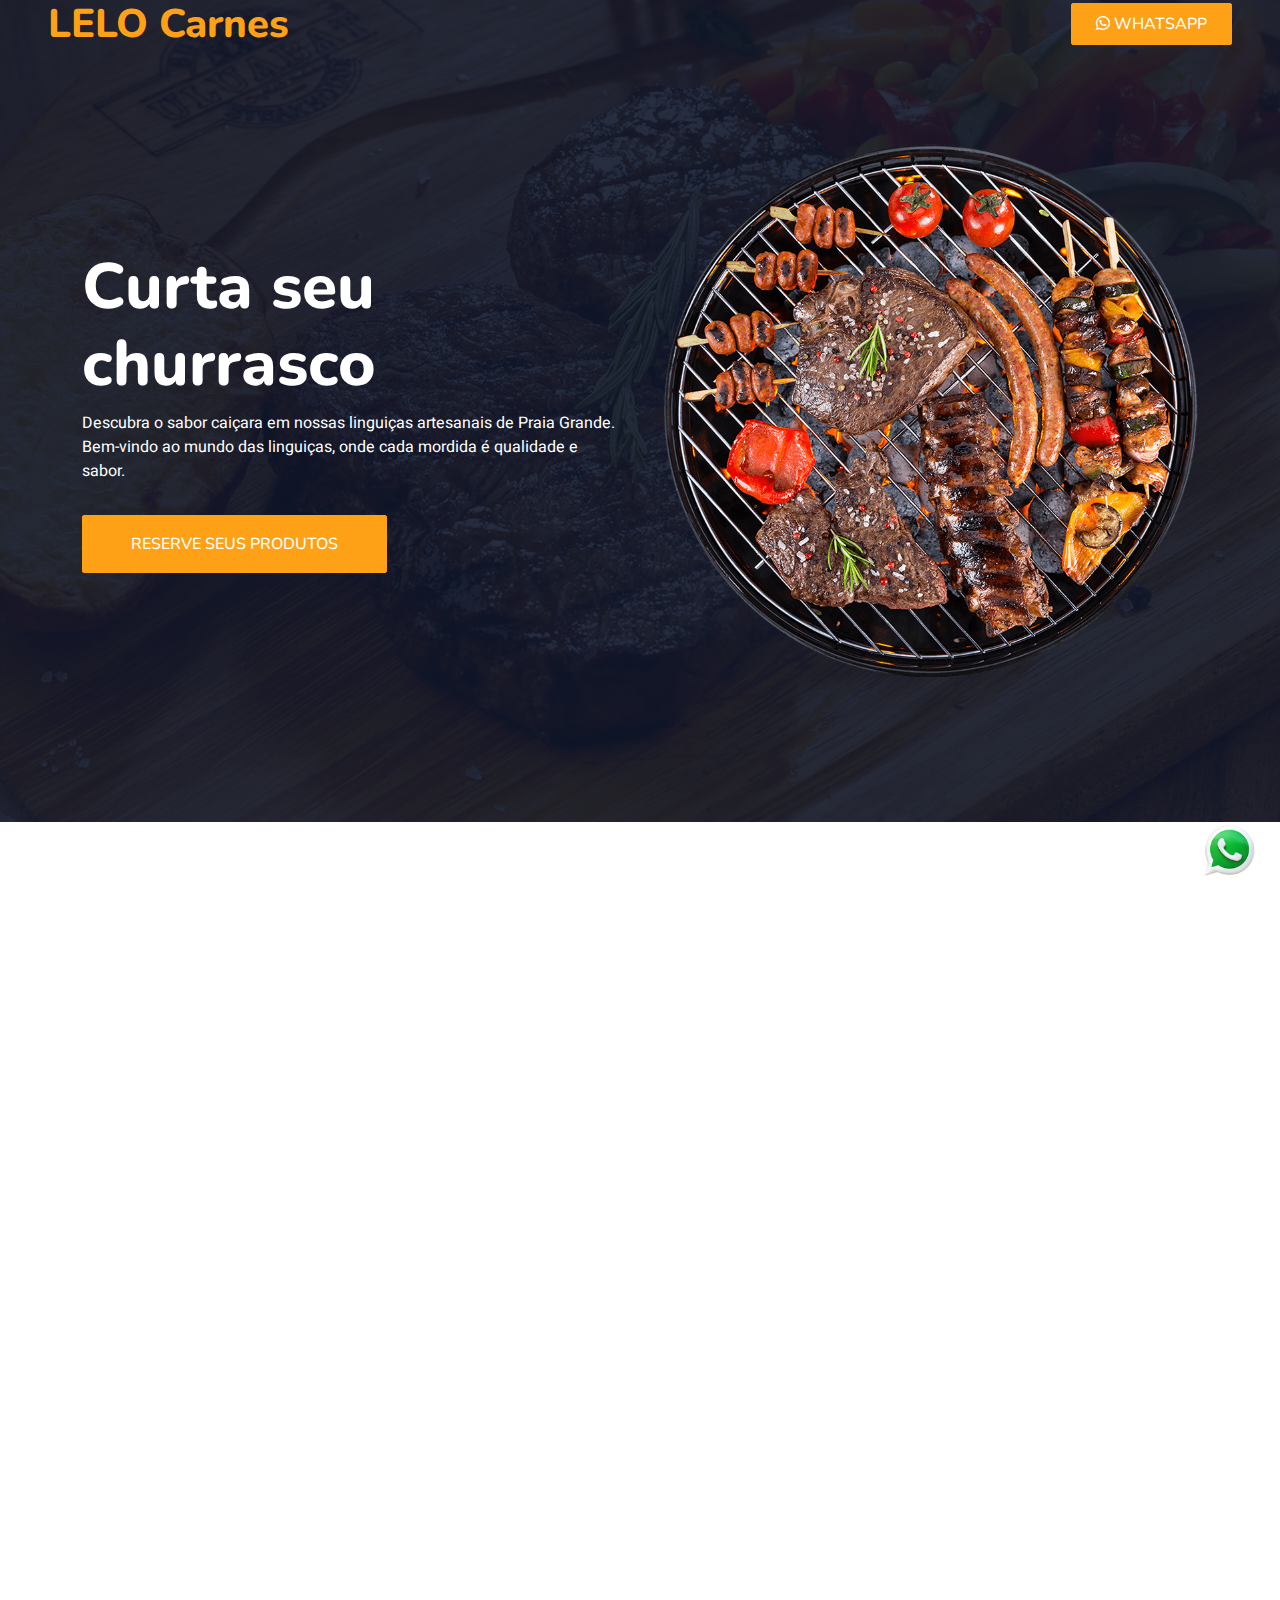
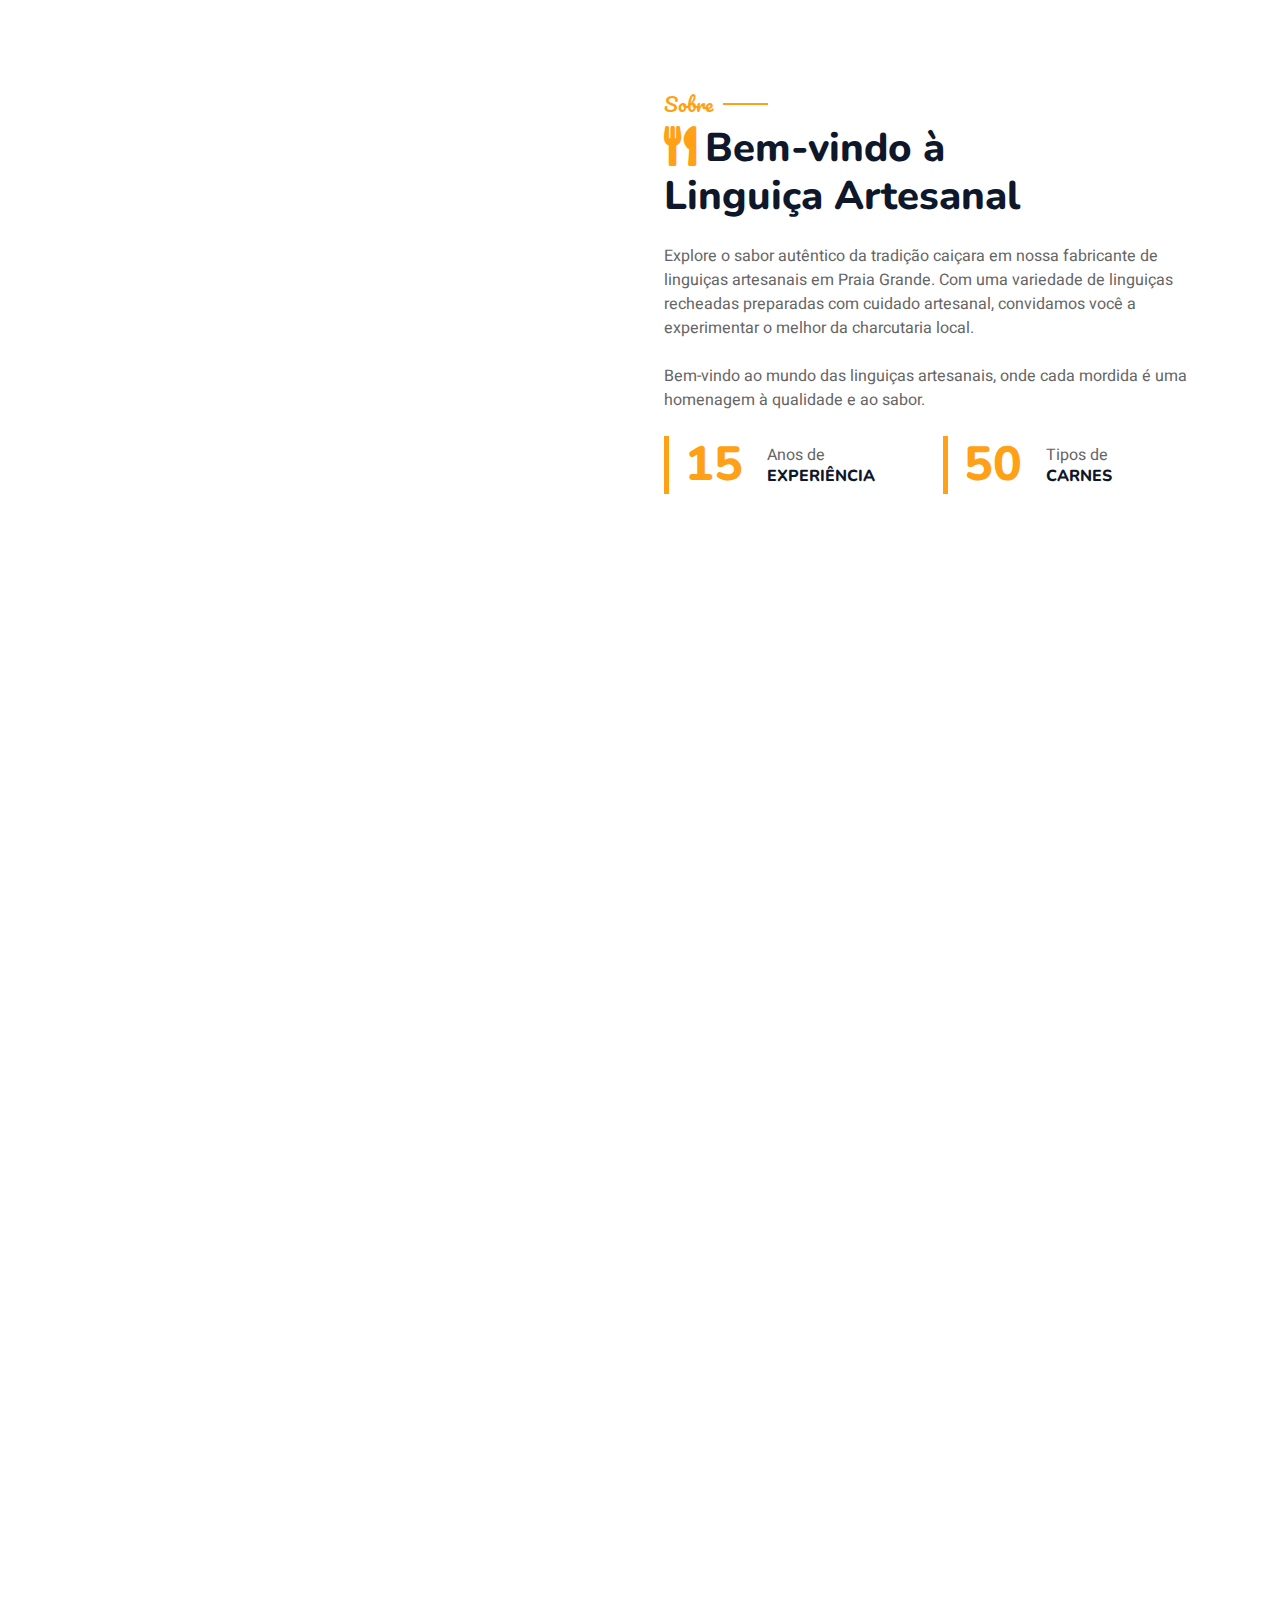
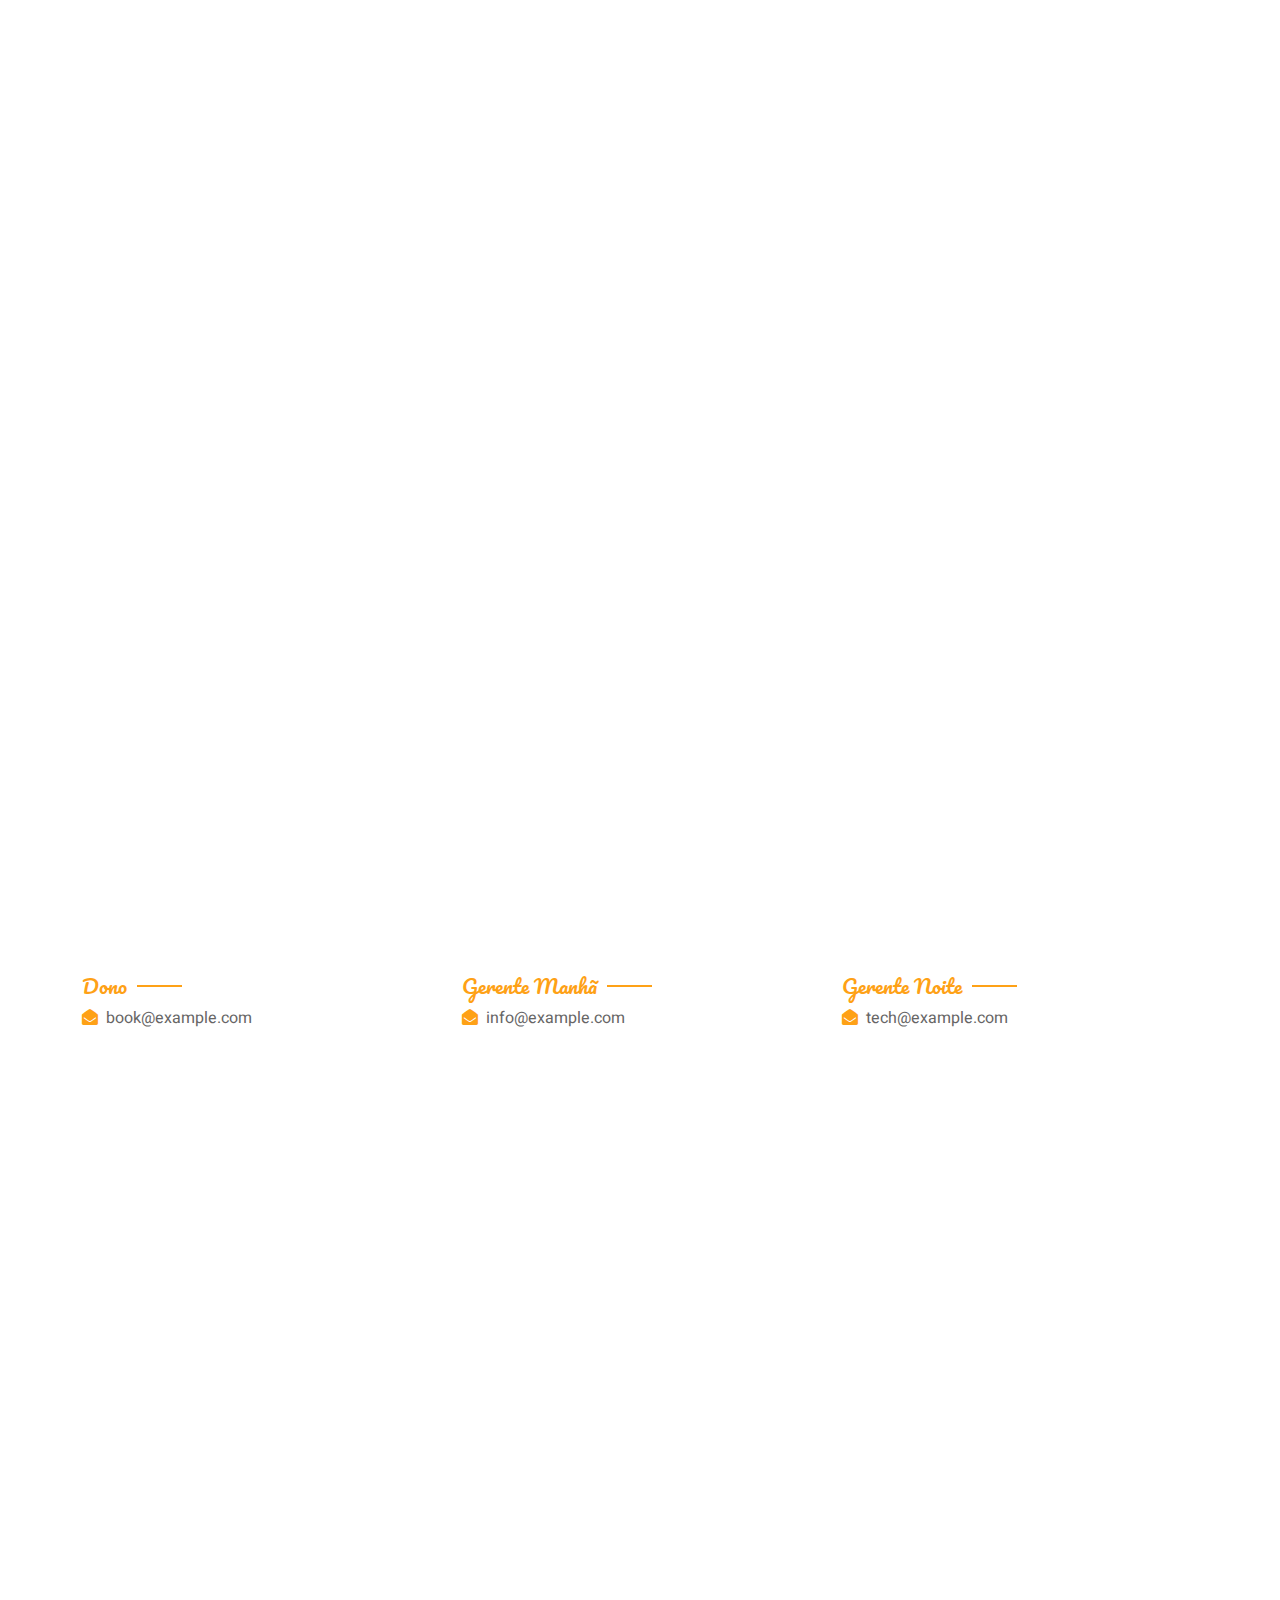
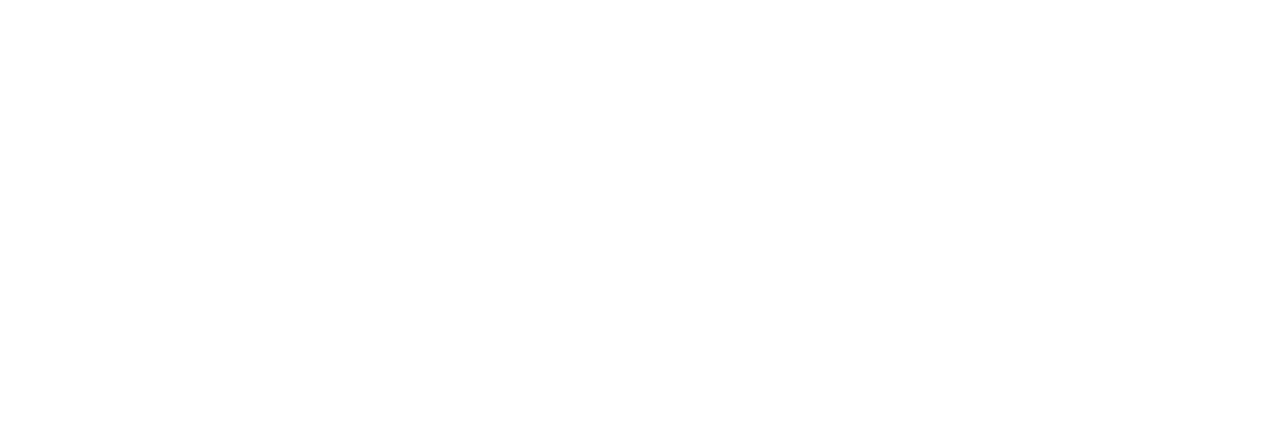
<file: index.html>
<!DOCTYPE html>
<html lang="pt-br">

<head>
    <meta charset="utf-8">
    <title>Alimentos Artesanais</title>
    <meta content="width=device-width, initial-scale=1.0" name="viewport">
    <meta content="" name="keywords">
    <meta content="" name="description">

    <!-- Favicon -->
    <link href="img/favicon.ico" rel="icon">

    <!-- Google Web Fonts -->
    <link rel="preconnect" href="https://fonts.googleapis.com">
    <link rel="preconnect" href="https://fonts.gstatic.com" crossorigin>
    <link href="https://fonts.googleapis.com/css2?family=Heebo:wght@400;500;600&family=Nunito:wght@600;700;800&family=Pacifico&display=swap" rel="stylesheet">

    <!-- Icon Font Stylesheet -->
    <link href="https://cdnjs.cloudflare.com/ajax/libs/font-awesome/5.10.0/css/all.min.css" rel="stylesheet">
    <link href="https://cdn.jsdelivr.net/npm/bootstrap-icons@1.4.1/font/bootstrap-icons.css" rel="stylesheet">

    <!-- Libraries Stylesheet -->
    <link href="lib/animate/animate.min.css" rel="stylesheet">
    <link href="lib/owlcarousel/assets/owl.carousel.min.css" rel="stylesheet">
    <link href="lib/tempusdominus/css/tempusdominus-bootstrap-4.min.css" rel="stylesheet" />

    <!-- Customized Bootstrap Stylesheet -->
    <link href="css/bootstrap.min.css" rel="stylesheet">

    <!-- Template Stylesheet -->
    <link href="css/style.css" rel="stylesheet">
</head>

<body>
    <div class="container-xxl bg-white p-0">
        <!-- Spinner Start -->
        <div id="spinner" class="show bg-white position-fixed translate-middle w-100 vh-100 top-50 start-50 d-flex align-items-center justify-content-center">
            <div class="spinner-border text-primary" style="width: 3rem; height: 3rem;" role="status">
                <span class="sr-only">Loading...</span>
            </div>
        </div>
        <!-- Spinner End -->

        <!-- Navbar & Hero Start -->
        <div class="container-xxl position-relative p-0">
            <nav class="navbar navbar-expand-lg navbar-dark bg-dark px-4 px-lg-5 py-3 py-lg-0">
                <a href="" class="navbar-brand p-0">
                    <h1 class="text-primary m-0"><!--<i class="fa fa-utensils me-3"></i> -->LELO Carnes</h1>
                    <!-- <img src="img/logo.png" alt="Logo"> -->
                </a>
                <button class="navbar-toggler" type="button" data-bs-toggle="collapse" data-bs-target="#navbarCollapse">
                    <span class="fa fa-bars"></span>
                </button>
                <div class="collapse navbar-collapse" id="navbarCollapse">
                   <div class="navbar-nav ms-auto py-0 pe-4">
<!--                        <a href="index.html" class="nav-item nav-link active">Home</a>  -->
<!--                        <a href="about.html" class="nav-item nav-link">Sobre</a>  -->
<!--                        <a href="service.html" class="nav-item nav-link">Service</a>  -->
<!--                        <a href="menu.html" class="nav-item nav-link">Menu</a>  -->
                      <div class="nav-item dropdown">
<!--                         <a href="#" class="nav-link dropdown-toggle" data-bs-toggle="dropdown">Pages</a>  -->
                            <div class="dropdown-menu m-0">
<!--                                <a href="booking.html" class="dropdown-item">Booking</a>  -->
<!--                                <a href="team.html" class="dropdown-item">Our Team</a>  -->
<!--                                <a href="testimonial.html" class="dropdown-item">Testimonial</a>  -->
                            </div>
                        </div>     
<!--                        <a href="contact.html" class="nav-item nav-link">Contact</a>    -->
                    </div>     
                    <a href="" class="btn btn-primary py-2 px-4"><i class="fab fa-whatsapp"></i>  WhatsApp</a>   
                </div>
            </nav>

            <div class="container-xxl py-5 bg-dark hero-header mb-5">
                <div class="container my-5 py-5">
                    <div class="row align-items-center g-5">
                        <div class="col-lg-6 text-center text-lg-start">
                            <h1 class="display-3 text-white animated slideInLeft">Curta seu<br>churrasco</h1>
                            <p class="text-white animated slideInLeft mb-4 pb-2">Descubra o sabor caiçara em nossas linguiças artesanais de Praia Grande. <br> Bem-vindo ao mundo das linguiças, onde cada mordida é qualidade e sabor.</p>
                            <a href="https://maps.app.goo.gl/Ng7yEc5nrR929pW89" class="btn btn-primary py-sm-3 px-sm-5 me-3 animated slideInLeft">Reserve seus produtos</a>
                        </div>
                        <div class="col-lg-6 text-center text-lg-end overflow-hidden">
                            <img class="img-fluid" src="img/hero.png" alt="">
                        </div>
                    </div>
                </div>
            </div>
        </div>
        <!-- Navbar & Hero End -->

        <div class="container-xxl py-5">
            <div class="container">
                <div class="text-center wow fadeInUp" data-wow-delay="0.1s">
                    <h5 class="section-title ff-secondary text-center text-primary fw-normal">Horários</h5>
                <div class="text-white mb-4" id="statusHorario">Carregando...</div>
                        <script>
                            document.addEventListener('DOMContentLoaded', function () {
                            var hoje = new Date();
                            var diaSemana = hoje.getDay();
                            var horas = hoje.getHours();
                            var mensagem = "";
                        
                            if (diaSemana === 0) {
                                mensagem = "<h2>Hoje é domingo!</h2><h2>Estamos fechados, abrimos segunda às 9</h2>";
                            } else if (diaSemana >= 1 && diaSemana <= 5) {
                                mensagem = `<h2>Hoje é ${['segunda', 'terça', 'quarta', 'quinta', 'sexta'][diaSemana - 1]}!</h2>`;
                                if (horas < 9) {
                                    mensagem += `<h2>São ${horas} horas, estamos fechados, abrimos às 9!</h2>`;
                                } else if (horas >= 9 && horas < 18) {
                                    mensagem += `<h2>São ${horas} horas, estamos abertos até as 18!</h2>`;
                                } else {
                                    mensagem += `<h2>São ${horas} horas, estamos fechados, abrimos às 9!</h2>`;
                                }
                            } else if (diaSemana === 6) {
                                mensagem = "<h2>Hoje é sábado!</h2><h2>Confira o prato do dia no nosso cardápio pelo WhatsApp!</h2>";
                                if (horas < 9) {
                                    mensagem += `<h2>São ${horas} horas, estamos fechados, abrimos às 9!</h2>`;
                                } else if (horas >= 9 && horas < 20) {
                                    mensagem += `<h2>São ${horas} horas, estamos abertos até as 20!</h2>`;
                                } else {
                                    mensagem += `<h2>São ${horas} horas, estamos fechados, abrimos segunda às 9</h2>`;
                                }
                            }

                            document.getElementById("statusHorario").innerHTML = mensagem;
                        });                    
                        </script>

                        <a href="horariocompleto"><h2 class="section-title ff-secondary text-center text-primary fw-normal">Horário completo</h2></a>
                                                <h2>Segunda/Quinta
                                                    09:00 - 18:30
                                                    <br>
                                                    Sexta/Domingo
                                                    09:00 - 20:00</h2>


                </div>
            </div>
        </div>     

        <!-- Service Start -->
        <div class="container-xxl py-5">
            <div class="container">
                <div class="row g-4">
                    <div class="col-lg-3 col-sm-6 wow fadeInUp" data-wow-delay="0.1s">
                        <div class="service-item rounded pt-3">
                            <div class="p-4">
                                <i class="fa fa-3x fa-user-tie text-primary mb-4"></i>
                                <h5>Master Chefs</h5>
                                <p>Produção artesanal e receita de família</p>
                            </div>
                        </div>
                    </div>
                    <div class="col-lg-3 col-sm-6 wow fadeInUp" data-wow-delay="0.3s">
                        <div class="service-item rounded pt-3">
                            <div class="p-4">
                                <i class="fa fa-3x fa-utensils text-primary mb-4"></i>
                                <h5>Fábrica própria</h5>
                                <p>Fábrica própria e bem localizada</p>
                            </div>
                        </div>
                    </div>
                    <div class="col-lg-3 col-sm-6 wow fadeInUp" data-wow-delay="0.5s">
                        <div class="service-item rounded pt-3">
                            <div class="p-4">
                                <i class="fa fa-3x fa-cart-plus text-primary mb-4"></i>
                                <h5>Compre Online</h5>
                                <p>Faça seu pedido pelo WhatsApp e passe apenas para retirar agendado</p>
                            </div>
                        </div>
                    </div>
                    <div class="col-lg-3 col-sm-6 wow fadeInUp" data-wow-delay="0.7s">
                        <div class="service-item rounded pt-3">
                            <div class="p-4">
                                <i class="fa fa-3x fa-headset text-primary mb-4"></i>
                                <h5>Horários</h5>
                                <p>Todos dias da semana das 8 às 20</p>
                            </div>
                        </div>
                    </div>
                </div>
            </div>
        </div>
        <!-- Service End -->


        <!-- About Start -->
        <div id="sobre"  class="container-xxl py-5">
            <div class="container">
                <div class="row g-5 align-items-center">
                    <div class="col-lg-6">
                        <div class="row g-3">
                            <div class="col-6 text-start">
                                <img class="img-fluid rounded w-100 wow zoomIn" data-wow-delay="0.1s" src="img/about-1.jpg">
                            </div>
                            <div class="col-6 text-start">
                                <img class="img-fluid rounded w-75 wow zoomIn" data-wow-delay="0.3s" src="img/about-2.jpg" style="margin-top: 25%;">
                            </div>
                            <div class="col-6 text-end">
                                <img class="img-fluid rounded w-75 wow zoomIn" data-wow-delay="0.5s" src="img/about-3.jpg">
                            </div>
                            <div class="col-6 text-end">
                                <img class="img-fluid rounded w-100 wow zoomIn" data-wow-delay="0.7s" src="img/about-4.jpg">
                            </div>
                        </div>
                    </div>
                    <div class="col-lg-6">
                        <h5 class="section-title ff-secondary text-start text-primary fw-normal">Sobre</h5>
                        <h1 class="mb-4"><i class="fa fa-utensils text-primary me-2"></i>Bem-vindo à <br>Linguiça Artesanal</h1>
                        <p class="mb-4">Explore o sabor autêntico da tradição caiçara em nossa fabricante de linguiças artesanais em Praia Grande. Com uma variedade de linguiças recheadas preparadas com cuidado artesanal, convidamos você a experimentar o melhor da charcutaria local.</p>
                        <p class="mb-4">Bem-vindo ao mundo das linguiças artesanais, onde cada mordida é uma homenagem à qualidade e ao sabor.</p>
                        <div class="row g-4 mb-4">
                            <div class="col-sm-6">
                                <div class="d-flex align-items-center border-start border-5 border-primary px-3">
                                    <h1 class="flex-shrink-0 display-5 text-primary mb-0" data-toggle="counter-up">15</h1>
                                    <div class="ps-4">
                                        <p class="mb-0">Anos de</p>
                                        <h6 class="text-uppercase mb-0">Experiência</h6>
                                    </div>
                                </div>
                            </div>
                            <div class="col-sm-6">
                                <div class="d-flex align-items-center border-start border-5 border-primary px-3">
                                    <h1 class="flex-shrink-0 display-5 text-primary mb-0" data-toggle="counter-up">50</h1>
                                    <div class="ps-4">
                                        <p class="mb-0">Tipos de</p>
                                        <h6 class="text-uppercase mb-0">Carnes</h6>
                                    </div>
                                </div>
                            </div>
                        </div>
<!--                        <a class="btn btn-primary py-3 px-5 mt-2" href="">Read More</a>   -->
                    </div>
                </div>
            </div>
        </div>
        <!-- About End -->

        <!-- Menu Start -->
        <div id="menu" class="container-xxl py-5">
            <div class="container">
                <div class="text-center wow fadeInUp" data-wow-delay="0.1s">
                    <h5 class="section-title ff-secondary text-center text-primary fw-normal">Menu</h5>
<!--                    <h1 class="mb-5">Item Populares</h1>       -->
                </div>
                <div class="tab-class text-center wow fadeInUp" data-wow-delay="0.1s">
                    <ul class="nav nav-pills d-inline-flex justify-content-center border-bottom mb-5">
                        <li class="nav-item">
                            <a class="d-flex align-items-center text-start mx-3 ms-0 pb-3 active" data-bs-toggle="pill" href="#tab-1">
                                <i class="fas fa-fire-alt fa-2x text-danger"></i>

                                <div class="ps-3">
                                    <small class="text-body">Escolhas</small>
                                    <h6 class="mt-n1 mb-0">Populares</h6>
                                </div>
                            </a>
                        </li>
                        <li class="nav-item">
                            <a class="d-flex align-items-center text-start mx-3 pb-3" data-bs-toggle="pill" href="#tab-2">
                                <i class="fa fa-hamburger fa-2x text-primary"></i>
                                <div class="ps-3">
                                    <small class="text-body">Hambúrgues</small>
                                    <h6 class="mt-n1 mb-0">Especiais</h6>
                                </div>
                            </a>
                        </li>
                        <li class="nav-item">
                            <a class="d-flex align-items-center text-start mx-3 me-0 pb-3" data-bs-toggle="pill" href="#tab-3">
                                <i class="fas fa-drumstick-bite fa-2x text-primary"></i>

                                <div class="ps-3">
                                    <small class="text-body">Carnes</small>
                                    <h6 class="mt-n1 mb-0">Especiais</h6>
                                </div>
                            </a>
                        </li>
                    </ul>
                    <div class="tab-content">
                        <div id="tab-1" class="tab-pane fade show p-0 active">
                            <div class="row g-4">
                                <div class="col-lg-6">
                                    <div class="d-flex align-items-center">
                                        <img class="flex-shrink-0 img-fluid rounded" src="img/menu-1.jpg" alt="" style="width: 80px;">
                                        <div class="w-100 d-flex flex-column text-start ps-4">
                                            <h5 class="d-flex justify-content-between border-bottom pb-2">
                                                <span>Chicken Burger</span>
                                                <span class="text-primary">$115</span>
                                            </h5>
                                            <small class="fst-italic">Ipsum ipsum clita erat amet dolor justo diam</small>
                                        </div>
                                    </div>
                                </div>
                                <div class="col-lg-6">
                                    <div class="d-flex align-items-center">
                                        <img class="flex-shrink-0 img-fluid rounded" src="img/menu-2.jpg" alt="" style="width: 80px;">
                                        <div class="w-100 d-flex flex-column text-start ps-4">
                                            <h5 class="d-flex justify-content-between border-bottom pb-2">
                                                <span>Chicken Burger</span>
                                                <span class="text-primary">$115</span>
                                            </h5>
                                            <small class="fst-italic">Ipsum ipsum clita erat amet dolor justo diam</small>
                                        </div>
                                    </div>
                                </div>
                                <div class="col-lg-6">
                                    <div class="d-flex align-items-center">
                                        <img class="flex-shrink-0 img-fluid rounded" src="img/menu-3.jpg" alt="" style="width: 80px;">
                                        <div class="w-100 d-flex flex-column text-start ps-4">
                                            <h5 class="d-flex justify-content-between border-bottom pb-2">
                                                <span>Chicken Burger</span>
                                                <span class="text-primary">$115</span>
                                            </h5>
                                            <small class="fst-italic">Ipsum ipsum clita erat amet dolor justo diam</small>
                                        </div>
                                    </div>
                                </div>
                                <div class="col-lg-6">
                                    <div class="d-flex align-items-center">
                                        <img class="flex-shrink-0 img-fluid rounded" src="img/menu-4.jpg" alt="" style="width: 80px;">
                                        <div class="w-100 d-flex flex-column text-start ps-4">
                                            <h5 class="d-flex justify-content-between border-bottom pb-2">
                                                <span>Chicken Burger</span>
                                                <span class="text-primary">$115</span>
                                            </h5>
                                            <small class="fst-italic">Ipsum ipsum clita erat amet dolor justo diam</small>
                                        </div>
                                    </div>
                                </div>
                                <div class="col-lg-6">
                                    <div class="d-flex align-items-center">
                                        <img class="flex-shrink-0 img-fluid rounded" src="img/menu-5.jpg" alt="" style="width: 80px;">
                                        <div class="w-100 d-flex flex-column text-start ps-4">
                                            <h5 class="d-flex justify-content-between border-bottom pb-2">
                                                <span>Chicken Burger</span>
                                                <span class="text-primary">$115</span>
                                            </h5>
                                            <small class="fst-italic">Ipsum ipsum clita erat amet dolor justo diam</small>
                                        </div>
                                    </div>
                                </div>
                                <div class="col-lg-6">
                                    <div class="d-flex align-items-center">
                                        <img class="flex-shrink-0 img-fluid rounded" src="img/menu-6.jpg" alt="" style="width: 80px;">
                                        <div class="w-100 d-flex flex-column text-start ps-4">
                                            <h5 class="d-flex justify-content-between border-bottom pb-2">
                                                <span>Chicken Burger</span>
                                                <span class="text-primary">$115</span>
                                            </h5>
                                            <small class="fst-italic">Ipsum ipsum clita erat amet dolor justo diam</small>
                                        </div>
                                    </div>
                                </div>
                                <div class="col-lg-6">
                                    <div class="d-flex align-items-center">
                                        <img class="flex-shrink-0 img-fluid rounded" src="img/menu-7.jpg" alt="" style="width: 80px;">
                                        <div class="w-100 d-flex flex-column text-start ps-4">
                                            <h5 class="d-flex justify-content-between border-bottom pb-2">
                                                <span>Chicken Burger</span>
                                                <span class="text-primary">$115</span>
                                            </h5>
                                            <small class="fst-italic">Ipsum ipsum clita erat amet dolor justo diam</small>
                                        </div>
                                    </div>
                                </div>
                                <div class="col-lg-6">
                                    <div class="d-flex align-items-center">
                                        <img class="flex-shrink-0 img-fluid rounded" src="img/menu-8.jpg" alt="" style="width: 80px;">
                                        <div class="w-100 d-flex flex-column text-start ps-4">
                                            <h5 class="d-flex justify-content-between border-bottom pb-2">
                                                <span>Chicken Burger</span>
                                                <span class="text-primary">$115</span>
                                            </h5>
                                            <small class="fst-italic">Ipsum ipsum clita erat amet dolor justo diam</small>
                                        </div>
                                    </div>
                                </div>
                            </div>
                        </div>
                        <div id="tab-2" class="tab-pane fade show p-0">
                            <div class="row g-4">
                                <div class="col-lg-6">
                                    <div class="d-flex align-items-center">
                                        <img class="flex-shrink-0 img-fluid rounded" src="img/menu-1.jpg" alt="" style="width: 80px;">
                                        <div class="w-100 d-flex flex-column text-start ps-4">
                                            <h5 class="d-flex justify-content-between border-bottom pb-2">
                                                <span>Chicken Burger</span>
                                                <span class="text-primary">$115</span>
                                            </h5>
                                            <small class="fst-italic">Ipsum ipsum clita erat amet dolor justo diam</small>
                                        </div>
                                    </div>
                                </div>
                                <div class="col-lg-6">
                                    <div class="d-flex align-items-center">
                                        <img class="flex-shrink-0 img-fluid rounded" src="img/menu-2.jpg" alt="" style="width: 80px;">
                                        <div class="w-100 d-flex flex-column text-start ps-4">
                                            <h5 class="d-flex justify-content-between border-bottom pb-2">
                                                <span>Chicken Burger</span>
                                                <span class="text-primary">$115</span>
                                            </h5>
                                            <small class="fst-italic">Ipsum ipsum clita erat amet dolor justo diam</small>
                                        </div>
                                    </div>
                                </div>
                                <div class="col-lg-6">
                                    <div class="d-flex align-items-center">
                                        <img class="flex-shrink-0 img-fluid rounded" src="img/menu-3.jpg" alt="" style="width: 80px;">
                                        <div class="w-100 d-flex flex-column text-start ps-4">
                                            <h5 class="d-flex justify-content-between border-bottom pb-2">
                                                <span>Chicken Burger</span>
                                                <span class="text-primary">$115</span>
                                            </h5>
                                            <small class="fst-italic">Ipsum ipsum clita erat amet dolor justo diam</small>
                                        </div>
                                    </div>
                                </div>
                                <div class="col-lg-6">
                                    <div class="d-flex align-items-center">
                                        <img class="flex-shrink-0 img-fluid rounded" src="img/menu-4.jpg" alt="" style="width: 80px;">
                                        <div class="w-100 d-flex flex-column text-start ps-4">
                                            <h5 class="d-flex justify-content-between border-bottom pb-2">
                                                <span>Chicken Burger</span>
                                                <span class="text-primary">$115</span>
                                            </h5>
                                            <small class="fst-italic">Ipsum ipsum clita erat amet dolor justo diam</small>
                                        </div>
                                    </div>
                                </div>
                                <div class="col-lg-6">
                                    <div class="d-flex align-items-center">
                                        <img class="flex-shrink-0 img-fluid rounded" src="img/menu-5.jpg" alt="" style="width: 80px;">
                                        <div class="w-100 d-flex flex-column text-start ps-4">
                                            <h5 class="d-flex justify-content-between border-bottom pb-2">
                                                <span>Chicken Burger</span>
                                                <span class="text-primary">$115</span>
                                            </h5>
                                            <small class="fst-italic">Ipsum ipsum clita erat amet dolor justo diam</small>
                                        </div>
                                    </div>
                                </div>
                                <div class="col-lg-6">
                                    <div class="d-flex align-items-center">
                                        <img class="flex-shrink-0 img-fluid rounded" src="img/menu-6.jpg" alt="" style="width: 80px;">
                                        <div class="w-100 d-flex flex-column text-start ps-4">
                                            <h5 class="d-flex justify-content-between border-bottom pb-2">
                                                <span>Chicken Burger</span>
                                                <span class="text-primary">$115</span>
                                            </h5>
                                            <small class="fst-italic">Ipsum ipsum clita erat amet dolor justo diam</small>
                                        </div>
                                    </div>
                                </div>
                                <div class="col-lg-6">
                                    <div class="d-flex align-items-center">
                                        <img class="flex-shrink-0 img-fluid rounded" src="img/menu-7.jpg" alt="" style="width: 80px;">
                                        <div class="w-100 d-flex flex-column text-start ps-4">
                                            <h5 class="d-flex justify-content-between border-bottom pb-2">
                                                <span>Chicken Burger</span>
                                                <span class="text-primary">$115</span>
                                            </h5>
                                            <small class="fst-italic">Ipsum ipsum clita erat amet dolor justo diam</small>
                                        </div>
                                    </div>
                                </div>
                                <div class="col-lg-6">
                                    <div class="d-flex align-items-center">
                                        <img class="flex-shrink-0 img-fluid rounded" src="img/menu-8.jpg" alt="" style="width: 80px;">
                                        <div class="w-100 d-flex flex-column text-start ps-4">
                                            <h5 class="d-flex justify-content-between border-bottom pb-2">
                                                <span>Chicken Burger</span>
                                                <span class="text-primary">$115</span>
                                            </h5>
                                            <small class="fst-italic">Ipsum ipsum clita erat amet dolor justo diam</small>
                                        </div>
                                    </div>
                                </div>
                            </div>
                        </div>
                        <div id="tab-3" class="tab-pane fade show p-0">
                            <div class="row g-4">
                                <div class="col-lg-6">
                                    <div class="d-flex align-items-center">
                                        <img class="flex-shrink-0 img-fluid rounded" src="img/menu-1.jpg" alt="" style="width: 80px;">
                                        <div class="w-100 d-flex flex-column text-start ps-4">
                                            <h5 class="d-flex justify-content-between border-bottom pb-2">
                                                <span>Chicken Burger</span>
                                                <span class="text-primary">$115</span>
                                            </h5>
                                            <small class="fst-italic">Ipsum ipsum clita erat amet dolor justo diam</small>
                                        </div>
                                    </div>
                                </div>
                                <div class="col-lg-6">
                                    <div class="d-flex align-items-center">
                                        <img class="flex-shrink-0 img-fluid rounded" src="img/menu-2.jpg" alt="" style="width: 80px;">
                                        <div class="w-100 d-flex flex-column text-start ps-4">
                                            <h5 class="d-flex justify-content-between border-bottom pb-2">
                                                <span>Chicken Burger</span>
                                                <span class="text-primary">$115</span>
                                            </h5>
                                            <small class="fst-italic">Ipsum ipsum clita erat amet dolor justo diam</small>
                                        </div>
                                    </div>
                                </div>
                                <div class="col-lg-6">
                                    <div class="d-flex align-items-center">
                                        <img class="flex-shrink-0 img-fluid rounded" src="img/menu-3.jpg" alt="" style="width: 80px;">
                                        <div class="w-100 d-flex flex-column text-start ps-4">
                                            <h5 class="d-flex justify-content-between border-bottom pb-2">
                                                <span>Chicken Burger</span>
                                                <span class="text-primary">$115</span>
                                            </h5>
                                            <small class="fst-italic">Ipsum ipsum clita erat amet dolor justo diam</small>
                                        </div>
                                    </div>
                                </div>
                                <div class="col-lg-6">
                                    <div class="d-flex align-items-center">
                                        <img class="flex-shrink-0 img-fluid rounded" src="img/menu-4.jpg" alt="" style="width: 80px;">
                                        <div class="w-100 d-flex flex-column text-start ps-4">
                                            <h5 class="d-flex justify-content-between border-bottom pb-2">
                                                <span>Chicken Burger</span>
                                                <span class="text-primary">$115</span>
                                            </h5>
                                            <small class="fst-italic">Ipsum ipsum clita erat amet dolor justo diam</small>
                                        </div>
                                    </div>
                                </div>
                                <div class="col-lg-6">
                                    <div class="d-flex align-items-center">
                                        <img class="flex-shrink-0 img-fluid rounded" src="img/menu-5.jpg" alt="" style="width: 80px;">
                                        <div class="w-100 d-flex flex-column text-start ps-4">
                                            <h5 class="d-flex justify-content-between border-bottom pb-2">
                                                <span>Chicken Burger</span>
                                                <span class="text-primary">$115</span>
                                            </h5>
                                            <small class="fst-italic">Ipsum ipsum clita erat amet dolor justo diam</small>
                                        </div>
                                    </div>
                                </div>
                                <div class="col-lg-6">
                                    <div class="d-flex align-items-center">
                                        <img class="flex-shrink-0 img-fluid rounded" src="img/menu-6.jpg" alt="" style="width: 80px;">
                                        <div class="w-100 d-flex flex-column text-start ps-4">
                                            <h5 class="d-flex justify-content-between border-bottom pb-2">
                                                <span>Chicken Burger</span>
                                                <span class="text-primary">$115</span>
                                            </h5>
                                            <small class="fst-italic">Ipsum ipsum clita erat amet dolor justo diam</small>
                                        </div>
                                    </div>
                                </div>
                                <div class="col-lg-6">
                                    <div class="d-flex align-items-center">
                                        <img class="flex-shrink-0 img-fluid rounded" src="img/menu-7.jpg" alt="" style="width: 80px;">
                                        <div class="w-100 d-flex flex-column text-start ps-4">
                                            <h5 class="d-flex justify-content-between border-bottom pb-2">
                                                <span>Chicken Burger</span>
                                                <span class="text-primary">$115</span>
                                            </h5>
                                            <small class="fst-italic">Ipsum ipsum clita erat amet dolor justo diam</small>
                                        </div>
                                    </div>
                                </div>
                                <div class="col-lg-6">
                                    <div class="d-flex align-items-center">
                                        <img class="flex-shrink-0 img-fluid rounded" src="img/menu-8.jpg" alt="" style="width: 80px;">
                                        <div class="w-100 d-flex flex-column text-start ps-4">
                                            <h5 class="d-flex justify-content-between border-bottom pb-2">
                                                <span>Chicken Burger</span>
                                                <span class="text-primary">$115</span>
                                            </h5>
                                            <small class="fst-italic">Ipsum ipsum clita erat amet dolor justo diam</small>
                                        </div>
                                    </div>
                                </div>
                            </div>
                        </div>
                    </div>
                </div>
            </div>
        </div>
        <!-- Menu End -->


        <!-- Reservation Start 
        <div class="container-xxl py-5 px-0 wow fadeInUp" data-wow-delay="0.1s">
            <div class="row g-0">
                <div class="col-md-6">
                    <div class="video">
                        <button type="button" class="btn-play" data-bs-toggle="modal" data-src="https://www.youtube.com/embed/DWRcNpR6Kdc" data-bs-target="#videoModal">
                            <span></span>
                        </button>
                    </div>
                </div>
                <div class="col-md-6 bg-dark d-flex align-items-center">
                    <div class="p-5 wow fadeInUp" data-wow-delay="0.2s">
                        <h5 class="section-title ff-secondary text-start text-primary fw-normal">Reservation</h5>
                        <h1 class="text-white mb-4">Book A Table Online</h1>
                        <form>
                            <div class="row g-3">
                                <div class="col-md-6">
                                    <div class="form-floating">
                                        <input type="text" class="form-control" id="name" placeholder="Your Name">
                                        <label for="name">Your Name</label>
                                    </div>
                                </div>
                                <div class="col-md-6">
                                    <div class="form-floating">
                                        <input type="email" class="form-control" id="email" placeholder="Your Email">
                                        <label for="email">Your Email</label>
                                    </div>
                                </div>
                                <div class="col-md-6">
                                    <div class="form-floating date" id="date3" data-target-input="nearest">
                                        <input type="text" class="form-control datetimepicker-input" id="datetime" placeholder="Date & Time" data-target="#date3" data-toggle="datetimepicker" />
                                        <label for="datetime">Date & Time</label>
                                    </div>
                                </div>
                                <div class="col-md-6">
                                    <div class="form-floating">
                                        <select class="form-select" id="select1">
                                          <option value="1">People 1</option>
                                          <option value="2">People 2</option>
                                          <option value="3">People 3</option>
                                        </select>
                                        <label for="select1">No Of People</label>
                                      </div>
                                </div>
                                <div class="col-12">
                                    <div class="form-floating">
                                        <textarea class="form-control" placeholder="Special Request" id="message" style="height: 100px"></textarea>
                                        <label for="message">Special Request</label>
                                    </div>
                                </div>
                                <div class="col-12">
                                    <button class="btn btn-primary w-100 py-3" type="submit">Book Now</button>
                                </div>
                            </div>
                        </form>
                    </div>
                </div>
            </div>
        </div>

        <div class="modal fade" id="videoModal" tabindex="-1" aria-labelledby="exampleModalLabel" aria-hidden="true">
            <div class="modal-dialog">
                <div class="modal-content rounded-0">
                    <div class="modal-header">
                        <h5 class="modal-title" id="exampleModalLabel">Youtube Video</h5>
                        <button type="button" class="btn-close" data-bs-dismiss="modal" aria-label="Close"></button>
                    </div>
                    <div class="modal-body">
                        <div class="ratio ratio-16x9">
                            <iframe class="embed-responsive-item" src="" id="video" allowfullscreen allowscriptaccess="always"
                                allow="autoplay"></iframe>
                        </div>
                    </div>
                </div>
            </div>
        </div>
    -->

        <!-- Team Start -->
        <div id="time" class="container-xxl pt-5 pb-3">
            <div class="container">
                <div class="text-center wow fadeInUp" data-wow-delay="0.1s">
                    <h5 class="section-title ff-secondary text-center text-primary fw-normal">Nosso Time</h5>
                    <h1 class="mb-5">Master Chefs</h1>
                </div>
                <div class="row g-4">
                    <div class="col-lg-3 col-md-6 wow fadeInUp" data-wow-delay="0.1s">
                        <div class="team-item text-center rounded overflow-hidden">
                            <div class="rounded-circle overflow-hidden m-4">
                                <img class="img-fluid" src="img/team-1.jpg" alt="">
                            </div>
                            <h5 class="mb-0">Full Name</h5>
                            <small>Designation</small>
                            <div class="d-flex justify-content-center mt-3">
                                <a class="btn btn-square btn-primary mx-1" href=""><i class="fab fa-facebook-f"></i></a>
                                <a class="btn btn-square btn-primary mx-1" href=""><i class="fab fa-twitter"></i></a>
                                <a class="btn btn-square btn-primary mx-1" href=""><i class="fab fa-instagram"></i></a>
                            </div>
                        </div>
                    </div>
                    <div class="col-lg-3 col-md-6 wow fadeInUp" data-wow-delay="0.3s">
                        <div class="team-item text-center rounded overflow-hidden">
                            <div class="rounded-circle overflow-hidden m-4">
                                <img class="img-fluid" src="img/team-2.jpg" alt="">
                            </div>
                            <h5 class="mb-0">Full Name</h5>
                            <small>Designation</small>
                            <div class="d-flex justify-content-center mt-3">
                                <a class="btn btn-square btn-primary mx-1" href=""><i class="fab fa-facebook-f"></i></a>
                                <a class="btn btn-square btn-primary mx-1" href=""><i class="fab fa-twitter"></i></a>
                                <a class="btn btn-square btn-primary mx-1" href=""><i class="fab fa-instagram"></i></a>
                            </div>
                        </div>
                    </div>
                    <div class="col-lg-3 col-md-6 wow fadeInUp" data-wow-delay="0.5s">
                        <div class="team-item text-center rounded overflow-hidden">
                            <div class="rounded-circle overflow-hidden m-4">
                                <img class="img-fluid" src="img/team-3.jpg" alt="">
                            </div>
                            <h5 class="mb-0">Full Name</h5>
                            <small>Designation</small>
                            <div class="d-flex justify-content-center mt-3">
                                <a class="btn btn-square btn-primary mx-1" href=""><i class="fab fa-facebook-f"></i></a>
                                <a class="btn btn-square btn-primary mx-1" href=""><i class="fab fa-twitter"></i></a>
                                <a class="btn btn-square btn-primary mx-1" href=""><i class="fab fa-instagram"></i></a>
                            </div>
                        </div>
                    </div>
                    <div class="col-lg-3 col-md-6 wow fadeInUp" data-wow-delay="0.7s">
                        <div class="team-item text-center rounded overflow-hidden">
                            <div class="rounded-circle overflow-hidden m-4">
                                <img class="img-fluid" src="img/team-4.jpg" alt="">
                            </div>
                            <h5 class="mb-0">Full Name</h5>
                            <small>Designation</small>
                            <div class="d-flex justify-content-center mt-3">
                                <a class="btn btn-square btn-primary mx-1" href=""><i class="fab fa-facebook-f"></i></a>
                                <a class="btn btn-square btn-primary mx-1" href=""><i class="fab fa-twitter"></i></a>
                                <a class="btn btn-square btn-primary mx-1" href=""><i class="fab fa-instagram"></i></a>
                            </div>
                        </div>
                    </div>
                </div>
            </div>
        </div>
        <!-- Team End -->


        <!-- Testimonial Start -->
        <div id="testemunho" class="container-xxl py-5 wow fadeInUp" data-wow-delay="0.1s">
            <div class="container">
                <div class="text-center">
                    <h5 class="section-title ff-secondary text-center text-primary fw-normal">Testemunhos</h5>
                    <h1 class="mb-5">O que nossos clientes dizem!</h1>
                </div>
                <div class="owl-carousel testimonial-carousel">
                    <div class="testimonial-item bg-transparent border rounded p-4">
                        <i class="fa fa-quote-left fa-2x text-primary mb-3"></i>
                        <p>Excelente qualidade e variedade! As carnes são sempre frescas e bem embaladas. Fiquei particularmente impressionado com o atendimento ao cliente, que foi extremamente atencioso e útil em ajudar a escolher os melhores cortes para o meu churrasco.</p>
                        <div class="d-flex align-items-center">
                            <img class="img-fluid flex-shrink-0 rounded-circle" src="img/testimonial-1.jpg" style="width: 50px; height: 50px;">
                            <div class="ps-3">
                                <h5 class="mb-1">Mariana R.</h5>
                                <small>Advogada</small>
                            </div>
                        </div>
                    </div>
                    <div class="testimonial-item bg-transparent border rounded p-4">
                        <i class="fa fa-quote-left fa-2x text-primary mb-3"></i>
                        <p>Fiz meu primeiro pedido na semana passada e estou muito satisfeita. A entrega foi rápida e as carnes vieram em perfeito estado. O sabor e a qualidade superaram minhas expectativas. Com certeza vou pedir de novo!</p>
                        <div class="d-flex align-items-center">
                            <img class="img-fluid flex-shrink-0 rounded-circle" src="img/testimonial-2.jpg" style="width: 50px; height: 50px;">
                            <div class="ps-3">
                                <h5 class="mb-1">João M.</h5>
                                <small>Professor</small>
                            </div>
                        </div>
                    </div>
                    <div class="testimonial-item bg-transparent border rounded p-4">
                        <i class="fa fa-quote-left fa-2x text-primary mb-3"></i>
                        <p>Recomendo fortemente para quem procura carnes de qualidade superior. O serviço de entrega é confiável e eficiente. A carne de cordeiro que comprei estava divina, macia e saborosa. Faz toda a diferença em receitas especiais.</p>
                        <div class="d-flex align-items-center">
                            <img class="img-fluid flex-shrink-0 rounded-circle" src="img/testimonial-3.jpg" style="width: 50px; height: 50px;">
                            <div class="ps-3">
                                <h5 class="mb-1">Carlos E.</h5>
                                <small>Surfista</small>
                            </div>
                        </div>
                    </div>
                    <div class="testimonial-item bg-transparent border rounded p-4">
                        <i class="fa fa-quote-left fa-2x text-primary mb-3"></i>
                        <p>Sensacional! A qualidade das carnes é consistente, e o preço é justo. A praticidade de ter tudo entregue em casa, com essa qualidade, é algo que valorizo muito. A seção de receitas do site também é uma ótima fonte de inspiração!</p>
                        <div class="d-flex align-items-center">
                            <img class="img-fluid flex-shrink-0 rounded-circle" src="img/testimonial-4.jpg" style="width: 50px; height: 50px;">
                            <div class="ps-3">
                                <h5 class="mb-1">Fernanda L.</h5>
                                <small>Empresária</small>
                            </div>
                        </div>
                    </div>
                </div>
            </div>
        </div>
        <!-- Testimonial End -->


        <!-- Contact Start -->
        <div class="container-xxl py-5">
            <div class="container">
                <div class="text-center wow fadeInUp" data-wow-delay="0.1s">
                    <h5 class="section-title ff-secondary text-center text-primary fw-normal">Contato</h5>
                    <h1 class="mb-5">Entre em contato</h1>
                </div>
                <div class="row g-4">
                    <div class="col-12">
                        <div class="row gy-4">
                            <div class="col-md-4">
                                <h5 class="section-title ff-secondary fw-normal text-start text-primary">Dono</h5>
                                <p><i class="fa fa-envelope-open text-primary me-2"></i>book@example.com</p>
                            </div>
                            <div class="col-md-4">
                                <h5 class="section-title ff-secondary fw-normal text-start text-primary">Gerente Manhã</h5>
                                <p><i class="fa fa-envelope-open text-primary me-2"></i>info@example.com</p>
                            </div>
                            <div class="col-md-4">
                                <h5 class="section-title ff-secondary fw-normal text-start text-primary">Gerente Noite</h5>
                                <p><i class="fa fa-envelope-open text-primary me-2"></i>tech@example.com</p>
                            </div>
                        </div>
                    </div>
                    <div class="col-md-12 wow fadeIn" data-wow-delay="0.1s">



                        <iframe class="position-relative rounded w-100 h-100"
                        src="https://www.google.com/maps/embed?pb=!1m18!1m12!1m3!1d3643.4068368421968!2d-46.54516872014184!3d-24.05197372294136!2m3!1f0!2f0!3f0!3m2!1i1024!2i768!4f13.1!3m3!1m2!1s0x94ce204b898956ed%3A0x75160031be999400!2sR.%20Vit%C3%B3rio%20Morbim%2C%20630%20-%20Vilamar%2C%20Praia%20Grande%20-%20SP%2C%2011707-110!5e0!3m2!1spt-BR!2sbr!4v1715522941025!5m2!1spt-BR!2sbr"
                            frameborder="0" style="min-height: 350px; border:0;" allowfullscreen="" aria-hidden="false"
                            tabindex="0"></iframe>
                    </div>
                </div>
            </div>
        </div>
        <!-- Contact End -->


        

        <!-- Footer Start -->
        <div class="container-fluid bg-dark text-light footer pt-5 mt-5 wow fadeIn" data-wow-delay="0.1s">
            <div class="container py-5">
                <div class="row g-5">
                    <div class="col-lg-3 col-md-6">
                        <h4 class="section-title ff-secondary text-start text-primary fw-normal mb-4">Compania</h4>
                        <a class="btn btn-link" href="#sobre">Sobre</a>
                        <a class="btn btn-link" href="#menu">Menu</a>
                        <a class="btn btn-link" href="#time">Time</a>
                        <a class="btn btn-link" href="#testemunho">Testemunho</a>
                    </div>
                    <div class="col-lg-3 col-md-6">
                        <h4 class="section-title ff-secondary text-start text-primary fw-normal mb-4">Contato</h4>
                        <p class="mb-2"><i class="fa fa-map-marker-alt me-3"></i>CEP 11.707-110 <br> Rua Vitório Morbim - Nº 630 <br> Vila Caiçara - Praia Grande - SP</p>
                        <p class="mb-2"><i class="fa fa-phone-alt me-3"></i>13 99999-9999</p>
                        <p class="mb-2"><i class="fa fa-envelope me-3"></i>info@example.com</p>
                        <div class="d-flex pt-2">
                            <a class="btn btn-outline-light btn-social" href="https://twitter.com/seuPerfil"><i class="fab fa-twitter"></i></a>
                            <a class="btn btn-outline-light btn-social" href="https://facebook.com/seuPerfil"><i class="fab fa-facebook-f"></i></a>
                            <a class="btn btn-outline-light btn-social" href="https://youtube.com/seuCanal"><i class="fab fa-youtube"></i></a>
                            <a class="btn btn-outline-light btn-social" href="https://linkedin.com/in/seuPerfil"><i class="fab fa-linkedin-in"></i></a>
                            <a class="btn btn-outline-light btn-social" href="https://wa.me/seuNumero"><i class="fab fa-whatsapp"></i></a>
                        </div>
                        
                    </div>
                    <div class="col-lg-3 col-md-6">
                        <h4 class="section-title ff-secondary text-start text-primary fw-normal mb-4">Horários</h4>
                        <h5 class="text-light fw-normal">Segunda - Quinta</h5>
                        <p>09:00 - 18:30</p>
                        <h5 class="text-light fw-normal">Sexta - Domingo</h5>
                        <p>09:00 - 20:00</p>
                    </div>
                    <div class="col-lg-3 col-md-6">
                        <h4 class="section-title ff-secondary text-start text-primary fw-normal mb-4">Pedidos</h4>
                        <p>Faça seu pedido pelo WhatsApp</p>
                        <a href="" class="btn btn-primary py-2 px-4"><i class="fab fa-whatsapp"></i>  WhatsApp</a>
                    </div>
                </div>
            </div>
            <div class="container">
                <div class="copyright">
                    <div class="row">
                        <div class="col-md-6 text-center text-md-start mb-3 mb-md-0">
                            &copy; <a class="border-bottom" href="#">LELO Carnes</a>, All Right Reserved. 
							
							<!--/*** This template is free as long as you keep the footer author’s credit link/attribution link/backlink. If you'd like to use the template without the footer author’s credit link/attribution link/backlink, you can purchase the Credit Removal License from "https://htmlcodex.com/credit-removal". Thank you for your support. ***/-->
							Designed By <a class="border-bottom" href="https://htmlcodex.com">HTML Codex</a><br><br>
                            Distributed By <a class="border-bottom" href="https://themewagon.com" target="_blank">ThemeWagon</a>
                        </div>
                        <div class="col-md-6 text-center text-md-end">
                            <div class="footer-menu">
<!--                                 <a href="">Home</a>  -->
                                <a href="">Ajuda</a>
<!--                                <a href="">FQAs</a>   -->
                            </div>
                        </div>
                    </div>
                </div>
            </div>
        </div>
        <!-- Footer End -->


        <a href="https://wa.me/seuNumero" class="whatsapp-btn">
            <img src="img/whatsapp.png" alt="WhatsApp">
        </a>



        <!-- Back to Top -->
<!--        <a href="#" class="btn btn-lg btn-primary btn-lg-square back-to-top"><i class="bi bi-arrow-up"></i></a>   -->
    </div>

    <!-- JavaScript Libraries -->
    <script src="https://code.jquery.com/jquery-3.4.1.min.js"></script>
    <script src="https://cdn.jsdelivr.net/npm/bootstrap@5.0.0/dist/js/bootstrap.bundle.min.js"></script>
    <script src="lib/wow/wow.min.js"></script>
    <script src="lib/easing/easing.min.js"></script>
    <script src="lib/waypoints/waypoints.min.js"></script>
    <script src="lib/counterup/counterup.min.js"></script>
    <script src="lib/owlcarousel/owl.carousel.min.js"></script>
    <script src="lib/tempusdominus/js/moment.min.js"></script>
    <script src="lib/tempusdominus/js/moment-timezone.min.js"></script>
    <script src="lib/tempusdominus/js/tempusdominus-bootstrap-4.min.js"></script>

    <!-- Template Javascript -->
    <script src="js/main.js"></script>
</body>

</html>
</file>
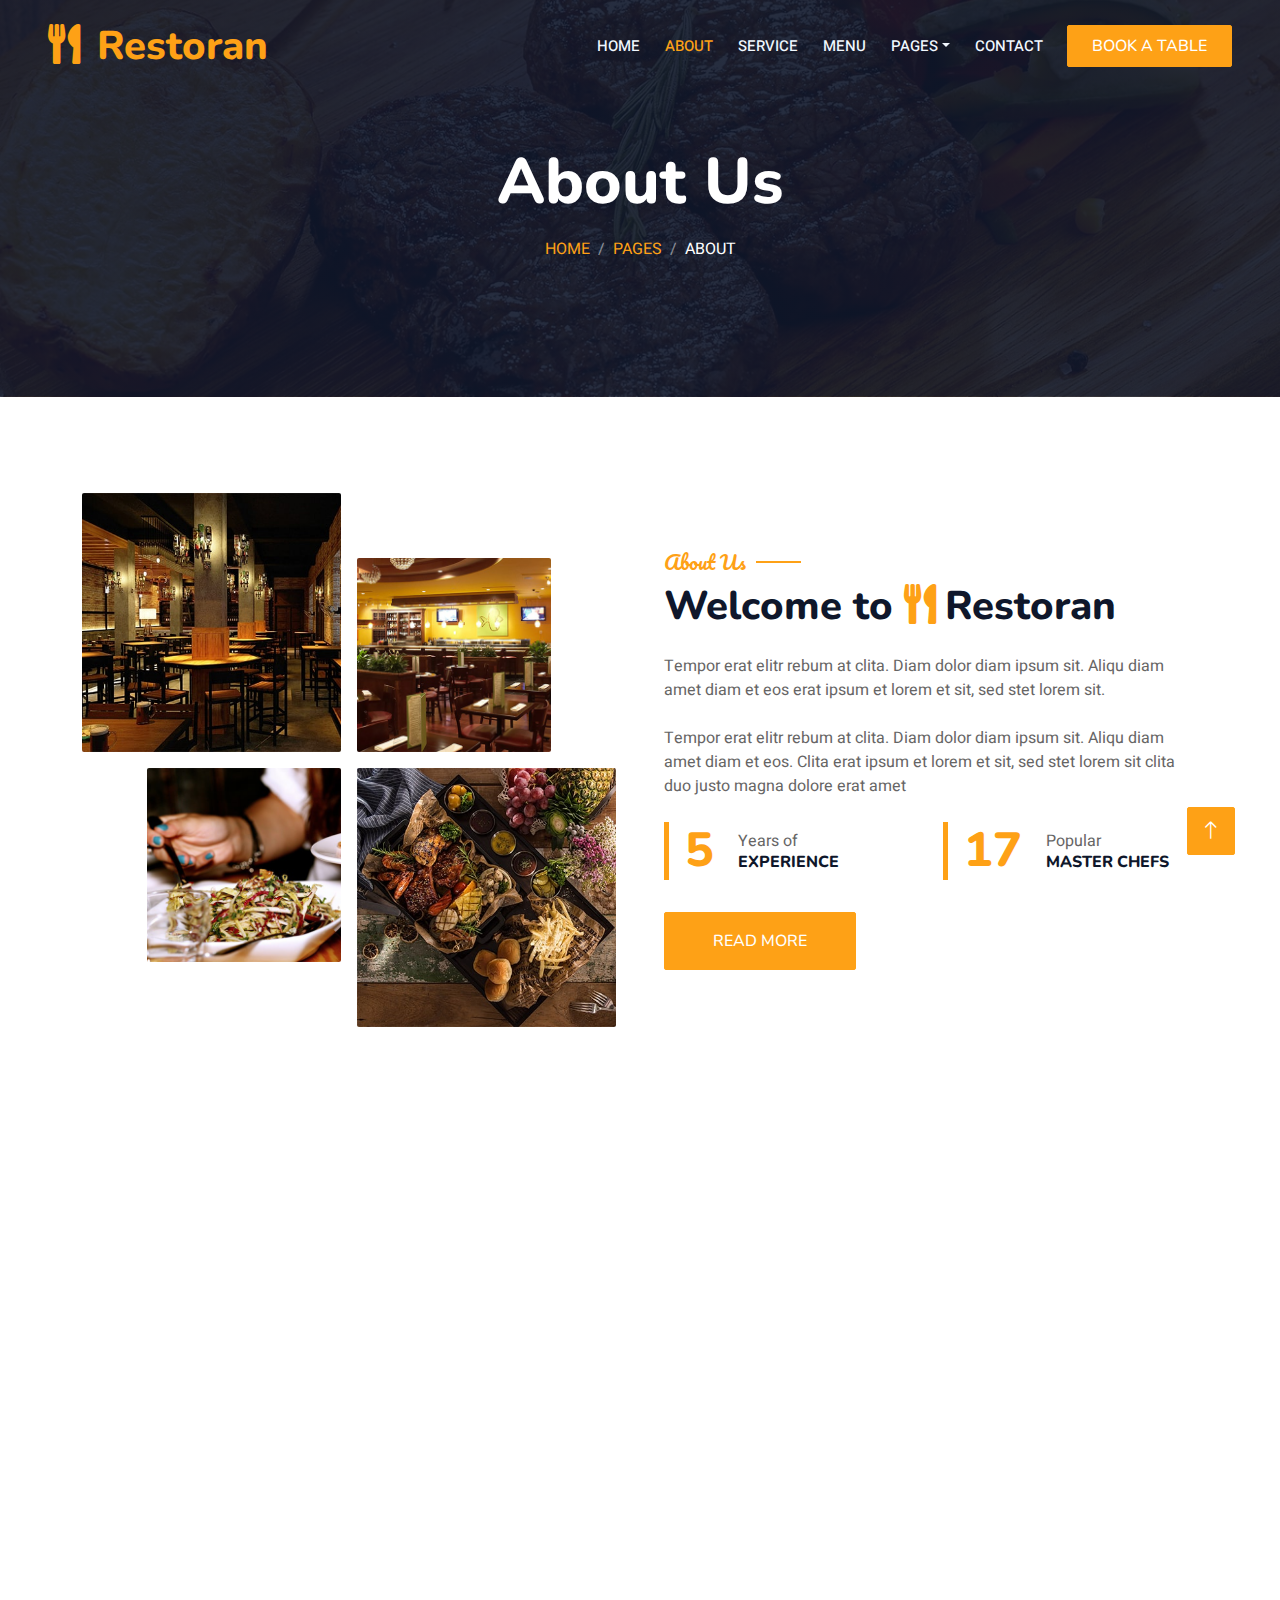
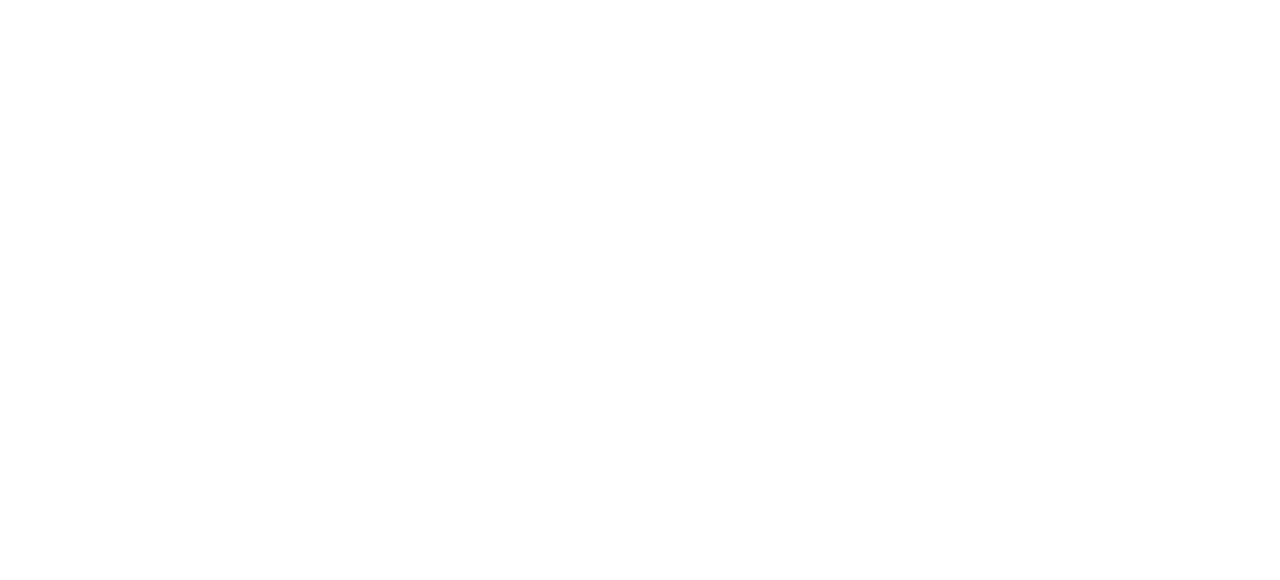
<file: about.html>
<!DOCTYPE html>
<html lang="pt-br">

<head>
    <meta charset="utf-8">
    <title>Restoran - Bootstrap Restaurant Template</title>
    <meta content="width=device-width, initial-scale=1.0" name="viewport">
    <meta content="" name="keywords">
    <meta content="" name="description">

    <!-- Favicon -->
    <link href="img/favicon.ico" rel="icon">

    <!-- Google Web Fonts -->
    <link rel="preconnect" href="https://fonts.googleapis.com">
    <link rel="preconnect" href="https://fonts.gstatic.com" crossorigin>
    <link href="https://fonts.googleapis.com/css2?family=Heebo:wght@400;500;600&family=Nunito:wght@600;700;800&family=Pacifico&display=swap" rel="stylesheet">

    <!-- Icon Font Stylesheet -->
    <link href="https://cdnjs.cloudflare.com/ajax/libs/font-awesome/5.10.0/css/all.min.css" rel="stylesheet">
    <link href="https://cdn.jsdelivr.net/npm/bootstrap-icons@1.4.1/font/bootstrap-icons.css" rel="stylesheet">

    <!-- Libraries Stylesheet -->
    <link href="lib/animate/animate.min.css" rel="stylesheet">
    <link href="lib/owlcarousel/assets/owl.carousel.min.css" rel="stylesheet">
    <link href="lib/tempusdominus/css/tempusdominus-bootstrap-4.min.css" rel="stylesheet" />

    <!-- Customized Bootstrap Stylesheet -->
    <link href="css/bootstrap.min.css" rel="stylesheet">

    <!-- Template Stylesheet -->
    <link href="css/style.css" rel="stylesheet">
</head>

<body>
    <div class="container-xxl bg-white p-0">
        <!-- Spinner Start -->
        <div id="spinner" class="show bg-white position-fixed translate-middle w-100 vh-100 top-50 start-50 d-flex align-items-center justify-content-center">
            <div class="spinner-border text-primary" style="width: 3rem; height: 3rem;" role="status">
                <span class="sr-only">Loading...</span>
            </div>
        </div>
        <!-- Spinner End -->


        <!-- Navbar & Hero Start -->
        <div class="container-xxl position-relative p-0">
            <nav class="navbar navbar-expand-lg navbar-dark bg-dark px-4 px-lg-5 py-3 py-lg-0">
                <a href="" class="navbar-brand p-0">
                    <h1 class="text-primary m-0"><i class="fa fa-utensils me-3"></i>Restoran</h1>
                    <!-- <img src="img/logo.png" alt="Logo"> -->
                </a>
                <button class="navbar-toggler" type="button" data-bs-toggle="collapse" data-bs-target="#navbarCollapse">
                    <span class="fa fa-bars"></span>
                </button>
                <div class="collapse navbar-collapse" id="navbarCollapse">
                    <div class="navbar-nav ms-auto py-0 pe-4">
                        <a href="index.html" class="nav-item nav-link">Home</a>
                        <a href="about.html" class="nav-item nav-link active">About</a>
                        <a href="service.html" class="nav-item nav-link">Service</a>
                        <a href="menu.html" class="nav-item nav-link">Menu</a>
                        <div class="nav-item dropdown">
                            <a href="#" class="nav-link dropdown-toggle" data-bs-toggle="dropdown">Pages</a>
                            <div class="dropdown-menu m-0">
                                <a href="booking.html" class="dropdown-item">Booking</a>
                                <a href="team.html" class="dropdown-item">Our Team</a>
                                <a href="testimonial.html" class="dropdown-item">Testimonial</a>
                            </div>
                        </div>
                        <a href="contact.html" class="nav-item nav-link">Contact</a>
                    </div>
                    <a href="" class="btn btn-primary py-2 px-4">Book A Table</a>
                </div>
            </nav>

            <div class="container-xxl py-5 bg-dark hero-header mb-5">
                <div class="container text-center my-5 pt-5 pb-4">
                    <h1 class="display-3 text-white mb-3 animated slideInDown">About Us</h1>
                    <nav aria-label="breadcrumb">
                        <ol class="breadcrumb justify-content-center text-uppercase">
                            <li class="breadcrumb-item"><a href="#">Home</a></li>
                            <li class="breadcrumb-item"><a href="#">Pages</a></li>
                            <li class="breadcrumb-item text-white active" aria-current="page">About</li>
                        </ol>
                    </nav>
                </div>
            </div>
        </div>
        <!-- Navbar & Hero End -->


        <!-- About Start -->
        <div class="container-xxl py-5">
            <div class="container">
                <div class="row g-5 align-items-center">
                    <div class="col-lg-6">
                        <div class="row g-3">
                            <div class="col-6 text-start">
                                <img class="img-fluid rounded w-100 wow zoomIn" data-wow-delay="0.1s" src="img/about-1.jpg">
                            </div>
                            <div class="col-6 text-start">
                                <img class="img-fluid rounded w-75 wow zoomIn" data-wow-delay="0.3s" src="img/about-2.jpg" style="margin-top: 25%;">
                            </div>
                            <div class="col-6 text-end">
                                <img class="img-fluid rounded w-75 wow zoomIn" data-wow-delay="0.5s" src="img/about-3.jpg">
                            </div>
                            <div class="col-6 text-end">
                                <img class="img-fluid rounded w-100 wow zoomIn" data-wow-delay="0.7s" src="img/about-4.jpg">
                            </div>
                        </div>
                    </div>
                    <div class="col-lg-6">
                        <h5 class="section-title ff-secondary text-start text-primary fw-normal">About Us</h5>
                        <h1 class="mb-4">Welcome to <i class="fa fa-utensils text-primary me-2"></i>Restoran</h1>
                        <p class="mb-4">Tempor erat elitr rebum at clita. Diam dolor diam ipsum sit. Aliqu diam amet diam et eos erat ipsum et lorem et sit, sed stet lorem sit.</p>
                        <p class="mb-4">Tempor erat elitr rebum at clita. Diam dolor diam ipsum sit. Aliqu diam amet diam et eos. Clita erat ipsum et lorem et sit, sed stet lorem sit clita duo justo magna dolore erat amet</p>
                        <div class="row g-4 mb-4">
                            <div class="col-sm-6">
                                <div class="d-flex align-items-center border-start border-5 border-primary px-3">
                                    <h1 class="flex-shrink-0 display-5 text-primary mb-0" data-toggle="counter-up">15</h1>
                                    <div class="ps-4">
                                        <p class="mb-0">Years of</p>
                                        <h6 class="text-uppercase mb-0">Experience</h6>
                                    </div>
                                </div>
                            </div>
                            <div class="col-sm-6">
                                <div class="d-flex align-items-center border-start border-5 border-primary px-3">
                                    <h1 class="flex-shrink-0 display-5 text-primary mb-0" data-toggle="counter-up">50</h1>
                                    <div class="ps-4">
                                        <p class="mb-0">Popular</p>
                                        <h6 class="text-uppercase mb-0">Master Chefs</h6>
                                    </div>
                                </div>
                            </div>
                        </div>
                        <a class="btn btn-primary py-3 px-5 mt-2" href="">Read More</a>
                    </div>
                </div>
            </div>
        </div>
        <!-- About End -->


        <!-- Team Start -->
        <div class="container-xxl pt-5 pb-3">
            <div class="container">
                <div class="text-center wow fadeInUp" data-wow-delay="0.1s">
                    <h5 class="section-title ff-secondary text-center text-primary fw-normal">Team Members</h5>
                    <h1 class="mb-5">Our Master Chefs</h1>
                </div>
                <div class="row g-4">
                    <div class="col-lg-3 col-md-6 wow fadeInUp" data-wow-delay="0.1s">
                        <div class="team-item text-center rounded overflow-hidden">
                            <div class="rounded-circle overflow-hidden m-4">
                                <img class="img-fluid" src="img/team-1.jpg" alt="">
                            </div>
                            <h5 class="mb-0">Full Name</h5>
                            <small>Designation</small>
                            <div class="d-flex justify-content-center mt-3">
                                <a class="btn btn-square btn-primary mx-1" href=""><i class="fab fa-facebook-f"></i></a>
                                <a class="btn btn-square btn-primary mx-1" href=""><i class="fab fa-twitter"></i></a>
                                <a class="btn btn-square btn-primary mx-1" href=""><i class="fab fa-instagram"></i></a>
                            </div>
                        </div>
                    </div>
                    <div class="col-lg-3 col-md-6 wow fadeInUp" data-wow-delay="0.3s">
                        <div class="team-item text-center rounded overflow-hidden">
                            <div class="rounded-circle overflow-hidden m-4">
                                <img class="img-fluid" src="img/team-2.jpg" alt="">
                            </div>
                            <h5 class="mb-0">Full Name</h5>
                            <small>Designation</small>
                            <div class="d-flex justify-content-center mt-3">
                                <a class="btn btn-square btn-primary mx-1" href=""><i class="fab fa-facebook-f"></i></a>
                                <a class="btn btn-square btn-primary mx-1" href=""><i class="fab fa-twitter"></i></a>
                                <a class="btn btn-square btn-primary mx-1" href=""><i class="fab fa-instagram"></i></a>
                            </div>
                        </div>
                    </div>
                    <div class="col-lg-3 col-md-6 wow fadeInUp" data-wow-delay="0.5s">
                        <div class="team-item text-center rounded overflow-hidden">
                            <div class="rounded-circle overflow-hidden m-4">
                                <img class="img-fluid" src="img/team-3.jpg" alt="">
                            </div>
                            <h5 class="mb-0">Full Name</h5>
                            <small>Designation</small>
                            <div class="d-flex justify-content-center mt-3">
                                <a class="btn btn-square btn-primary mx-1" href=""><i class="fab fa-facebook-f"></i></a>
                                <a class="btn btn-square btn-primary mx-1" href=""><i class="fab fa-twitter"></i></a>
                                <a class="btn btn-square btn-primary mx-1" href=""><i class="fab fa-instagram"></i></a>
                            </div>
                        </div>
                    </div>
                    <div class="col-lg-3 col-md-6 wow fadeInUp" data-wow-delay="0.7s">
                        <div class="team-item text-center rounded overflow-hidden">
                            <div class="rounded-circle overflow-hidden m-4">
                                <img class="img-fluid" src="img/team-4.jpg" alt="">
                            </div>
                            <h5 class="mb-0">Full Name</h5>
                            <small>Designation</small>
                            <div class="d-flex justify-content-center mt-3">
                                <a class="btn btn-square btn-primary mx-1" href=""><i class="fab fa-facebook-f"></i></a>
                                <a class="btn btn-square btn-primary mx-1" href=""><i class="fab fa-twitter"></i></a>
                                <a class="btn btn-square btn-primary mx-1" href=""><i class="fab fa-instagram"></i></a>
                            </div>
                        </div>
                    </div>
                </div>
            </div>
        </div>
        <!-- Team End -->
        

<!-- Footer Start -->
<div class="container-fluid bg-dark text-light footer pt-5 mt-5 wow fadeIn" data-wow-delay="0.1s">
    <div class="container py-5">
        <div class="row g-5">
            <div class="col-lg-3 col-md-6">
                <h4 class="section-title ff-secondary text-start text-primary fw-normal mb-4">Compania</h4>
                <a class="btn btn-link" href="about.html">Sobre</a>
                <a class="btn btn-link" href="contact.html">Contato</a>
                <a class="btn btn-link" href="">Reservation</a>
                <a class="btn btn-link" href="">Terms & Condition</a>
            </div>
            <div class="col-lg-3 col-md-6">
                <h4 class="section-title ff-secondary text-start text-primary fw-normal mb-4">Contato</h4>
                <p class="mb-2"><i class="fa fa-map-marker-alt me-3"></i>CEP 11.707-110 <br> Rua Vitório Morbim - Nº 630 <br> Vila Caiçara - Praia Grande - SP</p>
                <p class="mb-2"><i class="fa fa-phone-alt me-3"></i>13 99999-9999</p>
                <p class="mb-2"><i class="fa fa-envelope me-3"></i>info@example.com</p>
                <div class="d-flex pt-2">
                    <a class="btn btn-outline-light btn-social" href=""><i class="fab fa-twitter"></i></a>
                    <a class="btn btn-outline-light btn-social" href=""><i class="fab fa-facebook-f"></i></a>
                    <a class="btn btn-outline-light btn-social" href=""><i class="fab fa-youtube"></i></a>
                    <a class="btn btn-outline-light btn-social" href=""><i class="fab fa-linkedin-in"></i></a>
                </div>
            </div>
            <div class="col-lg-3 col-md-6">
                <h4 class="section-title ff-secondary text-start text-primary fw-normal mb-4">Horários</h4>
                <h5 class="text-light fw-normal">Segunda - Quinta</h5>
                <p>09:00 - 18:30</p>
                <h5 class="text-light fw-normal">Sexta - Domingo</h5>
                <p>09:00 - 20:00</p>
            </div>
            <div class="col-lg-3 col-md-6">
                <h4 class="section-title ff-secondary text-start text-primary fw-normal mb-4">Newsletter</h4>
                <p>Dolor amet sit justo amet elitr clita ipsum elitr est.</p>
                <div class="position-relative mx-auto" style="max-width: 400px;">
                    <input class="form-control border-primary w-100 py-3 ps-4 pe-5" type="text" placeholder="Your email">
                    <button type="button" class="btn btn-primary py-2 position-absolute top-0 end-0 mt-2 me-2">SignUp</button>
                </div>
            </div>
        </div>
    </div>
    <div class="container">
        <div class="copyright">
            <div class="row">
                <div class="col-md-6 text-center text-md-start mb-3 mb-md-0">
                    &copy; <a class="border-bottom" href="#">LELO Carnes</a>, All Right Reserved. 
                    
                    <!--/*** This template is free as long as you keep the footer author’s credit link/attribution link/backlink. If you'd like to use the template without the footer author’s credit link/attribution link/backlink, you can purchase the Credit Removal License from "https://htmlcodex.com/credit-removal". Thank you for your support. ***/-->
                    Designed By <a class="border-bottom" href="https://htmlcodex.com">HTML Codex</a><br><br>
                    Distributed By <a class="border-bottom" href="https://themewagon.com" target="_blank">ThemeWagon</a>
                </div>
                <div class="col-md-6 text-center text-md-end">
                    <div class="footer-menu">
                        <a href="">Home</a>
                        <a href="">Help</a>
                        <a href="">FQAs</a>
                    </div>
                </div>
            </div>
        </div>
    </div>
</div>
<!-- Footer End -->


        <!-- Back to Top -->
        <a href="#" class="btn btn-lg btn-primary btn-lg-square back-to-top"><i class="bi bi-arrow-up"></i></a>
    </div>

    <!-- JavaScript Libraries -->
    <script src="https://code.jquery.com/jquery-3.4.1.min.js"></script>
    <script src="https://cdn.jsdelivr.net/npm/bootstrap@5.0.0/dist/js/bootstrap.bundle.min.js"></script>
    <script src="lib/wow/wow.min.js"></script>
    <script src="lib/easing/easing.min.js"></script>
    <script src="lib/waypoints/waypoints.min.js"></script>
    <script src="lib/counterup/counterup.min.js"></script>
    <script src="lib/owlcarousel/owl.carousel.min.js"></script>
    <script src="lib/tempusdominus/js/moment.min.js"></script>
    <script src="lib/tempusdominus/js/moment-timezone.min.js"></script>
    <script src="lib/tempusdominus/js/tempusdominus-bootstrap-4.min.js"></script>

    <!-- Template Javascript -->
    <script src="js/main.js"></script>
</body>

</html>
</file>
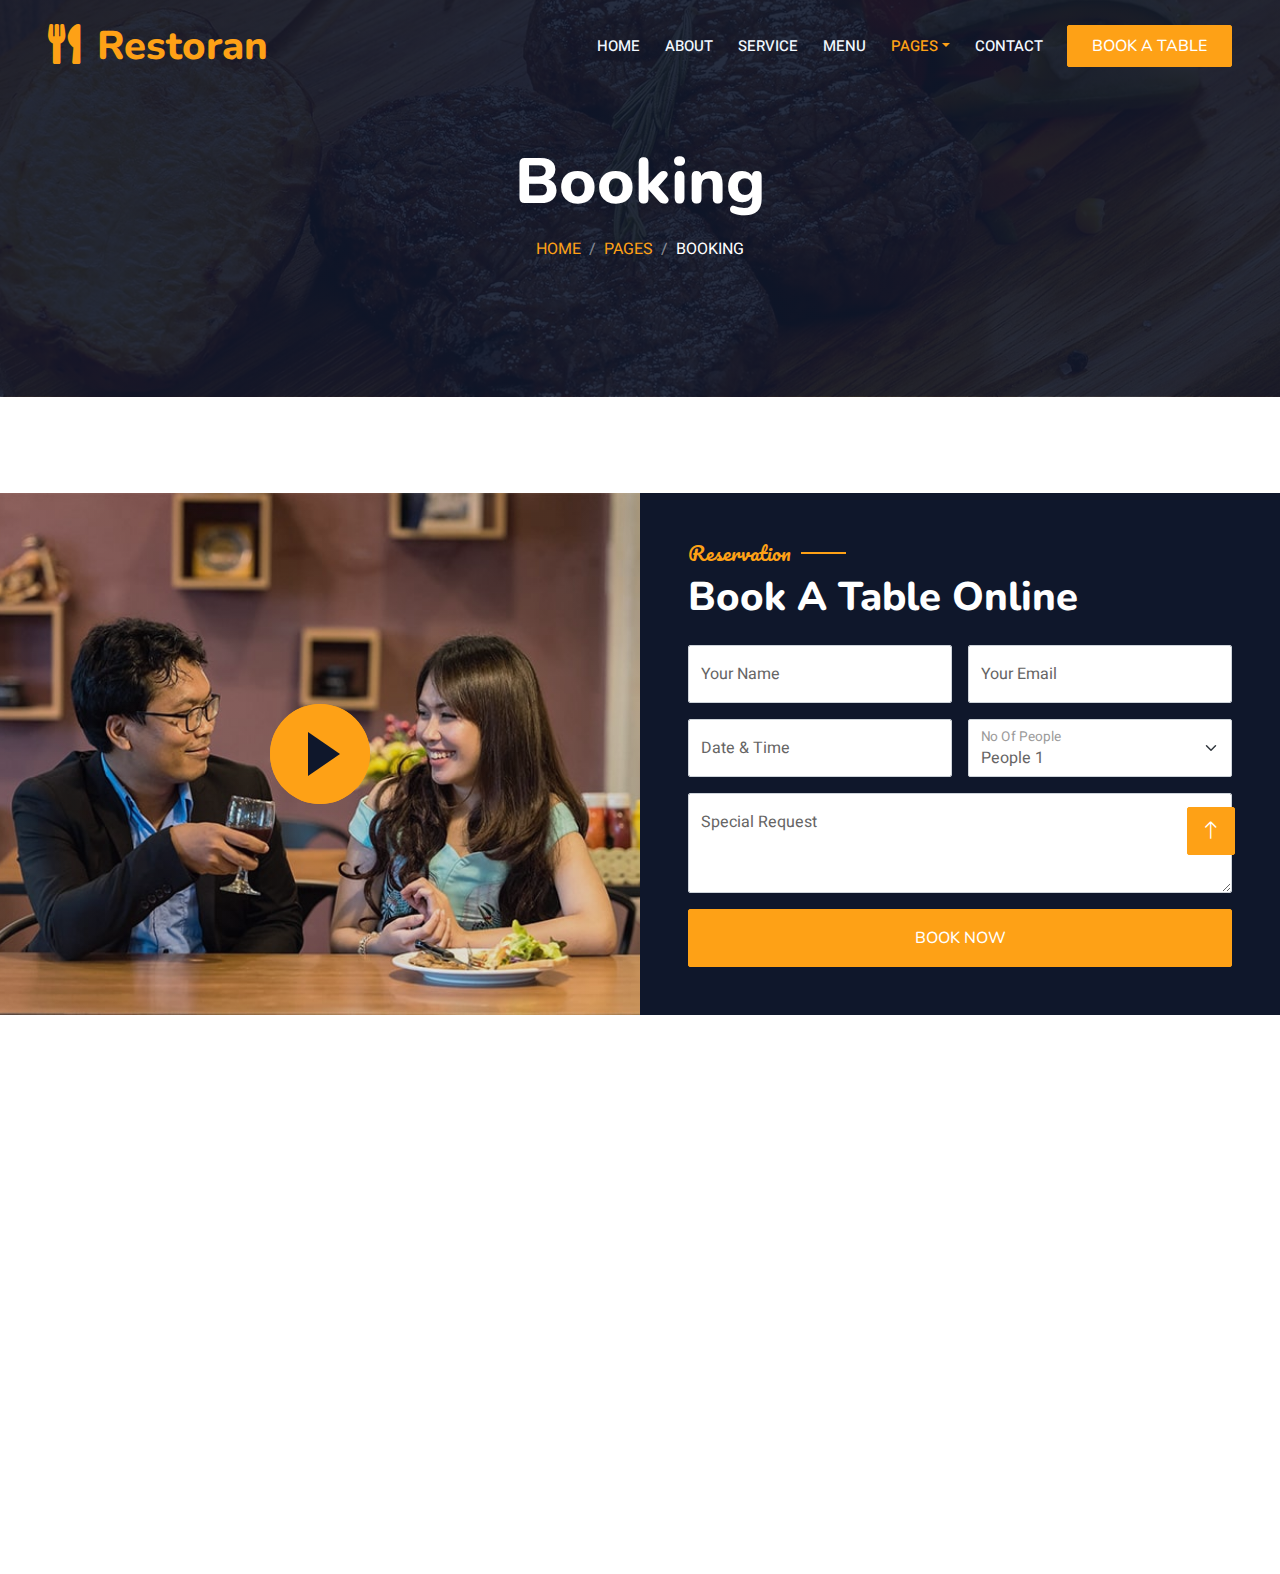
<file: booking.html>
<!DOCTYPE html>
<html lang="pt-br">

<head>
    <meta charset="utf-8">
    <title>Restoran - Bootstrap Restaurant Template</title>
    <meta content="width=device-width, initial-scale=1.0" name="viewport">
    <meta content="" name="keywords">
    <meta content="" name="description">

    <!-- Favicon -->
    <link href="img/favicon.ico" rel="icon">

    <!-- Google Web Fonts -->
    <link rel="preconnect" href="https://fonts.googleapis.com">
    <link rel="preconnect" href="https://fonts.gstatic.com" crossorigin>
    <link href="https://fonts.googleapis.com/css2?family=Heebo:wght@400;500;600&family=Nunito:wght@600;700;800&family=Pacifico&display=swap" rel="stylesheet">

    <!-- Icon Font Stylesheet -->
    <link href="https://cdnjs.cloudflare.com/ajax/libs/font-awesome/5.10.0/css/all.min.css" rel="stylesheet">
    <link href="https://cdn.jsdelivr.net/npm/bootstrap-icons@1.4.1/font/bootstrap-icons.css" rel="stylesheet">

    <!-- Libraries Stylesheet -->
    <link href="lib/animate/animate.min.css" rel="stylesheet">
    <link href="lib/owlcarousel/assets/owl.carousel.min.css" rel="stylesheet">
    <link href="lib/tempusdominus/css/tempusdominus-bootstrap-4.min.css" rel="stylesheet" />

    <!-- Customized Bootstrap Stylesheet -->
    <link href="css/bootstrap.min.css" rel="stylesheet">

    <!-- Template Stylesheet -->
    <link href="css/style.css" rel="stylesheet">
</head>

<body>
    <div class="container-xxl bg-white p-0">
        <!-- Spinner Start -->
        <div id="spinner" class="show bg-white position-fixed translate-middle w-100 vh-100 top-50 start-50 d-flex align-items-center justify-content-center">
            <div class="spinner-border text-primary" style="width: 3rem; height: 3rem;" role="status">
                <span class="sr-only">Loading...</span>
            </div>
        </div>
        <!-- Spinner End -->


        <!-- Navbar & Hero Start -->
        <div class="container-xxl position-relative p-0">
            <nav class="navbar navbar-expand-lg navbar-dark bg-dark px-4 px-lg-5 py-3 py-lg-0">
                <a href="" class="navbar-brand p-0">
                    <h1 class="text-primary m-0"><i class="fa fa-utensils me-3"></i>Restoran</h1>
                    <!-- <img src="img/logo.png" alt="Logo"> -->
                </a>
                <button class="navbar-toggler" type="button" data-bs-toggle="collapse" data-bs-target="#navbarCollapse">
                    <span class="fa fa-bars"></span>
                </button>
                <div class="collapse navbar-collapse" id="navbarCollapse">
                    <div class="navbar-nav ms-auto py-0 pe-4">
                        <a href="index.html" class="nav-item nav-link">Home</a>
                        <a href="about.html" class="nav-item nav-link">About</a>
                        <a href="service.html" class="nav-item nav-link">Service</a>
                        <a href="menu.html" class="nav-item nav-link">Menu</a>
                        <div class="nav-item dropdown">
                            <a href="#" class="nav-link dropdown-toggle active" data-bs-toggle="dropdown">Pages</a>
                            <div class="dropdown-menu m-0">
                                <a href="booking.html" class="dropdown-item active">Booking</a>
                                <a href="team.html" class="dropdown-item">Our Team</a>
                                <a href="testimonial.html" class="dropdown-item">Testimonial</a>
                            </div>
                        </div>
                        <a href="contact.html" class="nav-item nav-link">Contact</a>
                    </div>
                    <a href="" class="btn btn-primary py-2 px-4">Book A Table</a>
                </div>
            </nav>

            <div class="container-xxl py-5 bg-dark hero-header mb-5">
                <div class="container text-center my-5 pt-5 pb-4">
                    <h1 class="display-3 text-white mb-3 animated slideInDown">Booking</h1>
                    <nav aria-label="breadcrumb">
                        <ol class="breadcrumb justify-content-center text-uppercase">
                            <li class="breadcrumb-item"><a href="#">Home</a></li>
                            <li class="breadcrumb-item"><a href="#">Pages</a></li>
                            <li class="breadcrumb-item text-white active" aria-current="page">Booking</li>
                        </ol>
                    </nav>
                </div>
            </div>
        </div>
        <!-- Navbar & Hero End -->


        <!-- Reservation Start -->
        <div class="container-xxl py-5 px-0 wow fadeInUp" data-wow-delay="0.1s">
            <div class="row g-0">
                <div class="col-md-6">
                    <div class="video">
                        <button type="button" class="btn-play" data-bs-toggle="modal" data-src="https://www.youtube.com/embed/DWRcNpR6Kdc" data-bs-target="#videoModal">
                            <span></span>
                        </button>
                    </div>
                </div>
                <div class="col-md-6 bg-dark d-flex align-items-center">
                    <div class="p-5 wow fadeInUp" data-wow-delay="0.2s">
                        <h5 class="section-title ff-secondary text-start text-primary fw-normal">Reservation</h5>
                        <h1 class="text-white mb-4">Book A Table Online</h1>
                        <form>
                            <div class="row g-3">
                                <div class="col-md-6">
                                    <div class="form-floating">
                                        <input type="text" class="form-control" id="name" placeholder="Your Name">
                                        <label for="name">Your Name</label>
                                    </div>
                                </div>
                                <div class="col-md-6">
                                    <div class="form-floating">
                                        <input type="email" class="form-control" id="email" placeholder="Your Email">
                                        <label for="email">Your Email</label>
                                    </div>
                                </div>
                                <div class="col-md-6">
                                    <div class="form-floating date" id="date3" data-target-input="nearest">
                                        <input type="text" class="form-control datetimepicker-input" id="datetime" placeholder="Date & Time" data-target="#date3" data-toggle="datetimepicker" />
                                        <label for="datetime">Date & Time</label>
                                    </div>
                                </div>
                                <div class="col-md-6">
                                    <div class="form-floating">
                                        <select class="form-select" id="select1">
                                          <option value="1">People 1</option>
                                          <option value="2">People 2</option>
                                          <option value="3">People 3</option>
                                        </select>
                                        <label for="select1">No Of People</label>
                                      </div>
                                </div>
                                <div class="col-12">
                                    <div class="form-floating">
                                        <textarea class="form-control" placeholder="Special Request" id="message" style="height: 100px"></textarea>
                                        <label for="message">Special Request</label>
                                    </div>
                                </div>
                                <div class="col-12">
                                    <button class="btn btn-primary w-100 py-3" type="submit">Book Now</button>
                                </div>
                            </div>
                        </form>
                    </div>
                </div>
            </div>
        </div>

        <div class="modal fade" id="videoModal" tabindex="-1" aria-labelledby="exampleModalLabel" aria-hidden="true">
            <div class="modal-dialog">
                <div class="modal-content rounded-0">
                    <div class="modal-header">
                        <h5 class="modal-title" id="exampleModalLabel">Youtube Video</h5>
                        <button type="button" class="btn-close" data-bs-dismiss="modal" aria-label="Close"></button>
                    </div>
                    <div class="modal-body">
                        <!-- 16:9 aspect ratio -->
                        <div class="ratio ratio-16x9">
                            <iframe class="embed-responsive-item" src="" id="video" allowfullscreen allowscriptaccess="always"
                                allow="autoplay"></iframe>
                        </div>
                    </div>
                </div>
            </div>
        </div>
        <!-- Reservation Start -->
        

        <!-- Footer Start -->
        <div class="container-fluid bg-dark text-light footer pt-5 mt-5 wow fadeIn" data-wow-delay="0.1s">
            <div class="container py-5">
                <div class="row g-5">
                    <div class="col-lg-3 col-md-6">
                        <h4 class="section-title ff-secondary text-start text-primary fw-normal mb-4">Company</h4>
                        <a class="btn btn-link" href="">About Us</a>
                        <a class="btn btn-link" href="">Contact Us</a>
                        <a class="btn btn-link" href="">Reservation</a>
                        <a class="btn btn-link" href="">Privacy Policy</a>
                        <a class="btn btn-link" href="">Terms & Condition</a>
                    </div>
                    <div class="col-lg-3 col-md-6">
                        <h4 class="section-title ff-secondary text-start text-primary fw-normal mb-4">Contact</h4>
                        <p class="mb-2"><i class="fa fa-map-marker-alt me-3"></i>123 Street, New York, USA</p>
                        <p class="mb-2"><i class="fa fa-phone-alt me-3"></i>+012 345 67890</p>
                        <p class="mb-2"><i class="fa fa-envelope me-3"></i>info@example.com</p>
                        <div class="d-flex pt-2">
                            <a class="btn btn-outline-light btn-social" href=""><i class="fab fa-twitter"></i></a>
                            <a class="btn btn-outline-light btn-social" href=""><i class="fab fa-facebook-f"></i></a>
                            <a class="btn btn-outline-light btn-social" href=""><i class="fab fa-youtube"></i></a>
                            <a class="btn btn-outline-light btn-social" href=""><i class="fab fa-linkedin-in"></i></a>
                        </div>
                    </div>
                    <div class="col-lg-3 col-md-6">
                        <h4 class="section-title ff-secondary text-start text-primary fw-normal mb-4">Opening</h4>
                        <h5 class="text-light fw-normal">Monday - Saturday</h5>
                        <p>09AM - 09PM</p>
                        <h5 class="text-light fw-normal">Sunday</h5>
                        <p>10AM - 08PM</p>
                    </div>
                    <div class="col-lg-3 col-md-6">
                        <h4 class="section-title ff-secondary text-start text-primary fw-normal mb-4">Newsletter</h4>
                        <p>Dolor amet sit justo amet elitr clita ipsum elitr est.</p>
                        <div class="position-relative mx-auto" style="max-width: 400px;">
                            <input class="form-control border-primary w-100 py-3 ps-4 pe-5" type="text" placeholder="Your email">
                            <button type="button" class="btn btn-primary py-2 position-absolute top-0 end-0 mt-2 me-2">SignUp</button>
                        </div>
                    </div>
                </div>
            </div>
            <div class="container">
                <div class="copyright">
                    <div class="row">
                        <div class="col-md-6 text-center text-md-start mb-3 mb-md-0">
                            &copy; <a class="border-bottom" href="#">Your Site Name</a>, All Right Reserved. 
							
							<!--/*** This template is free as long as you keep the footer author’s credit link/attribution link/backlink. If you'd like to use the template without the footer author’s credit link/attribution link/backlink, you can purchase the Credit Removal License from "https://htmlcodex.com/credit-removal". Thank you for your support. ***/-->
							Designed By <a class="border-bottom" href="https://htmlcodex.com">HTML Codex</a><br><br>
                            Distributed By <a class="border-bottom" href="https://themewagon.com" target="_blank">ThemeWagon</a>
                        </div>
                        <div class="col-md-6 text-center text-md-end">
                            <div class="footer-menu">
                                <a href="">Home</a>
                                <a href="">Cookies</a>
                                <a href="">Help</a>
                                <a href="">FQAs</a>
                            </div>
                        </div>
                    </div>
                </div>
            </div>
        </div>
        <!-- Footer End -->


        <!-- Back to Top -->
        <a href="#" class="btn btn-lg btn-primary btn-lg-square back-to-top"><i class="bi bi-arrow-up"></i></a>
    </div>

    <!-- JavaScript Libraries -->
    <script src="https://code.jquery.com/jquery-3.4.1.min.js"></script>
    <script src="https://cdn.jsdelivr.net/npm/bootstrap@5.0.0/dist/js/bootstrap.bundle.min.js"></script>
    <script src="lib/wow/wow.min.js"></script>
    <script src="lib/easing/easing.min.js"></script>
    <script src="lib/waypoints/waypoints.min.js"></script>
    <script src="lib/counterup/counterup.min.js"></script>
    <script src="lib/owlcarousel/owl.carousel.min.js"></script>
    <script src="lib/tempusdominus/js/moment.min.js"></script>
    <script src="lib/tempusdominus/js/moment-timezone.min.js"></script>
    <script src="lib/tempusdominus/js/tempusdominus-bootstrap-4.min.js"></script>

    <!-- Template Javascript -->
    <script src="js/main.js"></script>
</body>

</html>
</file>
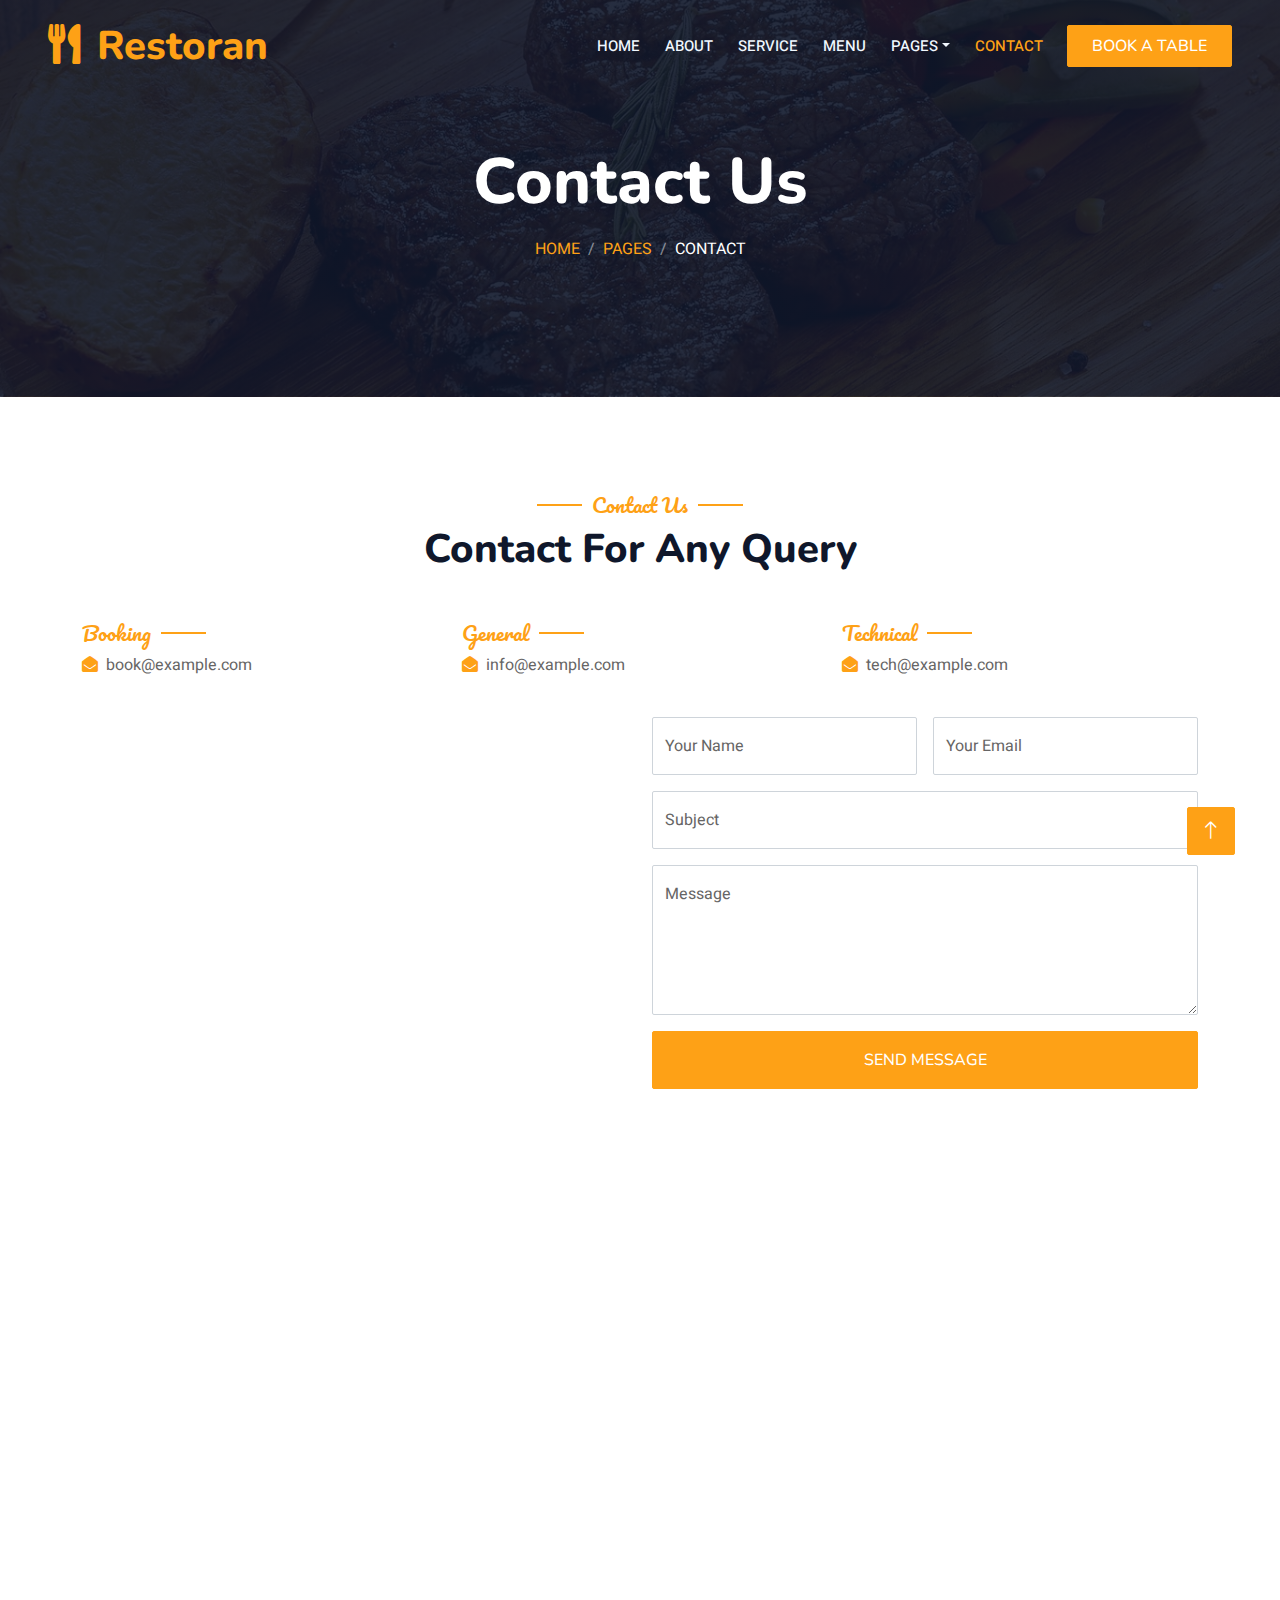
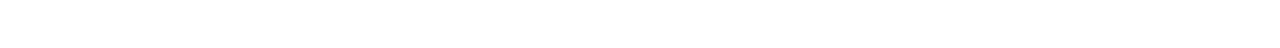
<file: contact.html>
<!DOCTYPE html>
<html lang="pt-br">

<head>
    <meta charset="utf-8">
    <title>Restoran - Bootstrap Restaurant Template</title>
    <meta content="width=device-width, initial-scale=1.0" name="viewport">
    <meta content="" name="keywords">
    <meta content="" name="description">

    <!-- Favicon -->
    <link href="img/favicon.ico" rel="icon">

    <!-- Google Web Fonts -->
    <link rel="preconnect" href="https://fonts.googleapis.com">
    <link rel="preconnect" href="https://fonts.gstatic.com" crossorigin>
    <link href="https://fonts.googleapis.com/css2?family=Heebo:wght@400;500;600&family=Nunito:wght@600;700;800&family=Pacifico&display=swap" rel="stylesheet">

    <!-- Icon Font Stylesheet -->
    <link href="https://cdnjs.cloudflare.com/ajax/libs/font-awesome/5.10.0/css/all.min.css" rel="stylesheet">
    <link href="https://cdn.jsdelivr.net/npm/bootstrap-icons@1.4.1/font/bootstrap-icons.css" rel="stylesheet">

    <!-- Libraries Stylesheet -->
    <link href="lib/animate/animate.min.css" rel="stylesheet">
    <link href="lib/owlcarousel/assets/owl.carousel.min.css" rel="stylesheet">
    <link href="lib/tempusdominus/css/tempusdominus-bootstrap-4.min.css" rel="stylesheet" />

    <!-- Customized Bootstrap Stylesheet -->
    <link href="css/bootstrap.min.css" rel="stylesheet">

    <!-- Template Stylesheet -->
    <link href="css/style.css" rel="stylesheet">
</head>

<body>
    <div class="container-xxl bg-white p-0">
        <!-- Spinner Start -->
        <div id="spinner" class="show bg-white position-fixed translate-middle w-100 vh-100 top-50 start-50 d-flex align-items-center justify-content-center">
            <div class="spinner-border text-primary" style="width: 3rem; height: 3rem;" role="status">
                <span class="sr-only">Loading...</span>
            </div>
        </div>
        <!-- Spinner End -->


        <!-- Navbar & Hero Start -->
        <div class="container-xxl position-relative p-0">
            <nav class="navbar navbar-expand-lg navbar-dark bg-dark px-4 px-lg-5 py-3 py-lg-0">
                <a href="" class="navbar-brand p-0">
                    <h1 class="text-primary m-0"><i class="fa fa-utensils me-3"></i>Restoran</h1>
                    <!-- <img src="img/logo.png" alt="Logo"> -->
                </a>
                <button class="navbar-toggler" type="button" data-bs-toggle="collapse" data-bs-target="#navbarCollapse">
                    <span class="fa fa-bars"></span>
                </button>
                <div class="collapse navbar-collapse" id="navbarCollapse">
                    <div class="navbar-nav ms-auto py-0 pe-4">
                        <a href="index.html" class="nav-item nav-link">Home</a>
                        <a href="about.html" class="nav-item nav-link">About</a>
                        <a href="service.html" class="nav-item nav-link">Service</a>
                        <a href="menu.html" class="nav-item nav-link">Menu</a>
                        <div class="nav-item dropdown">
                            <a href="#" class="nav-link dropdown-toggle" data-bs-toggle="dropdown">Pages</a>
                            <div class="dropdown-menu m-0">
                                <a href="booking.html" class="dropdown-item">Booking</a>
                                <a href="team.html" class="dropdown-item">Our Team</a>
                                <a href="testimonial.html" class="dropdown-item">Testimonial</a>
                            </div>
                        </div>
                        <a href="contact.html" class="nav-item nav-link active">Contact</a>
                    </div>
                    <a href="" class="btn btn-primary py-2 px-4">Book A Table</a>
                </div>
            </nav>

            <div class="container-xxl py-5 bg-dark hero-header mb-5">
                <div class="container text-center my-5 pt-5 pb-4">
                    <h1 class="display-3 text-white mb-3 animated slideInDown">Contact Us</h1>
                    <nav aria-label="breadcrumb">
                        <ol class="breadcrumb justify-content-center text-uppercase">
                            <li class="breadcrumb-item"><a href="#">Home</a></li>
                            <li class="breadcrumb-item"><a href="#">Pages</a></li>
                            <li class="breadcrumb-item text-white active" aria-current="page">Contact</li>
                        </ol>
                    </nav>
                </div>
            </div>
        </div>
        <!-- Navbar & Hero End -->


        <!-- Contact Start -->
        <div class="container-xxl py-5">
            <div class="container">
                <div class="text-center wow fadeInUp" data-wow-delay="0.1s">
                    <h5 class="section-title ff-secondary text-center text-primary fw-normal">Contact Us</h5>
                    <h1 class="mb-5">Contact For Any Query</h1>
                </div>
                <div class="row g-4">
                    <div class="col-12">
                        <div class="row gy-4">
                            <div class="col-md-4">
                                <h5 class="section-title ff-secondary fw-normal text-start text-primary">Booking</h5>
                                <p><i class="fa fa-envelope-open text-primary me-2"></i>book@example.com</p>
                            </div>
                            <div class="col-md-4">
                                <h5 class="section-title ff-secondary fw-normal text-start text-primary">General</h5>
                                <p><i class="fa fa-envelope-open text-primary me-2"></i>info@example.com</p>
                            </div>
                            <div class="col-md-4">
                                <h5 class="section-title ff-secondary fw-normal text-start text-primary">Technical</h5>
                                <p><i class="fa fa-envelope-open text-primary me-2"></i>tech@example.com</p>
                            </div>
                        </div>
                    </div>
                    <div class="col-md-6 wow fadeIn" data-wow-delay="0.1s">
                        <iframe class="position-relative rounded w-100 h-100"
                            src="https://www.google.com/maps/embed?pb=!1m18!1m12!1m3!1d3001156.4288297426!2d-78.01371936852176!3d42.72876761954724!2m3!1f0!2f0!3f0!3m2!1i1024!2i768!4f13.1!3m3!1m2!1s0x4ccc4bf0f123a5a9%3A0xddcfc6c1de189567!2sNew%20York%2C%20USA!5e0!3m2!1sen!2sbd!4v1603794290143!5m2!1sen!2sbd"
                            frameborder="0" style="min-height: 350px; border:0;" allowfullscreen="" aria-hidden="false"
                            tabindex="0"></iframe>
                    </div>
                    <div class="col-md-6">
                        <div class="wow fadeInUp" data-wow-delay="0.2s">
                            <form>
                                <div class="row g-3">
                                    <div class="col-md-6">
                                        <div class="form-floating">
                                            <input type="text" class="form-control" id="name" placeholder="Your Name">
                                            <label for="name">Your Name</label>
                                        </div>
                                    </div>
                                    <div class="col-md-6">
                                        <div class="form-floating">
                                            <input type="email" class="form-control" id="email" placeholder="Your Email">
                                            <label for="email">Your Email</label>
                                        </div>
                                    </div>
                                    <div class="col-12">
                                        <div class="form-floating">
                                            <input type="text" class="form-control" id="subject" placeholder="Subject">
                                            <label for="subject">Subject</label>
                                        </div>
                                    </div>
                                    <div class="col-12">
                                        <div class="form-floating">
                                            <textarea class="form-control" placeholder="Leave a message here" id="message" style="height: 150px"></textarea>
                                            <label for="message">Message</label>
                                        </div>
                                    </div>
                                    <div class="col-12">
                                        <button class="btn btn-primary w-100 py-3" type="submit">Send Message</button>
                                    </div>
                                </div>
                            </form>
                        </div>
                    </div>
                </div>
            </div>
        </div>
        <!-- Contact End -->


        <!-- Footer Start -->
        <div class="container-fluid bg-dark text-light footer pt-5 mt-5 wow fadeIn" data-wow-delay="0.1s">
            <div class="container py-5">
                <div class="row g-5">
                    <div class="col-lg-3 col-md-6">
                        <h4 class="section-title ff-secondary text-start text-primary fw-normal mb-4">Company</h4>
                        <a class="btn btn-link" href="">About Us</a>
                        <a class="btn btn-link" href="">Contact Us</a>
                        <a class="btn btn-link" href="">Reservation</a>
                        <a class="btn btn-link" href="">Privacy Policy</a>
                        <a class="btn btn-link" href="">Terms & Condition</a>
                    </div>
                    <div class="col-lg-3 col-md-6">
                        <h4 class="section-title ff-secondary text-start text-primary fw-normal mb-4">Contact</h4>
                        <p class="mb-2"><i class="fa fa-map-marker-alt me-3"></i>123 Street, New York, USA</p>
                        <p class="mb-2"><i class="fa fa-phone-alt me-3"></i>+012 345 67890</p>
                        <p class="mb-2"><i class="fa fa-envelope me-3"></i>info@example.com</p>
                        <div class="d-flex pt-2">
                            <a class="btn btn-outline-light btn-social" href=""><i class="fab fa-twitter"></i></a>
                            <a class="btn btn-outline-light btn-social" href=""><i class="fab fa-facebook-f"></i></a>
                            <a class="btn btn-outline-light btn-social" href=""><i class="fab fa-youtube"></i></a>
                            <a class="btn btn-outline-light btn-social" href=""><i class="fab fa-linkedin-in"></i></a>
                        </div>
                    </div>
                    <div class="col-lg-3 col-md-6">
                        <h4 class="section-title ff-secondary text-start text-primary fw-normal mb-4">Opening</h4>
                        <h5 class="text-light fw-normal">Monday - Saturday</h5>
                        <p>09AM - 09PM</p>
                        <h5 class="text-light fw-normal">Sunday</h5>
                        <p>10AM - 08PM</p>
                    </div>
                    <div class="col-lg-3 col-md-6">
                        <h4 class="section-title ff-secondary text-start text-primary fw-normal mb-4">Newsletter</h4>
                        <p>Dolor amet sit justo amet elitr clita ipsum elitr est.</p>
                        <div class="position-relative mx-auto" style="max-width: 400px;">
                            <input class="form-control border-primary w-100 py-3 ps-4 pe-5" type="text" placeholder="Your email">
                            <button type="button" class="btn btn-primary py-2 position-absolute top-0 end-0 mt-2 me-2">SignUp</button>
                        </div>
                    </div>
                </div>
            </div>
            <div class="container">
                <div class="copyright">
                    <div class="row">
                        <div class="col-md-6 text-center text-md-start mb-3 mb-md-0">
                            &copy; <a class="border-bottom" href="#">Your Site Name</a>, All Right Reserved. 
							
							<!--/*** This template is free as long as you keep the footer author’s credit link/attribution link/backlink. If you'd like to use the template without the footer author’s credit link/attribution link/backlink, you can purchase the Credit Removal License from "https://htmlcodex.com/credit-removal". Thank you for your support. ***/-->
							Designed By <a class="border-bottom" href="https://htmlcodex.com">HTML Codex</a><br><br>
                            Distributed By <a class="border-bottom" href="https://themewagon.com" target="_blank">ThemeWagon</a>
                        </div>
                        <div class="col-md-6 text-center text-md-end">
                            <div class="footer-menu">
                                <a href="">Home</a>
                                <a href="">Cookies</a>
                                <a href="">Help</a>
                                <a href="">FQAs</a>
                            </div>
                        </div>
                    </div>
                </div>
            </div>
        </div>
        <!-- Footer End -->


        <!-- Back to Top -->
        <a href="#" class="btn btn-lg btn-primary btn-lg-square back-to-top"><i class="bi bi-arrow-up"></i></a>
    </div>

    <!-- JavaScript Libraries -->
    <script src="https://code.jquery.com/jquery-3.4.1.min.js"></script>
    <script src="https://cdn.jsdelivr.net/npm/bootstrap@5.0.0/dist/js/bootstrap.bundle.min.js"></script>
    <script src="lib/wow/wow.min.js"></script>
    <script src="lib/easing/easing.min.js"></script>
    <script src="lib/waypoints/waypoints.min.js"></script>
    <script src="lib/counterup/counterup.min.js"></script>
    <script src="lib/owlcarousel/owl.carousel.min.js"></script>
    <script src="lib/tempusdominus/js/moment.min.js"></script>
    <script src="lib/tempusdominus/js/moment-timezone.min.js"></script>
    <script src="lib/tempusdominus/js/tempusdominus-bootstrap-4.min.js"></script>

    <!-- Template Javascript -->
    <script src="js/main.js"></script>
</body>

</html>
</file>
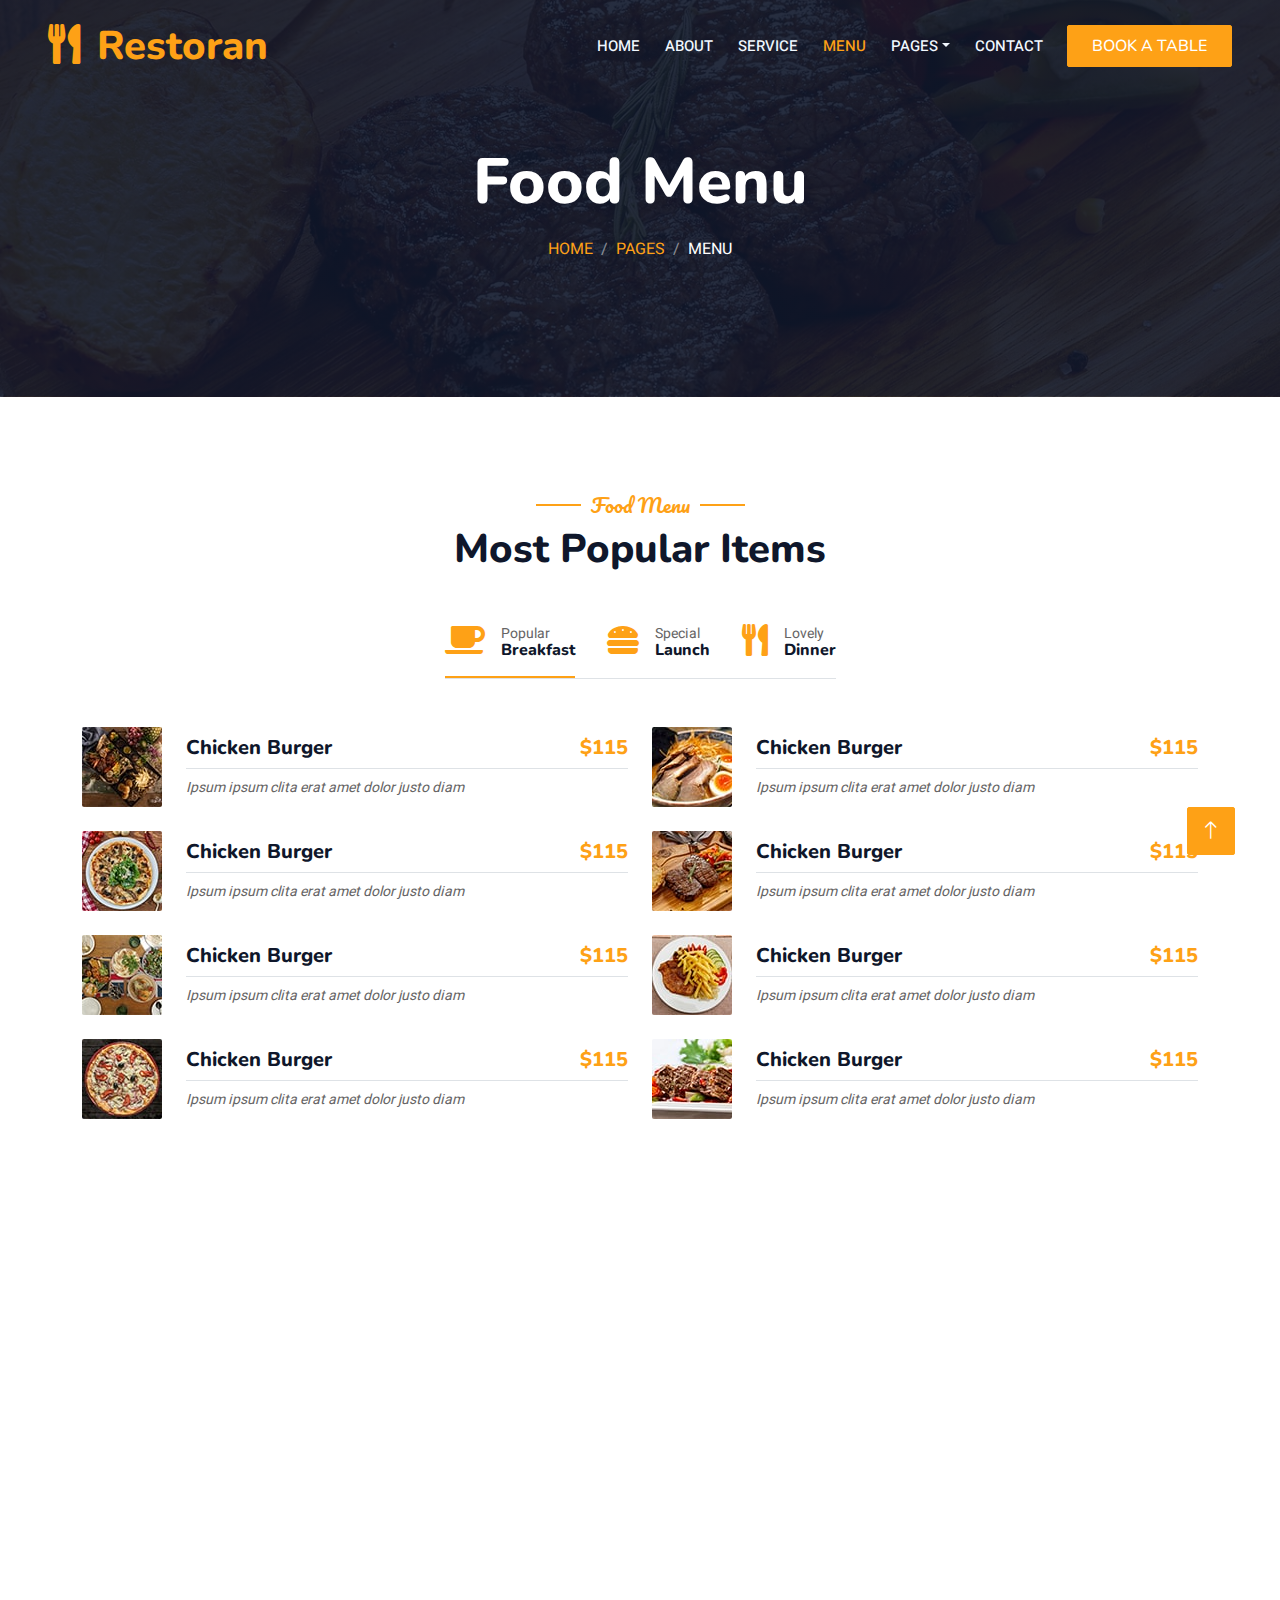
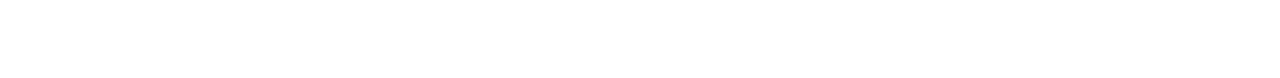
<file: menu.html>
<!DOCTYPE html>
<html lang="pt-br">

<head>
    <meta charset="utf-8">
    <title>Restoran - Bootstrap Restaurant Template</title>
    <meta content="width=device-width, initial-scale=1.0" name="viewport">
    <meta content="" name="keywords">
    <meta content="" name="description">

    <!-- Favicon -->
    <link href="img/favicon.ico" rel="icon">

    <!-- Google Web Fonts -->
    <link rel="preconnect" href="https://fonts.googleapis.com">
    <link rel="preconnect" href="https://fonts.gstatic.com" crossorigin>
    <link href="https://fonts.googleapis.com/css2?family=Heebo:wght@400;500;600&family=Nunito:wght@600;700;800&family=Pacifico&display=swap" rel="stylesheet">

    <!-- Icon Font Stylesheet -->
    <link href="https://cdnjs.cloudflare.com/ajax/libs/font-awesome/5.10.0/css/all.min.css" rel="stylesheet">
    <link href="https://cdn.jsdelivr.net/npm/bootstrap-icons@1.4.1/font/bootstrap-icons.css" rel="stylesheet">

    <!-- Libraries Stylesheet -->
    <link href="lib/animate/animate.min.css" rel="stylesheet">
    <link href="lib/owlcarousel/assets/owl.carousel.min.css" rel="stylesheet">
    <link href="lib/tempusdominus/css/tempusdominus-bootstrap-4.min.css" rel="stylesheet" />

    <!-- Customized Bootstrap Stylesheet -->
    <link href="css/bootstrap.min.css" rel="stylesheet">

    <!-- Template Stylesheet -->
    <link href="css/style.css" rel="stylesheet">
</head>

<body>
    <div class="container-xxl bg-white p-0">
        <!-- Spinner Start -->
        <div id="spinner" class="show bg-white position-fixed translate-middle w-100 vh-100 top-50 start-50 d-flex align-items-center justify-content-center">
            <div class="spinner-border text-primary" style="width: 3rem; height: 3rem;" role="status">
                <span class="sr-only">Loading...</span>
            </div>
        </div>
        <!-- Spinner End -->


        <!-- Navbar & Hero Start -->
        <div class="container-xxl position-relative p-0">
            <nav class="navbar navbar-expand-lg navbar-dark bg-dark px-4 px-lg-5 py-3 py-lg-0">
                <a href="" class="navbar-brand p-0">
                    <h1 class="text-primary m-0"><i class="fa fa-utensils me-3"></i>Restoran</h1>
                    <!-- <img src="img/logo.png" alt="Logo"> -->
                </a>
                <button class="navbar-toggler" type="button" data-bs-toggle="collapse" data-bs-target="#navbarCollapse">
                    <span class="fa fa-bars"></span>
                </button>
                <div class="collapse navbar-collapse" id="navbarCollapse">
                    <div class="navbar-nav ms-auto py-0 pe-4">
                        <a href="index.html" class="nav-item nav-link">Home</a>
                        <a href="about.html" class="nav-item nav-link">About</a>
                        <a href="service.html" class="nav-item nav-link">Service</a>
                        <a href="menu.html" class="nav-item nav-link active">Menu</a>
                        <div class="nav-item dropdown">
                            <a href="#" class="nav-link dropdown-toggle" data-bs-toggle="dropdown">Pages</a>
                            <div class="dropdown-menu m-0">
                                <a href="booking.html" class="dropdown-item">Booking</a>
                                <a href="team.html" class="dropdown-item">Our Team</a>
                                <a href="testimonial.html" class="dropdown-item">Testimonial</a>
                            </div>
                        </div>
                        <a href="contact.html" class="nav-item nav-link">Contact</a>
                    </div>
                    <a href="" class="btn btn-primary py-2 px-4">Book A Table</a>
                </div>
            </nav>

            <div class="container-xxl py-5 bg-dark hero-header mb-5">
                <div class="container text-center my-5 pt-5 pb-4">
                    <h1 class="display-3 text-white mb-3 animated slideInDown">Food Menu</h1>
                    <nav aria-label="breadcrumb">
                        <ol class="breadcrumb justify-content-center text-uppercase">
                            <li class="breadcrumb-item"><a href="#">Home</a></li>
                            <li class="breadcrumb-item"><a href="#">Pages</a></li>
                            <li class="breadcrumb-item text-white active" aria-current="page">Menu</li>
                        </ol>
                    </nav>
                </div>
            </div>
        </div>
        <!-- Navbar & Hero End -->


        <!-- Menu Start -->
        <div class="container-xxl py-5">
            <div class="container">
                <div class="text-center wow fadeInUp" data-wow-delay="0.1s">
                    <h5 class="section-title ff-secondary text-center text-primary fw-normal">Food Menu</h5>
                    <h1 class="mb-5">Most Popular Items</h1>
                </div>
                <div class="tab-class text-center wow fadeInUp" data-wow-delay="0.1s">
                    <ul class="nav nav-pills d-inline-flex justify-content-center border-bottom mb-5">
                        <li class="nav-item">
                            <a class="d-flex align-items-center text-start mx-3 ms-0 pb-3 active" data-bs-toggle="pill" href="#tab-1">
                                <i class="fa fa-coffee fa-2x text-primary"></i>
                                <div class="ps-3">
                                    <small class="text-body">Popular</small>
                                    <h6 class="mt-n1 mb-0">Breakfast</h6>
                                </div>
                            </a>
                        </li>
                        <li class="nav-item">
                            <a class="d-flex align-items-center text-start mx-3 pb-3" data-bs-toggle="pill" href="#tab-2">
                                <i class="fa fa-hamburger fa-2x text-primary"></i>
                                <div class="ps-3">
                                    <small class="text-body">Special</small>
                                    <h6 class="mt-n1 mb-0">Launch</h6>
                                </div>
                            </a>
                        </li>
                        <li class="nav-item">
                            <a class="d-flex align-items-center text-start mx-3 me-0 pb-3" data-bs-toggle="pill" href="#tab-3">
                                <i class="fa fa-utensils fa-2x text-primary"></i>
                                <div class="ps-3">
                                    <small class="text-body">Lovely</small>
                                    <h6 class="mt-n1 mb-0">Dinner</h6>
                                </div>
                            </a>
                        </li>
                    </ul>
                    <div class="tab-content">
                        <div id="tab-1" class="tab-pane fade show p-0 active">
                            <div class="row g-4">
                                <div class="col-lg-6">
                                    <div class="d-flex align-items-center">
                                        <img class="flex-shrink-0 img-fluid rounded" src="img/menu-1.jpg" alt="" style="width: 80px;">
                                        <div class="w-100 d-flex flex-column text-start ps-4">
                                            <h5 class="d-flex justify-content-between border-bottom pb-2">
                                                <span>Chicken Burger</span>
                                                <span class="text-primary">$115</span>
                                            </h5>
                                            <small class="fst-italic">Ipsum ipsum clita erat amet dolor justo diam</small>
                                        </div>
                                    </div>
                                </div>
                                <div class="col-lg-6">
                                    <div class="d-flex align-items-center">
                                        <img class="flex-shrink-0 img-fluid rounded" src="img/menu-2.jpg" alt="" style="width: 80px;">
                                        <div class="w-100 d-flex flex-column text-start ps-4">
                                            <h5 class="d-flex justify-content-between border-bottom pb-2">
                                                <span>Chicken Burger</span>
                                                <span class="text-primary">$115</span>
                                            </h5>
                                            <small class="fst-italic">Ipsum ipsum clita erat amet dolor justo diam</small>
                                        </div>
                                    </div>
                                </div>
                                <div class="col-lg-6">
                                    <div class="d-flex align-items-center">
                                        <img class="flex-shrink-0 img-fluid rounded" src="img/menu-3.jpg" alt="" style="width: 80px;">
                                        <div class="w-100 d-flex flex-column text-start ps-4">
                                            <h5 class="d-flex justify-content-between border-bottom pb-2">
                                                <span>Chicken Burger</span>
                                                <span class="text-primary">$115</span>
                                            </h5>
                                            <small class="fst-italic">Ipsum ipsum clita erat amet dolor justo diam</small>
                                        </div>
                                    </div>
                                </div>
                                <div class="col-lg-6">
                                    <div class="d-flex align-items-center">
                                        <img class="flex-shrink-0 img-fluid rounded" src="img/menu-4.jpg" alt="" style="width: 80px;">
                                        <div class="w-100 d-flex flex-column text-start ps-4">
                                            <h5 class="d-flex justify-content-between border-bottom pb-2">
                                                <span>Chicken Burger</span>
                                                <span class="text-primary">$115</span>
                                            </h5>
                                            <small class="fst-italic">Ipsum ipsum clita erat amet dolor justo diam</small>
                                        </div>
                                    </div>
                                </div>
                                <div class="col-lg-6">
                                    <div class="d-flex align-items-center">
                                        <img class="flex-shrink-0 img-fluid rounded" src="img/menu-5.jpg" alt="" style="width: 80px;">
                                        <div class="w-100 d-flex flex-column text-start ps-4">
                                            <h5 class="d-flex justify-content-between border-bottom pb-2">
                                                <span>Chicken Burger</span>
                                                <span class="text-primary">$115</span>
                                            </h5>
                                            <small class="fst-italic">Ipsum ipsum clita erat amet dolor justo diam</small>
                                        </div>
                                    </div>
                                </div>
                                <div class="col-lg-6">
                                    <div class="d-flex align-items-center">
                                        <img class="flex-shrink-0 img-fluid rounded" src="img/menu-6.jpg" alt="" style="width: 80px;">
                                        <div class="w-100 d-flex flex-column text-start ps-4">
                                            <h5 class="d-flex justify-content-between border-bottom pb-2">
                                                <span>Chicken Burger</span>
                                                <span class="text-primary">$115</span>
                                            </h5>
                                            <small class="fst-italic">Ipsum ipsum clita erat amet dolor justo diam</small>
                                        </div>
                                    </div>
                                </div>
                                <div class="col-lg-6">
                                    <div class="d-flex align-items-center">
                                        <img class="flex-shrink-0 img-fluid rounded" src="img/menu-7.jpg" alt="" style="width: 80px;">
                                        <div class="w-100 d-flex flex-column text-start ps-4">
                                            <h5 class="d-flex justify-content-between border-bottom pb-2">
                                                <span>Chicken Burger</span>
                                                <span class="text-primary">$115</span>
                                            </h5>
                                            <small class="fst-italic">Ipsum ipsum clita erat amet dolor justo diam</small>
                                        </div>
                                    </div>
                                </div>
                                <div class="col-lg-6">
                                    <div class="d-flex align-items-center">
                                        <img class="flex-shrink-0 img-fluid rounded" src="img/menu-8.jpg" alt="" style="width: 80px;">
                                        <div class="w-100 d-flex flex-column text-start ps-4">
                                            <h5 class="d-flex justify-content-between border-bottom pb-2">
                                                <span>Chicken Burger</span>
                                                <span class="text-primary">$115</span>
                                            </h5>
                                            <small class="fst-italic">Ipsum ipsum clita erat amet dolor justo diam</small>
                                        </div>
                                    </div>
                                </div>
                            </div>
                        </div>
                        <div id="tab-2" class="tab-pane fade show p-0">
                            <div class="row g-4">
                                <div class="col-lg-6">
                                    <div class="d-flex align-items-center">
                                        <img class="flex-shrink-0 img-fluid rounded" src="img/menu-1.jpg" alt="" style="width: 80px;">
                                        <div class="w-100 d-flex flex-column text-start ps-4">
                                            <h5 class="d-flex justify-content-between border-bottom pb-2">
                                                <span>Chicken Burger</span>
                                                <span class="text-primary">$115</span>
                                            </h5>
                                            <small class="fst-italic">Ipsum ipsum clita erat amet dolor justo diam</small>
                                        </div>
                                    </div>
                                </div>
                                <div class="col-lg-6">
                                    <div class="d-flex align-items-center">
                                        <img class="flex-shrink-0 img-fluid rounded" src="img/menu-2.jpg" alt="" style="width: 80px;">
                                        <div class="w-100 d-flex flex-column text-start ps-4">
                                            <h5 class="d-flex justify-content-between border-bottom pb-2">
                                                <span>Chicken Burger</span>
                                                <span class="text-primary">$115</span>
                                            </h5>
                                            <small class="fst-italic">Ipsum ipsum clita erat amet dolor justo diam</small>
                                        </div>
                                    </div>
                                </div>
                                <div class="col-lg-6">
                                    <div class="d-flex align-items-center">
                                        <img class="flex-shrink-0 img-fluid rounded" src="img/menu-3.jpg" alt="" style="width: 80px;">
                                        <div class="w-100 d-flex flex-column text-start ps-4">
                                            <h5 class="d-flex justify-content-between border-bottom pb-2">
                                                <span>Chicken Burger</span>
                                                <span class="text-primary">$115</span>
                                            </h5>
                                            <small class="fst-italic">Ipsum ipsum clita erat amet dolor justo diam</small>
                                        </div>
                                    </div>
                                </div>
                                <div class="col-lg-6">
                                    <div class="d-flex align-items-center">
                                        <img class="flex-shrink-0 img-fluid rounded" src="img/menu-4.jpg" alt="" style="width: 80px;">
                                        <div class="w-100 d-flex flex-column text-start ps-4">
                                            <h5 class="d-flex justify-content-between border-bottom pb-2">
                                                <span>Chicken Burger</span>
                                                <span class="text-primary">$115</span>
                                            </h5>
                                            <small class="fst-italic">Ipsum ipsum clita erat amet dolor justo diam</small>
                                        </div>
                                    </div>
                                </div>
                                <div class="col-lg-6">
                                    <div class="d-flex align-items-center">
                                        <img class="flex-shrink-0 img-fluid rounded" src="img/menu-5.jpg" alt="" style="width: 80px;">
                                        <div class="w-100 d-flex flex-column text-start ps-4">
                                            <h5 class="d-flex justify-content-between border-bottom pb-2">
                                                <span>Chicken Burger</span>
                                                <span class="text-primary">$115</span>
                                            </h5>
                                            <small class="fst-italic">Ipsum ipsum clita erat amet dolor justo diam</small>
                                        </div>
                                    </div>
                                </div>
                                <div class="col-lg-6">
                                    <div class="d-flex align-items-center">
                                        <img class="flex-shrink-0 img-fluid rounded" src="img/menu-6.jpg" alt="" style="width: 80px;">
                                        <div class="w-100 d-flex flex-column text-start ps-4">
                                            <h5 class="d-flex justify-content-between border-bottom pb-2">
                                                <span>Chicken Burger</span>
                                                <span class="text-primary">$115</span>
                                            </h5>
                                            <small class="fst-italic">Ipsum ipsum clita erat amet dolor justo diam</small>
                                        </div>
                                    </div>
                                </div>
                                <div class="col-lg-6">
                                    <div class="d-flex align-items-center">
                                        <img class="flex-shrink-0 img-fluid rounded" src="img/menu-7.jpg" alt="" style="width: 80px;">
                                        <div class="w-100 d-flex flex-column text-start ps-4">
                                            <h5 class="d-flex justify-content-between border-bottom pb-2">
                                                <span>Chicken Burger</span>
                                                <span class="text-primary">$115</span>
                                            </h5>
                                            <small class="fst-italic">Ipsum ipsum clita erat amet dolor justo diam</small>
                                        </div>
                                    </div>
                                </div>
                                <div class="col-lg-6">
                                    <div class="d-flex align-items-center">
                                        <img class="flex-shrink-0 img-fluid rounded" src="img/menu-8.jpg" alt="" style="width: 80px;">
                                        <div class="w-100 d-flex flex-column text-start ps-4">
                                            <h5 class="d-flex justify-content-between border-bottom pb-2">
                                                <span>Chicken Burger</span>
                                                <span class="text-primary">$115</span>
                                            </h5>
                                            <small class="fst-italic">Ipsum ipsum clita erat amet dolor justo diam</small>
                                        </div>
                                    </div>
                                </div>
                            </div>
                        </div>
                        <div id="tab-3" class="tab-pane fade show p-0">
                            <div class="row g-4">
                                <div class="col-lg-6">
                                    <div class="d-flex align-items-center">
                                        <img class="flex-shrink-0 img-fluid rounded" src="img/menu-1.jpg" alt="" style="width: 80px;">
                                        <div class="w-100 d-flex flex-column text-start ps-4">
                                            <h5 class="d-flex justify-content-between border-bottom pb-2">
                                                <span>Chicken Burger</span>
                                                <span class="text-primary">$115</span>
                                            </h5>
                                            <small class="fst-italic">Ipsum ipsum clita erat amet dolor justo diam</small>
                                        </div>
                                    </div>
                                </div>
                                <div class="col-lg-6">
                                    <div class="d-flex align-items-center">
                                        <img class="flex-shrink-0 img-fluid rounded" src="img/menu-2.jpg" alt="" style="width: 80px;">
                                        <div class="w-100 d-flex flex-column text-start ps-4">
                                            <h5 class="d-flex justify-content-between border-bottom pb-2">
                                                <span>Chicken Burger</span>
                                                <span class="text-primary">$115</span>
                                            </h5>
                                            <small class="fst-italic">Ipsum ipsum clita erat amet dolor justo diam</small>
                                        </div>
                                    </div>
                                </div>
                                <div class="col-lg-6">
                                    <div class="d-flex align-items-center">
                                        <img class="flex-shrink-0 img-fluid rounded" src="img/menu-3.jpg" alt="" style="width: 80px;">
                                        <div class="w-100 d-flex flex-column text-start ps-4">
                                            <h5 class="d-flex justify-content-between border-bottom pb-2">
                                                <span>Chicken Burger</span>
                                                <span class="text-primary">$115</span>
                                            </h5>
                                            <small class="fst-italic">Ipsum ipsum clita erat amet dolor justo diam</small>
                                        </div>
                                    </div>
                                </div>
                                <div class="col-lg-6">
                                    <div class="d-flex align-items-center">
                                        <img class="flex-shrink-0 img-fluid rounded" src="img/menu-4.jpg" alt="" style="width: 80px;">
                                        <div class="w-100 d-flex flex-column text-start ps-4">
                                            <h5 class="d-flex justify-content-between border-bottom pb-2">
                                                <span>Chicken Burger</span>
                                                <span class="text-primary">$115</span>
                                            </h5>
                                            <small class="fst-italic">Ipsum ipsum clita erat amet dolor justo diam</small>
                                        </div>
                                    </div>
                                </div>
                                <div class="col-lg-6">
                                    <div class="d-flex align-items-center">
                                        <img class="flex-shrink-0 img-fluid rounded" src="img/menu-5.jpg" alt="" style="width: 80px;">
                                        <div class="w-100 d-flex flex-column text-start ps-4">
                                            <h5 class="d-flex justify-content-between border-bottom pb-2">
                                                <span>Chicken Burger</span>
                                                <span class="text-primary">$115</span>
                                            </h5>
                                            <small class="fst-italic">Ipsum ipsum clita erat amet dolor justo diam</small>
                                        </div>
                                    </div>
                                </div>
                                <div class="col-lg-6">
                                    <div class="d-flex align-items-center">
                                        <img class="flex-shrink-0 img-fluid rounded" src="img/menu-6.jpg" alt="" style="width: 80px;">
                                        <div class="w-100 d-flex flex-column text-start ps-4">
                                            <h5 class="d-flex justify-content-between border-bottom pb-2">
                                                <span>Chicken Burger</span>
                                                <span class="text-primary">$115</span>
                                            </h5>
                                            <small class="fst-italic">Ipsum ipsum clita erat amet dolor justo diam</small>
                                        </div>
                                    </div>
                                </div>
                                <div class="col-lg-6">
                                    <div class="d-flex align-items-center">
                                        <img class="flex-shrink-0 img-fluid rounded" src="img/menu-7.jpg" alt="" style="width: 80px;">
                                        <div class="w-100 d-flex flex-column text-start ps-4">
                                            <h5 class="d-flex justify-content-between border-bottom pb-2">
                                                <span>Chicken Burger</span>
                                                <span class="text-primary">$115</span>
                                            </h5>
                                            <small class="fst-italic">Ipsum ipsum clita erat amet dolor justo diam</small>
                                        </div>
                                    </div>
                                </div>
                                <div class="col-lg-6">
                                    <div class="d-flex align-items-center">
                                        <img class="flex-shrink-0 img-fluid rounded" src="img/menu-8.jpg" alt="" style="width: 80px;">
                                        <div class="w-100 d-flex flex-column text-start ps-4">
                                            <h5 class="d-flex justify-content-between border-bottom pb-2">
                                                <span>Chicken Burger</span>
                                                <span class="text-primary">$115</span>
                                            </h5>
                                            <small class="fst-italic">Ipsum ipsum clita erat amet dolor justo diam</small>
                                        </div>
                                    </div>
                                </div>
                            </div>
                        </div>
                    </div>
                </div>
            </div>
        </div>
        <!-- Menu End -->
        

        <!-- Footer Start -->
        <div class="container-fluid bg-dark text-light footer pt-5 mt-5 wow fadeIn" data-wow-delay="0.1s">
            <div class="container py-5">
                <div class="row g-5">
                    <div class="col-lg-3 col-md-6">
                        <h4 class="section-title ff-secondary text-start text-primary fw-normal mb-4">Company</h4>
                        <a class="btn btn-link" href="">About Us</a>
                        <a class="btn btn-link" href="">Contact Us</a>
                        <a class="btn btn-link" href="">Reservation</a>
                        <a class="btn btn-link" href="">Privacy Policy</a>
                        <a class="btn btn-link" href="">Terms & Condition</a>
                    </div>
                    <div class="col-lg-3 col-md-6">
                        <h4 class="section-title ff-secondary text-start text-primary fw-normal mb-4">Contact</h4>
                        <p class="mb-2"><i class="fa fa-map-marker-alt me-3"></i>123 Street, New York, USA</p>
                        <p class="mb-2"><i class="fa fa-phone-alt me-3"></i>+012 345 67890</p>
                        <p class="mb-2"><i class="fa fa-envelope me-3"></i>info@example.com</p>
                        <div class="d-flex pt-2">
                            <a class="btn btn-outline-light btn-social" href=""><i class="fab fa-twitter"></i></a>
                            <a class="btn btn-outline-light btn-social" href=""><i class="fab fa-facebook-f"></i></a>
                            <a class="btn btn-outline-light btn-social" href=""><i class="fab fa-youtube"></i></a>
                            <a class="btn btn-outline-light btn-social" href=""><i class="fab fa-linkedin-in"></i></a>
                        </div>
                    </div>
                    <div class="col-lg-3 col-md-6">
                        <h4 class="section-title ff-secondary text-start text-primary fw-normal mb-4">Opening</h4>
                        <h5 class="text-light fw-normal">Monday - Saturday</h5>
                        <p>09AM - 09PM</p>
                        <h5 class="text-light fw-normal">Sunday</h5>
                        <p>10AM - 08PM</p>
                    </div>
                    <div class="col-lg-3 col-md-6">
                        <h4 class="section-title ff-secondary text-start text-primary fw-normal mb-4">Newsletter</h4>
                        <p>Dolor amet sit justo amet elitr clita ipsum elitr est.</p>
                        <div class="position-relative mx-auto" style="max-width: 400px;">
                            <input class="form-control border-primary w-100 py-3 ps-4 pe-5" type="text" placeholder="Your email">
                            <button type="button" class="btn btn-primary py-2 position-absolute top-0 end-0 mt-2 me-2">SignUp</button>
                        </div>
                    </div>
                </div>
            </div>
            <div class="container">
                <div class="copyright">
                    <div class="row">
                        <div class="col-md-6 text-center text-md-start mb-3 mb-md-0">
                            &copy; <a class="border-bottom" href="#">Your Site Name</a>, All Right Reserved. 
							
							<!--/*** This template is free as long as you keep the footer author’s credit link/attribution link/backlink. If you'd like to use the template without the footer author’s credit link/attribution link/backlink, you can purchase the Credit Removal License from "https://htmlcodex.com/credit-removal". Thank you for your support. ***/-->
							Designed By <a class="border-bottom" href="https://htmlcodex.com">HTML Codex</a><br><br>
                            Distributed By <a class="border-bottom" href="https://themewagon.com" target="_blank">ThemeWagon</a>
                        </div>
                        <div class="col-md-6 text-center text-md-end">
                            <div class="footer-menu">
                                <a href="">Home</a>
                                <a href="">Cookies</a>
                                <a href="">Help</a>
                                <a href="">FQAs</a>
                            </div>
                        </div>
                    </div>
                </div>
            </div>
        </div>
        <!-- Footer End -->


        <!-- Back to Top -->
        <a href="#" class="btn btn-lg btn-primary btn-lg-square back-to-top"><i class="bi bi-arrow-up"></i></a>
    </div>

    <!-- JavaScript Libraries -->
    <script src="https://code.jquery.com/jquery-3.4.1.min.js"></script>
    <script src="https://cdn.jsdelivr.net/npm/bootstrap@5.0.0/dist/js/bootstrap.bundle.min.js"></script>
    <script src="lib/wow/wow.min.js"></script>
    <script src="lib/easing/easing.min.js"></script>
    <script src="lib/waypoints/waypoints.min.js"></script>
    <script src="lib/counterup/counterup.min.js"></script>
    <script src="lib/owlcarousel/owl.carousel.min.js"></script>
    <script src="lib/tempusdominus/js/moment.min.js"></script>
    <script src="lib/tempusdominus/js/moment-timezone.min.js"></script>
    <script src="lib/tempusdominus/js/tempusdominus-bootstrap-4.min.js"></script>

    <!-- Template Javascript -->
    <script src="js/main.js"></script>
</body>

</html>
</file>
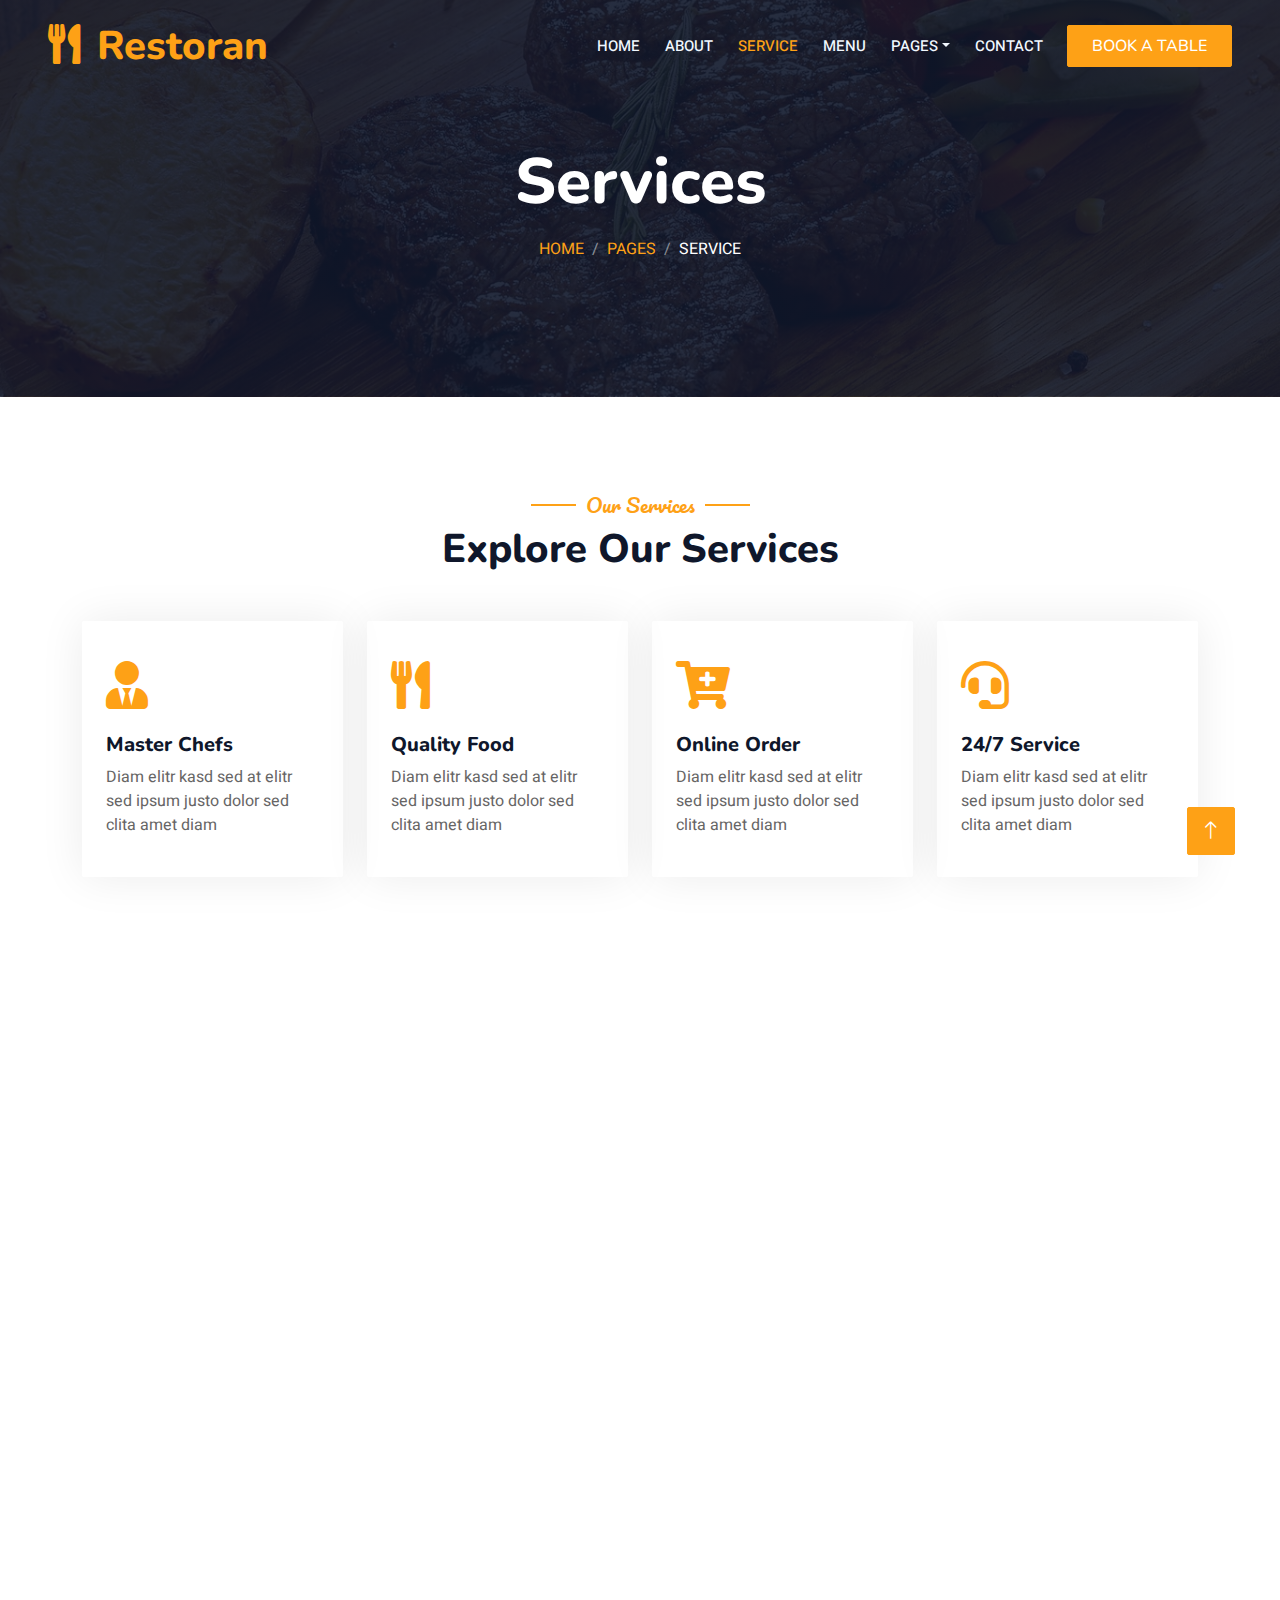
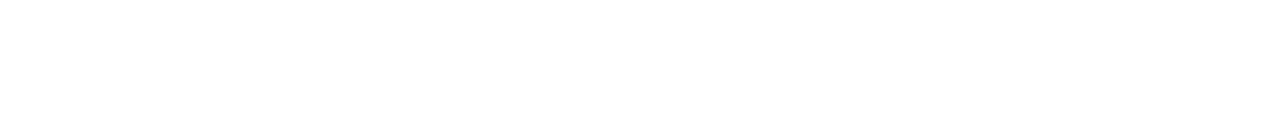
<file: service.html>
<!DOCTYPE html>
<html lang="pt-br">

<head>
    <meta charset="utf-8">
    <title>Restoran - Bootstrap Restaurant Template</title>
    <meta content="width=device-width, initial-scale=1.0" name="viewport">
    <meta content="" name="keywords">
    <meta content="" name="description">

    <!-- Favicon -->
    <link href="img/favicon.ico" rel="icon">

    <!-- Google Web Fonts -->
    <link rel="preconnect" href="https://fonts.googleapis.com">
    <link rel="preconnect" href="https://fonts.gstatic.com" crossorigin>
    <link href="https://fonts.googleapis.com/css2?family=Heebo:wght@400;500;600&family=Nunito:wght@600;700;800&family=Pacifico&display=swap" rel="stylesheet">

    <!-- Icon Font Stylesheet -->
    <link href="https://cdnjs.cloudflare.com/ajax/libs/font-awesome/5.10.0/css/all.min.css" rel="stylesheet">
    <link href="https://cdn.jsdelivr.net/npm/bootstrap-icons@1.4.1/font/bootstrap-icons.css" rel="stylesheet">

    <!-- Libraries Stylesheet -->
    <link href="lib/animate/animate.min.css" rel="stylesheet">
    <link href="lib/owlcarousel/assets/owl.carousel.min.css" rel="stylesheet">
    <link href="lib/tempusdominus/css/tempusdominus-bootstrap-4.min.css" rel="stylesheet" />

    <!-- Customized Bootstrap Stylesheet -->
    <link href="css/bootstrap.min.css" rel="stylesheet">

    <!-- Template Stylesheet -->
    <link href="css/style.css" rel="stylesheet">
</head>

<body>
    <div class="container-xxl bg-white p-0">
        <!-- Spinner Start -->
        <div id="spinner" class="show bg-white position-fixed translate-middle w-100 vh-100 top-50 start-50 d-flex align-items-center justify-content-center">
            <div class="spinner-border text-primary" style="width: 3rem; height: 3rem;" role="status">
                <span class="sr-only">Loading...</span>
            </div>
        </div>
        <!-- Spinner End -->


        <!-- Navbar & Hero Start -->
        <div class="container-xxl position-relative p-0">
            <nav class="navbar navbar-expand-lg navbar-dark bg-dark px-4 px-lg-5 py-3 py-lg-0">
                <a href="" class="navbar-brand p-0">
                    <h1 class="text-primary m-0"><i class="fa fa-utensils me-3"></i>Restoran</h1>
                    <!-- <img src="img/logo.png" alt="Logo"> -->
                </a>
                <button class="navbar-toggler" type="button" data-bs-toggle="collapse" data-bs-target="#navbarCollapse">
                    <span class="fa fa-bars"></span>
                </button>
                <div class="collapse navbar-collapse" id="navbarCollapse">
                    <div class="navbar-nav ms-auto py-0 pe-4">
                        <a href="index.html" class="nav-item nav-link">Home</a>
                        <a href="about.html" class="nav-item nav-link">About</a>
                        <a href="service.html" class="nav-item nav-link active">Service</a>
                        <a href="menu.html" class="nav-item nav-link">Menu</a>
                        <div class="nav-item dropdown">
                            <a href="#" class="nav-link dropdown-toggle" data-bs-toggle="dropdown">Pages</a>
                            <div class="dropdown-menu m-0">
                                <a href="booking.html" class="dropdown-item">Booking</a>
                                <a href="team.html" class="dropdown-item">Our Team</a>
                                <a href="testimonial.html" class="dropdown-item">Testimonial</a>
                            </div>
                        </div>
                        <a href="contact.html" class="nav-item nav-link">Contact</a>
                    </div>
                    <a href="" class="btn btn-primary py-2 px-4">Book A Table</a>
                </div>
            </nav>

            <div class="container-xxl py-5 bg-dark hero-header mb-5">
                <div class="container text-center my-5 pt-5 pb-4">
                    <h1 class="display-3 text-white mb-3 animated slideInDown">Services</h1>
                    <nav aria-label="breadcrumb">
                        <ol class="breadcrumb justify-content-center text-uppercase">
                            <li class="breadcrumb-item"><a href="#">Home</a></li>
                            <li class="breadcrumb-item"><a href="#">Pages</a></li>
                            <li class="breadcrumb-item text-white active" aria-current="page">Service</li>
                        </ol>
                    </nav>
                </div>
            </div>
        </div>
        <!-- Navbar & Hero End -->


        <!-- Service Start -->
        <div class="container-xxl py-5">
            <div class="container">
                <div class="text-center wow fadeInUp" data-wow-delay="0.1s">
                    <h5 class="section-title ff-secondary text-center text-primary fw-normal">Our Services</h5>
                    <h1 class="mb-5">Explore Our Services</h1>
                </div>
                <div class="row g-4">
                    <div class="col-lg-3 col-sm-6 wow fadeInUp" data-wow-delay="0.1s">
                        <div class="service-item rounded pt-3">
                            <div class="p-4">
                                <i class="fa fa-3x fa-user-tie text-primary mb-4"></i>
                                <h5>Master Chefs</h5>
                                <p>Diam elitr kasd sed at elitr sed ipsum justo dolor sed clita amet diam</p>
                            </div>
                        </div>
                    </div>
                    <div class="col-lg-3 col-sm-6 wow fadeInUp" data-wow-delay="0.3s">
                        <div class="service-item rounded pt-3">
                            <div class="p-4">
                                <i class="fa fa-3x fa-utensils text-primary mb-4"></i>
                                <h5>Quality Food</h5>
                                <p>Diam elitr kasd sed at elitr sed ipsum justo dolor sed clita amet diam</p>
                            </div>
                        </div>
                    </div>
                    <div class="col-lg-3 col-sm-6 wow fadeInUp" data-wow-delay="0.5s">
                        <div class="service-item rounded pt-3">
                            <div class="p-4">
                                <i class="fa fa-3x fa-cart-plus text-primary mb-4"></i>
                                <h5>Online Order</h5>
                                <p>Diam elitr kasd sed at elitr sed ipsum justo dolor sed clita amet diam</p>
                            </div>
                        </div>
                    </div>
                    <div class="col-lg-3 col-sm-6 wow fadeInUp" data-wow-delay="0.7s">
                        <div class="service-item rounded pt-3">
                            <div class="p-4">
                                <i class="fa fa-3x fa-headset text-primary mb-4"></i>
                                <h5>24/7 Service</h5>
                                <p>Diam elitr kasd sed at elitr sed ipsum justo dolor sed clita amet diam</p>
                            </div>
                        </div>
                    </div>
                    <div class="col-lg-3 col-sm-6 wow fadeInUp" data-wow-delay="0.1s">
                        <div class="service-item rounded pt-3">
                            <div class="p-4">
                                <i class="fa fa-3x fa-user-tie text-primary mb-4"></i>
                                <h5>Master Chefs</h5>
                                <p>Diam elitr kasd sed at elitr sed ipsum justo dolor sed clita amet diam</p>
                            </div>
                        </div>
                    </div>
                    <div class="col-lg-3 col-sm-6 wow fadeInUp" data-wow-delay="0.3s">
                        <div class="service-item rounded pt-3">
                            <div class="p-4">
                                <i class="fa fa-3x fa-utensils text-primary mb-4"></i>
                                <h5>Quality Food</h5>
                                <p>Diam elitr kasd sed at elitr sed ipsum justo dolor sed clita amet diam</p>
                            </div>
                        </div>
                    </div>
                    <div class="col-lg-3 col-sm-6 wow fadeInUp" data-wow-delay="0.5s">
                        <div class="service-item rounded pt-3">
                            <div class="p-4">
                                <i class="fa fa-3x fa-cart-plus text-primary mb-4"></i>
                                <h5>Online Order</h5>
                                <p>Diam elitr kasd sed at elitr sed ipsum justo dolor sed clita amet diam</p>
                            </div>
                        </div>
                    </div>
                    <div class="col-lg-3 col-sm-6 wow fadeInUp" data-wow-delay="0.7s">
                        <div class="service-item rounded pt-3">
                            <div class="p-4">
                                <i class="fa fa-3x fa-headset text-primary mb-4"></i>
                                <h5>24/7 Service</h5>
                                <p>Diam elitr kasd sed at elitr sed ipsum justo dolor sed clita amet diam</p>
                            </div>
                        </div>
                    </div>
                </div>
            </div>
        </div>
        <!-- Service End -->
        

        <!-- Footer Start -->
        <div class="container-fluid bg-dark text-light footer pt-5 mt-5 wow fadeIn" data-wow-delay="0.1s">
            <div class="container py-5">
                <div class="row g-5">
                    <div class="col-lg-3 col-md-6">
                        <h4 class="section-title ff-secondary text-start text-primary fw-normal mb-4">Company</h4>
                        <a class="btn btn-link" href="">About Us</a>
                        <a class="btn btn-link" href="">Contact Us</a>
                        <a class="btn btn-link" href="">Reservation</a>
                        <a class="btn btn-link" href="">Privacy Policy</a>
                        <a class="btn btn-link" href="">Terms & Condition</a>
                    </div>
                    <div class="col-lg-3 col-md-6">
                        <h4 class="section-title ff-secondary text-start text-primary fw-normal mb-4">Contact</h4>
                        <p class="mb-2"><i class="fa fa-map-marker-alt me-3"></i>123 Street, New York, USA</p>
                        <p class="mb-2"><i class="fa fa-phone-alt me-3"></i>+012 345 67890</p>
                        <p class="mb-2"><i class="fa fa-envelope me-3"></i>info@example.com</p>
                        <div class="d-flex pt-2">
                            <a class="btn btn-outline-light btn-social" href=""><i class="fab fa-twitter"></i></a>
                            <a class="btn btn-outline-light btn-social" href=""><i class="fab fa-facebook-f"></i></a>
                            <a class="btn btn-outline-light btn-social" href=""><i class="fab fa-youtube"></i></a>
                            <a class="btn btn-outline-light btn-social" href=""><i class="fab fa-linkedin-in"></i></a>
                        </div>
                    </div>
                    <div class="col-lg-3 col-md-6">
                        <h4 class="section-title ff-secondary text-start text-primary fw-normal mb-4">Opening</h4>
                        <h5 class="text-light fw-normal">Monday - Saturday</h5>
                        <p>09AM - 09PM</p>
                        <h5 class="text-light fw-normal">Sunday</h5>
                        <p>10AM - 08PM</p>
                    </div>
                    <div class="col-lg-3 col-md-6">
                        <h4 class="section-title ff-secondary text-start text-primary fw-normal mb-4">Newsletter</h4>
                        <p>Dolor amet sit justo amet elitr clita ipsum elitr est.</p>
                        <div class="position-relative mx-auto" style="max-width: 400px;">
                            <input class="form-control border-primary w-100 py-3 ps-4 pe-5" type="text" placeholder="Your email">
                            <button type="button" class="btn btn-primary py-2 position-absolute top-0 end-0 mt-2 me-2">SignUp</button>
                        </div>
                    </div>
                </div>
            </div>
            <div class="container">
                <div class="copyright">
                    <div class="row">
                        <div class="col-md-6 text-center text-md-start mb-3 mb-md-0">
                            &copy; <a class="border-bottom" href="#">Your Site Name</a>, All Right Reserved. 
							
							<!--/*** This template is free as long as you keep the footer author’s credit link/attribution link/backlink. If you'd like to use the template without the footer author’s credit link/attribution link/backlink, you can purchase the Credit Removal License from "https://htmlcodex.com/credit-removal". Thank you for your support. ***/-->
							Designed By <a class="border-bottom" href="https://htmlcodex.com">HTML Codex</a><br><br>
                            Distributed By <a class="border-bottom" href="https://themewagon.com" target="_blank">ThemeWagon</a>
                        </div>
                        <div class="col-md-6 text-center text-md-end">
                            <div class="footer-menu">
                                <a href="">Home</a>
                                <a href="">Cookies</a>
                                <a href="">Help</a>
                                <a href="">FQAs</a>
                            </div>
                        </div>
                    </div>
                </div>
            </div>
        </div>
        <!-- Footer End -->


        <!-- Back to Top -->
        <a href="#" class="btn btn-lg btn-primary btn-lg-square back-to-top"><i class="bi bi-arrow-up"></i></a>
    </div>

    <!-- JavaScript Libraries -->
    <script src="https://code.jquery.com/jquery-3.4.1.min.js"></script>
    <script src="https://cdn.jsdelivr.net/npm/bootstrap@5.0.0/dist/js/bootstrap.bundle.min.js"></script>
    <script src="lib/wow/wow.min.js"></script>
    <script src="lib/easing/easing.min.js"></script>
    <script src="lib/waypoints/waypoints.min.js"></script>
    <script src="lib/counterup/counterup.min.js"></script>
    <script src="lib/owlcarousel/owl.carousel.min.js"></script>
    <script src="lib/tempusdominus/js/moment.min.js"></script>
    <script src="lib/tempusdominus/js/moment-timezone.min.js"></script>
    <script src="lib/tempusdominus/js/tempusdominus-bootstrap-4.min.js"></script>

    <!-- Template Javascript -->
    <script src="js/main.js"></script>
</body>

</html>
</file>
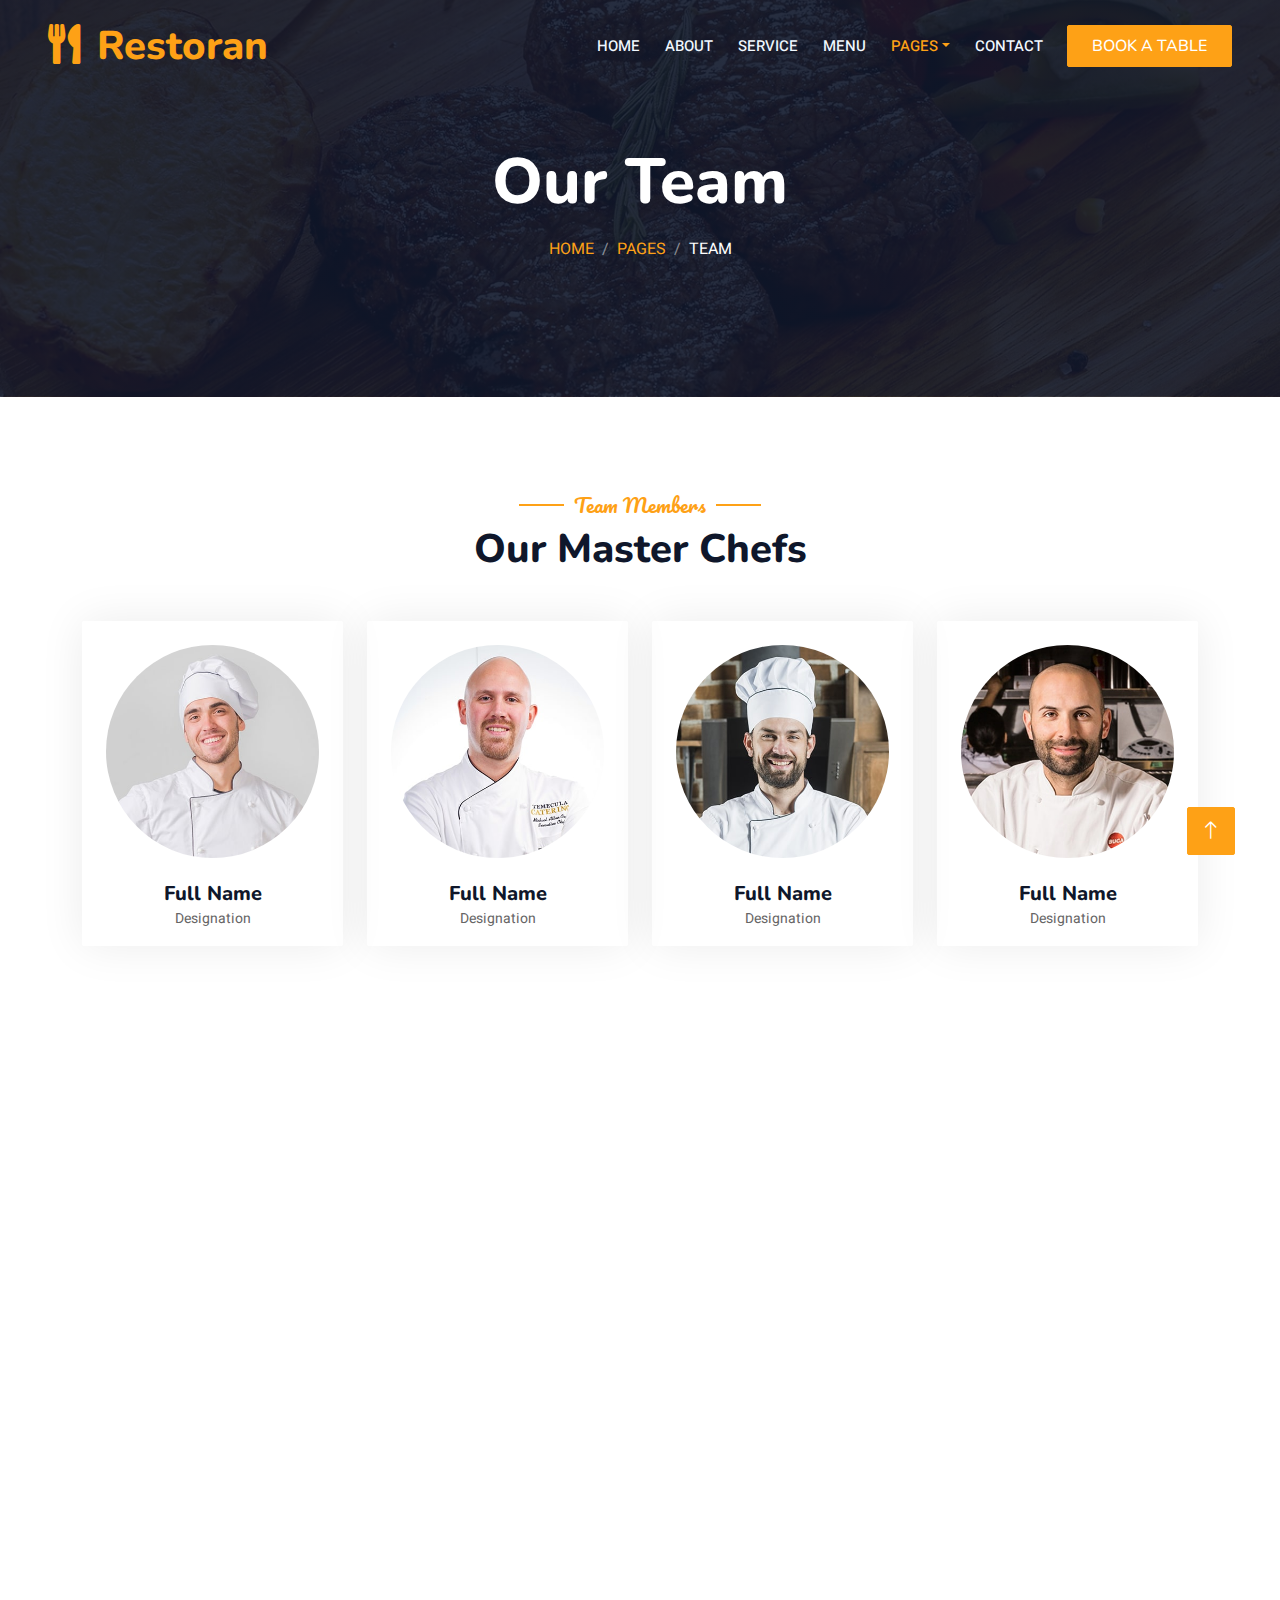
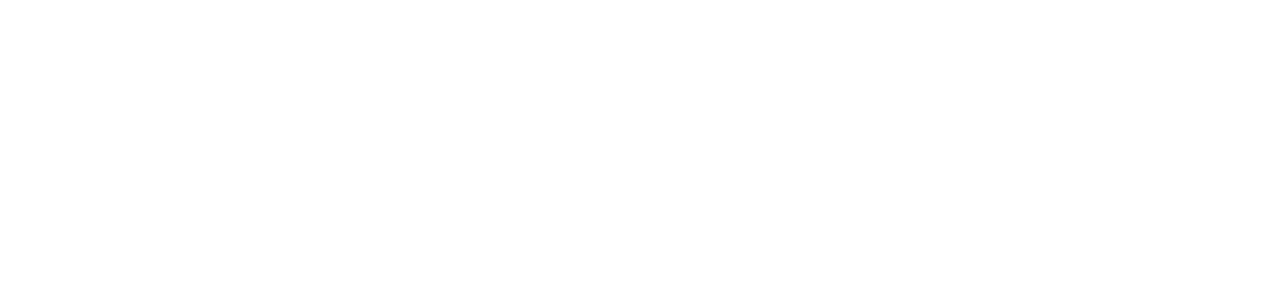
<file: team.html>
<!DOCTYPE html>
<html lang="pt-br">

<head>
    <meta charset="utf-8">
    <title>Restoran - Bootstrap Restaurant Template</title>
    <meta content="width=device-width, initial-scale=1.0" name="viewport">
    <meta content="" name="keywords">
    <meta content="" name="description">

    <!-- Favicon -->
    <link href="img/favicon.ico" rel="icon">

    <!-- Google Web Fonts -->
    <link rel="preconnect" href="https://fonts.googleapis.com">
    <link rel="preconnect" href="https://fonts.gstatic.com" crossorigin>
    <link href="https://fonts.googleapis.com/css2?family=Heebo:wght@400;500;600&family=Nunito:wght@600;700;800&family=Pacifico&display=swap" rel="stylesheet">

    <!-- Icon Font Stylesheet -->
    <link href="https://cdnjs.cloudflare.com/ajax/libs/font-awesome/5.10.0/css/all.min.css" rel="stylesheet">
    <link href="https://cdn.jsdelivr.net/npm/bootstrap-icons@1.4.1/font/bootstrap-icons.css" rel="stylesheet">

    <!-- Libraries Stylesheet -->
    <link href="lib/animate/animate.min.css" rel="stylesheet">
    <link href="lib/owlcarousel/assets/owl.carousel.min.css" rel="stylesheet">
    <link href="lib/tempusdominus/css/tempusdominus-bootstrap-4.min.css" rel="stylesheet" />

    <!-- Customized Bootstrap Stylesheet -->
    <link href="css/bootstrap.min.css" rel="stylesheet">

    <!-- Template Stylesheet -->
    <link href="css/style.css" rel="stylesheet">
</head>

<body>
    <div class="container-xxl bg-white p-0">
        <!-- Spinner Start -->
        <div id="spinner" class="show bg-white position-fixed translate-middle w-100 vh-100 top-50 start-50 d-flex align-items-center justify-content-center">
            <div class="spinner-border text-primary" style="width: 3rem; height: 3rem;" role="status">
                <span class="sr-only">Loading...</span>
            </div>
        </div>
        <!-- Spinner End -->


        <!-- Navbar & Hero Start -->
        <div class="container-xxl position-relative p-0">
            <nav class="navbar navbar-expand-lg navbar-dark bg-dark px-4 px-lg-5 py-3 py-lg-0">
                <a href="" class="navbar-brand p-0">
                    <h1 class="text-primary m-0"><i class="fa fa-utensils me-3"></i>Restoran</h1>
                    <!-- <img src="img/logo.png" alt="Logo"> -->
                </a>
                <button class="navbar-toggler" type="button" data-bs-toggle="collapse" data-bs-target="#navbarCollapse">
                    <span class="fa fa-bars"></span>
                </button>
                <div class="collapse navbar-collapse" id="navbarCollapse">
                    <div class="navbar-nav ms-auto py-0 pe-4">
                        <a href="index.html" class="nav-item nav-link">Home</a>
                        <a href="about.html" class="nav-item nav-link">About</a>
                        <a href="service.html" class="nav-item nav-link">Service</a>
                        <a href="menu.html" class="nav-item nav-link">Menu</a>
                        <div class="nav-item dropdown">
                            <a href="#" class="nav-link dropdown-toggle active" data-bs-toggle="dropdown">Pages</a>
                            <div class="dropdown-menu m-0">
                                <a href="booking.html" class="dropdown-item">Booking</a>
                                <a href="team.html" class="dropdown-item active">Our Team</a>
                                <a href="testimonial.html" class="dropdown-item">Testimonial</a>
                            </div>
                        </div>
                        <a href="contact.html" class="nav-item nav-link">Contact</a>
                    </div>
                    <a href="" class="btn btn-primary py-2 px-4">Book A Table</a>
                </div>
            </nav>

            <div class="container-xxl py-5 bg-dark hero-header mb-5">
                <div class="container text-center my-5 pt-5 pb-4">
                    <h1 class="display-3 text-white mb-3 animated slideInDown">Our Team</h1>
                    <nav aria-label="breadcrumb">
                        <ol class="breadcrumb justify-content-center text-uppercase">
                            <li class="breadcrumb-item"><a href="#">Home</a></li>
                            <li class="breadcrumb-item"><a href="#">Pages</a></li>
                            <li class="breadcrumb-item text-white active" aria-current="page">Team</li>
                        </ol>
                    </nav>
                </div>
            </div>
        </div>
        <!-- Navbar & Hero End -->


        <!-- Team Start -->
        <div class="container-xxl pt-5 pb-3">
            <div class="container">
                <div class="text-center wow fadeInUp" data-wow-delay="0.1s">
                    <h5 class="section-title ff-secondary text-center text-primary fw-normal">Team Members</h5>
                    <h1 class="mb-5">Our Master Chefs</h1>
                </div>
                <div class="row g-4">
                    <div class="col-lg-3 col-md-6 wow fadeInUp" data-wow-delay="0.1s">
                        <div class="team-item text-center rounded overflow-hidden">
                            <div class="rounded-circle overflow-hidden m-4">
                                <img class="img-fluid" src="img/team-1.jpg" alt="">
                            </div>
                            <h5 class="mb-0">Full Name</h5>
                            <small>Designation</small>
                            <div class="d-flex justify-content-center mt-3">
                                <a class="btn btn-square btn-primary mx-1" href=""><i class="fab fa-facebook-f"></i></a>
                                <a class="btn btn-square btn-primary mx-1" href=""><i class="fab fa-twitter"></i></a>
                                <a class="btn btn-square btn-primary mx-1" href=""><i class="fab fa-instagram"></i></a>
                            </div>
                        </div>
                    </div>
                    <div class="col-lg-3 col-md-6 wow fadeInUp" data-wow-delay="0.3s">
                        <div class="team-item text-center rounded overflow-hidden">
                            <div class="rounded-circle overflow-hidden m-4">
                                <img class="img-fluid" src="img/team-2.jpg" alt="">
                            </div>
                            <h5 class="mb-0">Full Name</h5>
                            <small>Designation</small>
                            <div class="d-flex justify-content-center mt-3">
                                <a class="btn btn-square btn-primary mx-1" href=""><i class="fab fa-facebook-f"></i></a>
                                <a class="btn btn-square btn-primary mx-1" href=""><i class="fab fa-twitter"></i></a>
                                <a class="btn btn-square btn-primary mx-1" href=""><i class="fab fa-instagram"></i></a>
                            </div>
                        </div>
                    </div>
                    <div class="col-lg-3 col-md-6 wow fadeInUp" data-wow-delay="0.5s">
                        <div class="team-item text-center rounded overflow-hidden">
                            <div class="rounded-circle overflow-hidden m-4">
                                <img class="img-fluid" src="img/team-3.jpg" alt="">
                            </div>
                            <h5 class="mb-0">Full Name</h5>
                            <small>Designation</small>
                            <div class="d-flex justify-content-center mt-3">
                                <a class="btn btn-square btn-primary mx-1" href=""><i class="fab fa-facebook-f"></i></a>
                                <a class="btn btn-square btn-primary mx-1" href=""><i class="fab fa-twitter"></i></a>
                                <a class="btn btn-square btn-primary mx-1" href=""><i class="fab fa-instagram"></i></a>
                            </div>
                        </div>
                    </div>
                    <div class="col-lg-3 col-md-6 wow fadeInUp" data-wow-delay="0.7s">
                        <div class="team-item text-center rounded overflow-hidden">
                            <div class="rounded-circle overflow-hidden m-4">
                                <img class="img-fluid" src="img/team-4.jpg" alt="">
                            </div>
                            <h5 class="mb-0">Full Name</h5>
                            <small>Designation</small>
                            <div class="d-flex justify-content-center mt-3">
                                <a class="btn btn-square btn-primary mx-1" href=""><i class="fab fa-facebook-f"></i></a>
                                <a class="btn btn-square btn-primary mx-1" href=""><i class="fab fa-twitter"></i></a>
                                <a class="btn btn-square btn-primary mx-1" href=""><i class="fab fa-instagram"></i></a>
                            </div>
                        </div>
                    </div>
                    <div class="col-lg-3 col-md-6 wow fadeInUp" data-wow-delay="0.1s">
                        <div class="team-item text-center rounded overflow-hidden">
                            <div class="rounded-circle overflow-hidden m-4">
                                <img class="img-fluid" src="img/team-2.jpg" alt="">
                            </div>
                            <h5 class="mb-0">Full Name</h5>
                            <small>Designation</small>
                            <div class="d-flex justify-content-center mt-3">
                                <a class="btn btn-square btn-primary mx-1" href=""><i class="fab fa-facebook-f"></i></a>
                                <a class="btn btn-square btn-primary mx-1" href=""><i class="fab fa-twitter"></i></a>
                                <a class="btn btn-square btn-primary mx-1" href=""><i class="fab fa-instagram"></i></a>
                            </div>
                        </div>
                    </div>
                    <div class="col-lg-3 col-md-6 wow fadeInUp" data-wow-delay="0.3s">
                        <div class="team-item text-center rounded overflow-hidden">
                            <div class="rounded-circle overflow-hidden m-4">
                                <img class="img-fluid" src="img/team-3.jpg" alt="">
                            </div>
                            <h5 class="mb-0">Full Name</h5>
                            <small>Designation</small>
                            <div class="d-flex justify-content-center mt-3">
                                <a class="btn btn-square btn-primary mx-1" href=""><i class="fab fa-facebook-f"></i></a>
                                <a class="btn btn-square btn-primary mx-1" href=""><i class="fab fa-twitter"></i></a>
                                <a class="btn btn-square btn-primary mx-1" href=""><i class="fab fa-instagram"></i></a>
                            </div>
                        </div>
                    </div>
                    <div class="col-lg-3 col-md-6 wow fadeInUp" data-wow-delay="0.5s">
                        <div class="team-item text-center rounded overflow-hidden">
                            <div class="rounded-circle overflow-hidden m-4">
                                <img class="img-fluid" src="img/team-4.jpg" alt="">
                            </div>
                            <h5 class="mb-0">Full Name</h5>
                            <small>Designation</small>
                            <div class="d-flex justify-content-center mt-3">
                                <a class="btn btn-square btn-primary mx-1" href=""><i class="fab fa-facebook-f"></i></a>
                                <a class="btn btn-square btn-primary mx-1" href=""><i class="fab fa-twitter"></i></a>
                                <a class="btn btn-square btn-primary mx-1" href=""><i class="fab fa-instagram"></i></a>
                            </div>
                        </div>
                    </div>
                    <div class="col-lg-3 col-md-6 wow fadeInUp" data-wow-delay="0.7s">
                        <div class="team-item text-center rounded overflow-hidden">
                            <div class="rounded-circle overflow-hidden m-4">
                                <img class="img-fluid" src="img/team-1.jpg" alt="">
                            </div>
                            <h5 class="mb-0">Full Name</h5>
                            <small>Designation</small>
                            <div class="d-flex justify-content-center mt-3">
                                <a class="btn btn-square btn-primary mx-1" href=""><i class="fab fa-facebook-f"></i></a>
                                <a class="btn btn-square btn-primary mx-1" href=""><i class="fab fa-twitter"></i></a>
                                <a class="btn btn-square btn-primary mx-1" href=""><i class="fab fa-instagram"></i></a>
                            </div>
                        </div>
                    </div>
                </div>
            </div>
        </div>
        <!-- Team End -->
        

        <!-- Footer Start -->
        <div class="container-fluid bg-dark text-light footer pt-5 mt-5 wow fadeIn" data-wow-delay="0.1s">
            <div class="container py-5">
                <div class="row g-5">
                    <div class="col-lg-3 col-md-6">
                        <h4 class="section-title ff-secondary text-start text-primary fw-normal mb-4">Company</h4>
                        <a class="btn btn-link" href="">About Us</a>
                        <a class="btn btn-link" href="">Contact Us</a>
                        <a class="btn btn-link" href="">Reservation</a>
                        <a class="btn btn-link" href="">Privacy Policy</a>
                        <a class="btn btn-link" href="">Terms & Condition</a>
                    </div>
                    <div class="col-lg-3 col-md-6">
                        <h4 class="section-title ff-secondary text-start text-primary fw-normal mb-4">Contact</h4>
                        <p class="mb-2"><i class="fa fa-map-marker-alt me-3"></i>123 Street, New York, USA</p>
                        <p class="mb-2"><i class="fa fa-phone-alt me-3"></i>+012 345 67890</p>
                        <p class="mb-2"><i class="fa fa-envelope me-3"></i>info@example.com</p>
                        <div class="d-flex pt-2">
                            <a class="btn btn-outline-light btn-social" href=""><i class="fab fa-twitter"></i></a>
                            <a class="btn btn-outline-light btn-social" href=""><i class="fab fa-facebook-f"></i></a>
                            <a class="btn btn-outline-light btn-social" href=""><i class="fab fa-youtube"></i></a>
                            <a class="btn btn-outline-light btn-social" href=""><i class="fab fa-linkedin-in"></i></a>
                        </div>
                    </div>
                    <div class="col-lg-3 col-md-6">
                        <h4 class="section-title ff-secondary text-start text-primary fw-normal mb-4">Opening</h4>
                        <h5 class="text-light fw-normal">Monday - Saturday</h5>
                        <p>09AM - 09PM</p>
                        <h5 class="text-light fw-normal">Sunday</h5>
                        <p>10AM - 08PM</p>
                    </div>
                    <div class="col-lg-3 col-md-6">
                        <h4 class="section-title ff-secondary text-start text-primary fw-normal mb-4">Newsletter</h4>
                        <p>Dolor amet sit justo amet elitr clita ipsum elitr est.</p>
                        <div class="position-relative mx-auto" style="max-width: 400px;">
                            <input class="form-control border-primary w-100 py-3 ps-4 pe-5" type="text" placeholder="Your email">
                            <button type="button" class="btn btn-primary py-2 position-absolute top-0 end-0 mt-2 me-2">SignUp</button>
                        </div>
                    </div>
                </div>
            </div>
            <div class="container">
                <div class="copyright">
                    <div class="row">
                        <div class="col-md-6 text-center text-md-start mb-3 mb-md-0">
                            &copy; <a class="border-bottom" href="#">Your Site Name</a>, All Right Reserved. 
							
							<!--/*** This template is free as long as you keep the footer author’s credit link/attribution link/backlink. If you'd like to use the template without the footer author’s credit link/attribution link/backlink, you can purchase the Credit Removal License from "https://htmlcodex.com/credit-removal". Thank you for your support. ***/-->
							Designed By <a class="border-bottom" href="https://htmlcodex.com">HTML Codex</a><br><br>
                            Distributed By <a class="border-bottom" href="https://themewagon.com" target="_blank">ThemeWagon</a>
                        </div>
                        <div class="col-md-6 text-center text-md-end">
                            <div class="footer-menu">
                                <a href="">Home</a>
                                <a href="">Cookies</a>
                                <a href="">Help</a>
                                <a href="">FQAs</a>
                            </div>
                        </div>
                    </div>
                </div>
            </div>
        </div>
        <!-- Footer End -->


        <!-- Back to Top -->
        <a href="#" class="btn btn-lg btn-primary btn-lg-square back-to-top"><i class="bi bi-arrow-up"></i></a>
    </div>

    <!-- JavaScript Libraries -->
    <script src="https://code.jquery.com/jquery-3.4.1.min.js"></script>
    <script src="https://cdn.jsdelivr.net/npm/bootstrap@5.0.0/dist/js/bootstrap.bundle.min.js"></script>
    <script src="lib/wow/wow.min.js"></script>
    <script src="lib/easing/easing.min.js"></script>
    <script src="lib/waypoints/waypoints.min.js"></script>
    <script src="lib/counterup/counterup.min.js"></script>
    <script src="lib/owlcarousel/owl.carousel.min.js"></script>
    <script src="lib/tempusdominus/js/moment.min.js"></script>
    <script src="lib/tempusdominus/js/moment-timezone.min.js"></script>
    <script src="lib/tempusdominus/js/tempusdominus-bootstrap-4.min.js"></script>

    <!-- Template Javascript -->
    <script src="js/main.js"></script>
</body>

</html>
</file>
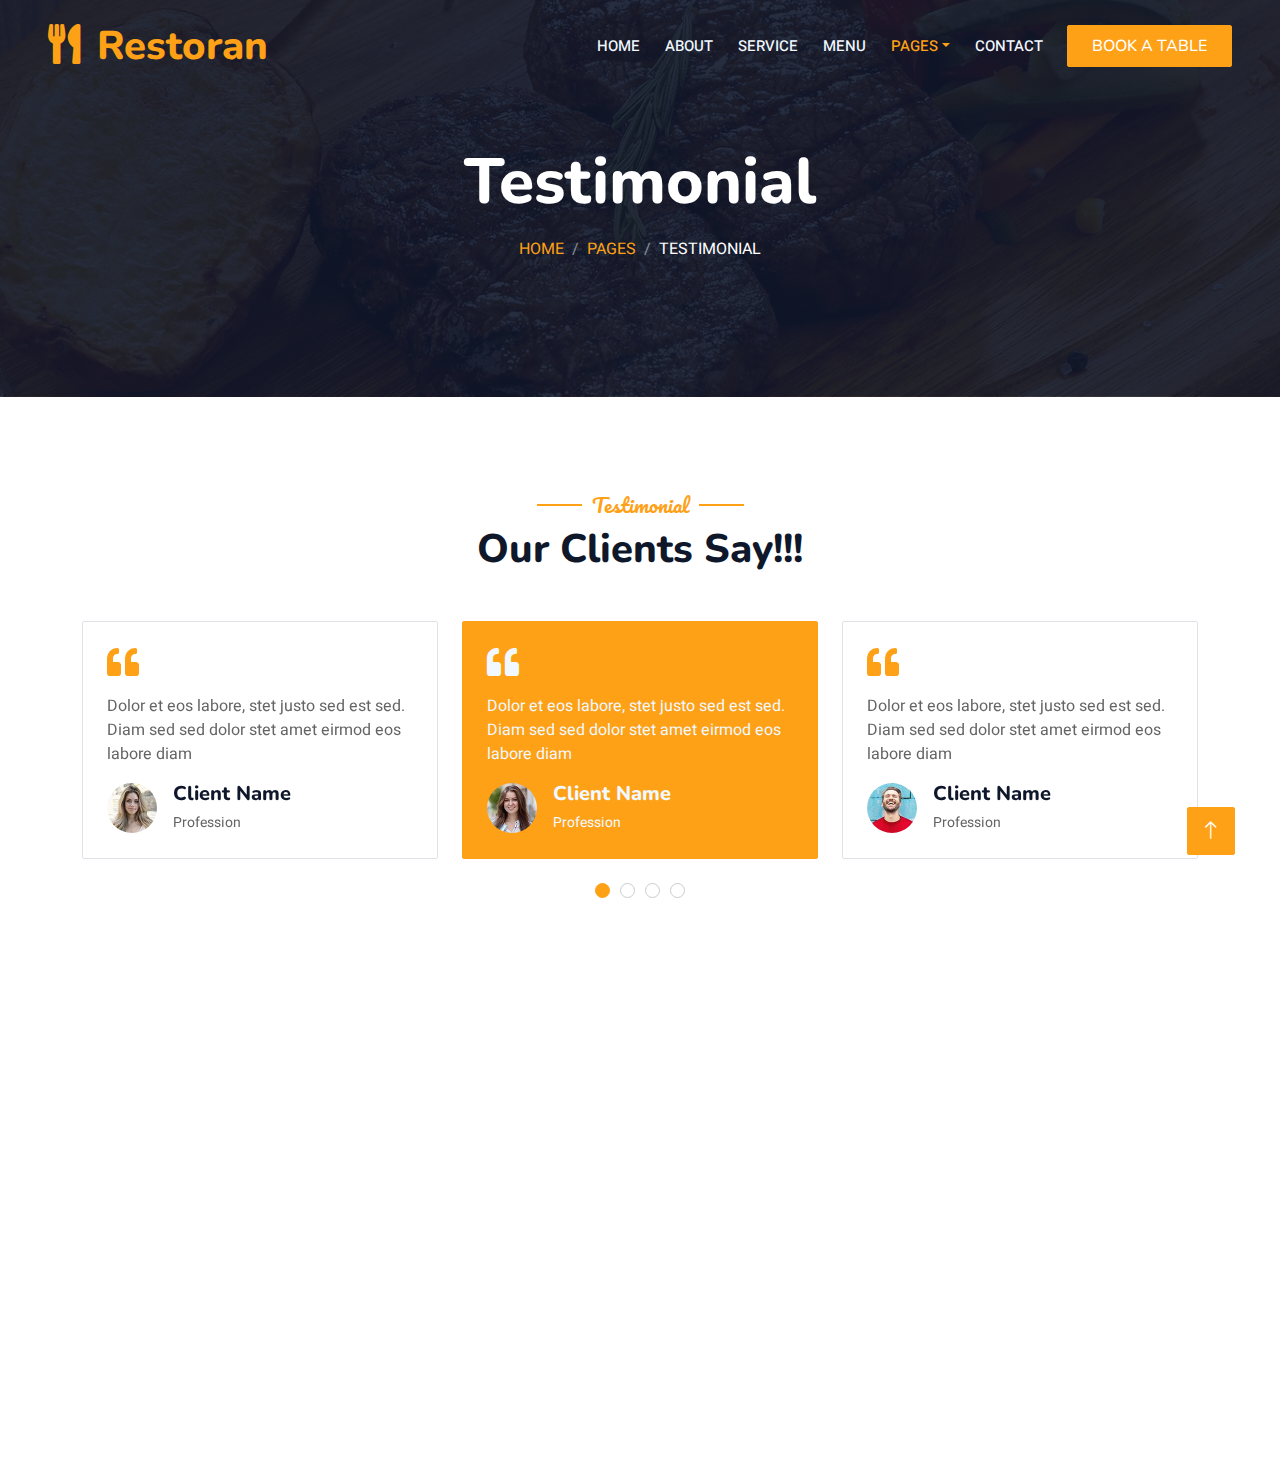
<file: testimonial.html>
<!DOCTYPE html>
<html lang="pt-br">

<head>
    <meta charset="utf-8">
    <title>Restoran - Bootstrap Restaurant Template</title>
    <meta content="width=device-width, initial-scale=1.0" name="viewport">
    <meta content="" name="keywords">
    <meta content="" name="description">

    <!-- Favicon -->
    <link href="img/favicon.ico" rel="icon">

    <!-- Google Web Fonts -->
    <link rel="preconnect" href="https://fonts.googleapis.com">
    <link rel="preconnect" href="https://fonts.gstatic.com" crossorigin>
    <link href="https://fonts.googleapis.com/css2?family=Heebo:wght@400;500;600&family=Nunito:wght@600;700;800&family=Pacifico&display=swap" rel="stylesheet">

    <!-- Icon Font Stylesheet -->
    <link href="https://cdnjs.cloudflare.com/ajax/libs/font-awesome/5.10.0/css/all.min.css" rel="stylesheet">
    <link href="https://cdn.jsdelivr.net/npm/bootstrap-icons@1.4.1/font/bootstrap-icons.css" rel="stylesheet">

    <!-- Libraries Stylesheet -->
    <link href="lib/animate/animate.min.css" rel="stylesheet">
    <link href="lib/owlcarousel/assets/owl.carousel.min.css" rel="stylesheet">
    <link href="lib/tempusdominus/css/tempusdominus-bootstrap-4.min.css" rel="stylesheet" />

    <!-- Customized Bootstrap Stylesheet -->
    <link href="css/bootstrap.min.css" rel="stylesheet">

    <!-- Template Stylesheet -->
    <link href="css/style.css" rel="stylesheet">
</head>

<body>
    <div class="container-xxl bg-white p-0">
        <!-- Spinner Start -->
        <div id="spinner" class="show bg-white position-fixed translate-middle w-100 vh-100 top-50 start-50 d-flex align-items-center justify-content-center">
            <div class="spinner-border text-primary" style="width: 3rem; height: 3rem;" role="status">
                <span class="sr-only">Loading...</span>
            </div>
        </div>
        <!-- Spinner End -->


        <!-- Navbar & Hero Start -->
        <div class="container-xxl position-relative p-0">
            <nav class="navbar navbar-expand-lg navbar-dark bg-dark px-4 px-lg-5 py-3 py-lg-0">
                <a href="" class="navbar-brand p-0">
                    <h1 class="text-primary m-0"><i class="fa fa-utensils me-3"></i>Restoran</h1>
                    <!-- <img src="img/logo.png" alt="Logo"> -->
                </a>
                <button class="navbar-toggler" type="button" data-bs-toggle="collapse" data-bs-target="#navbarCollapse">
                    <span class="fa fa-bars"></span>
                </button>
                <div class="collapse navbar-collapse" id="navbarCollapse">
                    <div class="navbar-nav ms-auto py-0 pe-4">
                        <a href="index.html" class="nav-item nav-link">Home</a>
                        <a href="about.html" class="nav-item nav-link">About</a>
                        <a href="service.html" class="nav-item nav-link">Service</a>
                        <a href="menu.html" class="nav-item nav-link">Menu</a>
                        <div class="nav-item dropdown">
                            <a href="#" class="nav-link dropdown-toggle active" data-bs-toggle="dropdown">Pages</a>
                            <div class="dropdown-menu m-0">
                                <a href="booking.html" class="dropdown-item">Booking</a>
                                <a href="team.html" class="dropdown-item">Our Team</a>
                                <a href="testimonial.html" class="dropdown-item active">Testimonial</a>
                            </div>
                        </div>
                        <a href="contact.html" class="nav-item nav-link">Contact</a>
                    </div>
                    <a href="" class="btn btn-primary py-2 px-4">Book A Table</a>
                </div>
            </nav>

            <div class="container-xxl py-5 bg-dark hero-header mb-5">
                <div class="container text-center my-5 pt-5 pb-4">
                    <h1 class="display-3 text-white mb-3 animated slideInDown">Testimonial</h1>
                    <nav aria-label="breadcrumb">
                        <ol class="breadcrumb justify-content-center text-uppercase">
                            <li class="breadcrumb-item"><a href="#">Home</a></li>
                            <li class="breadcrumb-item"><a href="#">Pages</a></li>
                            <li class="breadcrumb-item text-white active" aria-current="page">Testimonial</li>
                        </ol>
                    </nav>
                </div>
            </div>
        </div>
        <!-- Navbar & Hero End -->


        <!-- Testimonial Start -->
        <div class="container-xxl py-5 wow fadeInUp" data-wow-delay="0.1s">
            <div class="container">
                <div class="text-center">
                    <h5 class="section-title ff-secondary text-center text-primary fw-normal">Testimonial</h5>
                    <h1 class="mb-5">Our Clients Say!!!</h1>
                </div>
                <div class="owl-carousel testimonial-carousel">
                    <div class="testimonial-item bg-transparent border rounded p-4">
                        <i class="fa fa-quote-left fa-2x text-primary mb-3"></i>
                        <p>Dolor et eos labore, stet justo sed est sed. Diam sed sed dolor stet amet eirmod eos labore diam</p>
                        <div class="d-flex align-items-center">
                            <img class="img-fluid flex-shrink-0 rounded-circle" src="img/testimonial-1.jpg" style="width: 50px; height: 50px;">
                            <div class="ps-3">
                                <h5 class="mb-1">Client Name</h5>
                                <small>Profession</small>
                            </div>
                        </div>
                    </div>
                    <div class="testimonial-item bg-transparent border rounded p-4">
                        <i class="fa fa-quote-left fa-2x text-primary mb-3"></i>
                        <p>Dolor et eos labore, stet justo sed est sed. Diam sed sed dolor stet amet eirmod eos labore diam</p>
                        <div class="d-flex align-items-center">
                            <img class="img-fluid flex-shrink-0 rounded-circle" src="img/testimonial-2.jpg" style="width: 50px; height: 50px;">
                            <div class="ps-3">
                                <h5 class="mb-1">Client Name</h5>
                                <small>Profession</small>
                            </div>
                        </div>
                    </div>
                    <div class="testimonial-item bg-transparent border rounded p-4">
                        <i class="fa fa-quote-left fa-2x text-primary mb-3"></i>
                        <p>Dolor et eos labore, stet justo sed est sed. Diam sed sed dolor stet amet eirmod eos labore diam</p>
                        <div class="d-flex align-items-center">
                            <img class="img-fluid flex-shrink-0 rounded-circle" src="img/testimonial-3.jpg" style="width: 50px; height: 50px;">
                            <div class="ps-3">
                                <h5 class="mb-1">Client Name</h5>
                                <small>Profession</small>
                            </div>
                        </div>
                    </div>
                    <div class="testimonial-item bg-transparent border rounded p-4">
                        <i class="fa fa-quote-left fa-2x text-primary mb-3"></i>
                        <p>Dolor et eos labore, stet justo sed est sed. Diam sed sed dolor stet amet eirmod eos labore diam</p>
                        <div class="d-flex align-items-center">
                            <img class="img-fluid flex-shrink-0 rounded-circle" src="img/testimonial-4.jpg" style="width: 50px; height: 50px;">
                            <div class="ps-3">
                                <h5 class="mb-1">Client Name</h5>
                                <small>Profession</small>
                            </div>
                        </div>
                    </div>
                </div>
            </div>
        </div>
        <!-- Testimonial End -->
        

        <!-- Footer Start -->
        <div class="container-fluid bg-dark text-light footer pt-5 mt-5 wow fadeIn" data-wow-delay="0.1s">
            <div class="container py-5">
                <div class="row g-5">
                    <div class="col-lg-3 col-md-6">
                        <h4 class="section-title ff-secondary text-start text-primary fw-normal mb-4">Company</h4>
                        <a class="btn btn-link" href="">About Us</a>
                        <a class="btn btn-link" href="">Contact Us</a>
                        <a class="btn btn-link" href="">Reservation</a>
                        <a class="btn btn-link" href="">Privacy Policy</a>
                        <a class="btn btn-link" href="">Terms & Condition</a>
                    </div>
                    <div class="col-lg-3 col-md-6">
                        <h4 class="section-title ff-secondary text-start text-primary fw-normal mb-4">Contact</h4>
                        <p class="mb-2"><i class="fa fa-map-marker-alt me-3"></i>123 Street, New York, USA</p>
                        <p class="mb-2"><i class="fa fa-phone-alt me-3"></i>+012 345 67890</p>
                        <p class="mb-2"><i class="fa fa-envelope me-3"></i>info@example.com</p>
                        <div class="d-flex pt-2">
                            <a class="btn btn-outline-light btn-social" href=""><i class="fab fa-twitter"></i></a>
                            <a class="btn btn-outline-light btn-social" href=""><i class="fab fa-facebook-f"></i></a>
                            <a class="btn btn-outline-light btn-social" href=""><i class="fab fa-youtube"></i></a>
                            <a class="btn btn-outline-light btn-social" href=""><i class="fab fa-linkedin-in"></i></a>
                        </div>
                    </div>
                    <div class="col-lg-3 col-md-6">
                        <h4 class="section-title ff-secondary text-start text-primary fw-normal mb-4">Opening</h4>
                        <h5 class="text-light fw-normal">Monday - Saturday</h5>
                        <p>09AM - 09PM</p>
                        <h5 class="text-light fw-normal">Sunday</h5>
                        <p>10AM - 08PM</p>
                    </div>
                    <div class="col-lg-3 col-md-6">
                        <h4 class="section-title ff-secondary text-start text-primary fw-normal mb-4">Newsletter</h4>
                        <p>Dolor amet sit justo amet elitr clita ipsum elitr est.</p>
                        <div class="position-relative mx-auto" style="max-width: 400px;">
                            <input class="form-control border-primary w-100 py-3 ps-4 pe-5" type="text" placeholder="Your email">
                            <button type="button" class="btn btn-primary py-2 position-absolute top-0 end-0 mt-2 me-2">SignUp</button>
                        </div>
                    </div>
                </div>
            </div>
            <div class="container">
                <div class="copyright">
                    <div class="row">
                        <div class="col-md-6 text-center text-md-start mb-3 mb-md-0">
                            &copy; <a class="border-bottom" href="#">Your Site Name</a>, All Right Reserved. 
							
							<!--/*** This template is free as long as you keep the footer author’s credit link/attribution link/backlink. If you'd like to use the template without the footer author’s credit link/attribution link/backlink, you can purchase the Credit Removal License from "https://htmlcodex.com/credit-removal". Thank you for your support. ***/-->
							Designed By <a class="border-bottom" href="https://htmlcodex.com">HTML Codex</a><br><br>
                            Distributed By <a class="border-bottom" href="https://themewagon.com" target="_blank">ThemeWagon</a>
                        </div>
                        <div class="col-md-6 text-center text-md-end">
                            <div class="footer-menu">
                                <a href="">Home</a>
                                <a href="">Cookies</a>
                                <a href="">Help</a>
                                <a href="">FQAs</a>
                            </div>
                        </div>
                    </div>
                </div>
            </div>
        </div>
        <!-- Footer End -->


        <!-- Back to Top -->
        <a href="#" class="btn btn-lg btn-primary btn-lg-square back-to-top"><i class="bi bi-arrow-up"></i></a>
    </div>

    <!-- JavaScript Libraries -->
    <script src="https://code.jquery.com/jquery-3.4.1.min.js"></script>
    <script src="https://cdn.jsdelivr.net/npm/bootstrap@5.0.0/dist/js/bootstrap.bundle.min.js"></script>
    <script src="lib/wow/wow.min.js"></script>
    <script src="lib/easing/easing.min.js"></script>
    <script src="lib/waypoints/waypoints.min.js"></script>
    <script src="lib/counterup/counterup.min.js"></script>
    <script src="lib/owlcarousel/owl.carousel.min.js"></script>
    <script src="lib/tempusdominus/js/moment.min.js"></script>
    <script src="lib/tempusdominus/js/moment-timezone.min.js"></script>
    <script src="lib/tempusdominus/js/tempusdominus-bootstrap-4.min.js"></script>

    <!-- Template Javascript -->
    <script src="js/main.js"></script>
</body>

</html>
</file>
<file: css/style.css>
/********** Template CSS **********/
:root {
    --primary: #FEA116;
    --light: #F1F8FF;
    --dark: #0F172B;
}

.ff-secondary {
    font-family: 'Pacifico', cursive;
}

.fw-medium {
    font-weight: 600 !important;
}

.fw-semi-bold {
    font-weight: 700 !important;
}

.back-to-top {
    position: fixed;
    display: none;
    right: 45px;
    bottom: 45px;
    z-index: 99;
}


.whatsapp-btn {
    position: fixed;
    right: 20px;  /* Espaço do lado direito da tela */
    bottom: 20px; /* Espaço do fundo da tela */
    z-index: 1000; /* Garante que o botão fique sobre outros elementos da página */
}

.whatsapp-btn img {
    width: 60px;  /* Tamanho do ícone */
    height: auto; /* Mantém a proporção do ícone */
}





/*** Spinner ***/
#spinner {
    opacity: 0;
    visibility: hidden;
    transition: opacity .5s ease-out, visibility 0s linear .5s;
    z-index: 99999;
}

#spinner.show {
    transition: opacity .5s ease-out, visibility 0s linear 0s;
    visibility: visible;
    opacity: 1;
}


/*** Button ***/
.btn {
    font-family: 'Nunito', sans-serif;
    font-weight: 500;
    text-transform: uppercase;
    transition: .5s;
}

.btn.btn-primary,
.btn.btn-secondary {
    color: #FFFFFF;
}

.btn-square {
    width: 38px;
    height: 38px;
}

.btn-sm-square {
    width: 32px;
    height: 32px;
}

.btn-lg-square {
    width: 48px;
    height: 48px;
}

.btn-square,
.btn-sm-square,
.btn-lg-square {
    padding: 0;
    display: flex;
    align-items: center;
    justify-content: center;
    font-weight: normal;
    border-radius: 2px;
}


/*** Navbar ***/
.navbar-dark .navbar-nav .nav-link {
    position: relative;
    margin-left: 25px;
    padding: 35px 0;
    font-size: 15px;
    color: var(--light) !important;
    text-transform: uppercase;
    font-weight: 500;
    outline: none;
    transition: .5s;
}

.sticky-top.navbar-dark .navbar-nav .nav-link {
    padding: 20px 0;
}

.navbar-dark .navbar-nav .nav-link:hover,
.navbar-dark .navbar-nav .nav-link.active {
    color: var(--primary) !important;
}

.navbar-dark .navbar-brand img {
    max-height: 60px;
    transition: .5s;
}

.sticky-top.navbar-dark .navbar-brand img {
    max-height: 45px;
}

@media (max-width: 991.98px) {
    .sticky-top.navbar-dark {
        position: relative;
    }

    .navbar-dark .navbar-collapse {
        margin-top: 15px;
        border-top: 1px solid rgba(255, 255, 255, .1)
    }

    .navbar-dark .navbar-nav .nav-link,
    .sticky-top.navbar-dark .navbar-nav .nav-link {
        padding: 10px 0;
        margin-left: 0;
    }

    .navbar-dark .navbar-brand img {
        max-height: 45px;
    }
}

@media (min-width: 992px) {
    .navbar-dark {
        position: absolute;
        width: 100%;
        top: 0;
        left: 0;
        z-index: 999;
        background: transparent !important;
    }
    
    .sticky-top.navbar-dark {
        position: fixed;
        background: var(--dark) !important;
    }
}


/*** Hero Header ***/
.hero-header {
    background: linear-gradient(rgba(15, 23, 43, .9), rgba(15, 23, 43, .9)), url(../img/bg-hero.jpg);
    background-position: center center;
    background-repeat: no-repeat;
    background-size: cover;
}

.hero-header img {
    animation: imgRotate 50s linear infinite;
}

@keyframes imgRotate { 
    100% { 
        transform: rotate(360deg); 
    } 
}

.breadcrumb-item + .breadcrumb-item::before {
    color: rgba(255, 255, 255, .5);
}


/*** Section Title ***/
.section-title {
    position: relative;
    display: inline-block;
}

.section-title::before {
    position: absolute;
    content: "";
    width: 45px;
    height: 2px;
    top: 50%;
    left: -55px;
    margin-top: -1px;
    background: var(--primary);
}

.section-title::after {
    position: absolute;
    content: "";
    width: 45px;
    height: 2px;
    top: 50%;
    right: -55px;
    margin-top: -1px;
    background: var(--primary);
}

.section-title.text-start::before,
.section-title.text-end::after {
    display: none;
}


/*** Service ***/
.service-item {
    box-shadow: 0 0 45px rgba(0, 0, 0, .08);
    transition: .5s;
}

.service-item:hover {
    background: var(--primary);
}

.service-item * {
    transition: .5s;
}

.service-item:hover * {
    color: var(--light) !important;
}


/*** Food Menu ***/
.nav-pills .nav-item .active {
    border-bottom: 2px solid var(--primary);
}


/*** Youtube Video ***/
.video {
    position: relative;
    height: 100%;
    min-height: 500px;
    background: linear-gradient(rgba(15, 23, 43, .1), rgba(15, 23, 43, .1)), url(../img/video.jpg);
    background-position: center center;
    background-repeat: no-repeat;
    background-size: cover;
}

.video .btn-play {
    position: absolute;
    z-index: 3;
    top: 50%;
    left: 50%;
    transform: translateX(-50%) translateY(-50%);
    box-sizing: content-box;
    display: block;
    width: 32px;
    height: 44px;
    border-radius: 50%;
    border: none;
    outline: none;
    padding: 18px 20px 18px 28px;
}

.video .btn-play:before {
    content: "";
    position: absolute;
    z-index: 0;
    left: 50%;
    top: 50%;
    transform: translateX(-50%) translateY(-50%);
    display: block;
    width: 100px;
    height: 100px;
    background: var(--primary);
    border-radius: 50%;
    animation: pulse-border 1500ms ease-out infinite;
}

.video .btn-play:after {
    content: "";
    position: absolute;
    z-index: 1;
    left: 50%;
    top: 50%;
    transform: translateX(-50%) translateY(-50%);
    display: block;
    width: 100px;
    height: 100px;
    background: var(--primary);
    border-radius: 50%;
    transition: all 200ms;
}

.video .btn-play img {
    position: relative;
    z-index: 3;
    max-width: 100%;
    width: auto;
    height: auto;
}

.video .btn-play span {
    display: block;
    position: relative;
    z-index: 3;
    width: 0;
    height: 0;
    border-left: 32px solid var(--dark);
    border-top: 22px solid transparent;
    border-bottom: 22px solid transparent;
}

@keyframes pulse-border {
    0% {
        transform: translateX(-50%) translateY(-50%) translateZ(0) scale(1);
        opacity: 1;
    }

    100% {
        transform: translateX(-50%) translateY(-50%) translateZ(0) scale(1.5);
        opacity: 0;
    }
}

#videoModal {
    z-index: 99999;
}

#videoModal .modal-dialog {
    position: relative;
    max-width: 800px;
    margin: 60px auto 0 auto;
}

#videoModal .modal-body {
    position: relative;
    padding: 0px;
}

#videoModal .close {
    position: absolute;
    width: 30px;
    height: 30px;
    right: 0px;
    top: -30px;
    z-index: 999;
    font-size: 30px;
    font-weight: normal;
    color: #FFFFFF;
    background: #000000;
    opacity: 1;
}


/*** Team ***/
.team-item {
    box-shadow: 0 0 45px rgba(0, 0, 0, .08);
    height: calc(100% - 38px);
    transition: .5s;
}

.team-item img {
    transition: .5s;
}

.team-item:hover img {
    transform: scale(1.1);
}

.team-item:hover {
    height: 100%;
}

.team-item .btn {
    border-radius: 38px 38px 0 0;
}


/*** Testimonial ***/
.testimonial-carousel .owl-item .testimonial-item,
.testimonial-carousel .owl-item.center .testimonial-item * {
    transition: .5s;
}

.testimonial-carousel .owl-item.center .testimonial-item {
    background: var(--primary) !important;
    border-color: var(--primary) !important;
}

.testimonial-carousel .owl-item.center .testimonial-item * {
    color: var(--light) !important;
}

.testimonial-carousel .owl-dots {
    margin-top: 24px;
    display: flex;
    align-items: flex-end;
    justify-content: center;
}

.testimonial-carousel .owl-dot {
    position: relative;
    display: inline-block;
    margin: 0 5px;
    width: 15px;
    height: 15px;
    border: 1px solid #CCCCCC;
    border-radius: 15px;
    transition: .5s;
}

.testimonial-carousel .owl-dot.active {
    background: var(--primary);
    border-color: var(--primary);
}


/*** Footer ***/
.footer .btn.btn-social {
    margin-right: 5px;
    width: 35px;
    height: 35px;
    display: flex;
    align-items: center;
    justify-content: center;
    color: var(--light);
    border: 1px solid #FFFFFF;
    border-radius: 35px;
    transition: .3s;
}

.footer .btn.btn-social:hover {
    color: var(--primary);
}

.footer .btn.btn-link {
    display: block;
    margin-bottom: 5px;
    padding: 0;
    text-align: left;
    color: #FFFFFF;
    font-size: 15px;
    font-weight: normal;
    text-transform: capitalize;
    transition: .3s;
}

.footer .btn.btn-link::before {
    position: relative;
    content: "\f105";
    font-family: "Font Awesome 5 Free";
    font-weight: 900;
    margin-right: 10px;
}

.footer .btn.btn-link:hover {
    letter-spacing: 1px;
    box-shadow: none;
}

.footer .copyright {
    padding: 25px 0;
    font-size: 15px;
    border-top: 1px solid rgba(256, 256, 256, .1);
}

.footer .copyright a {
    color: var(--light);
}

.footer .footer-menu a {
    margin-right: 15px;
    padding-right: 15px;
    border-right: 1px solid rgba(255, 255, 255, .1);
}

.footer .footer-menu a:last-child {
    margin-right: 0;
    padding-right: 0;
    border-right: none;
}
</file>
